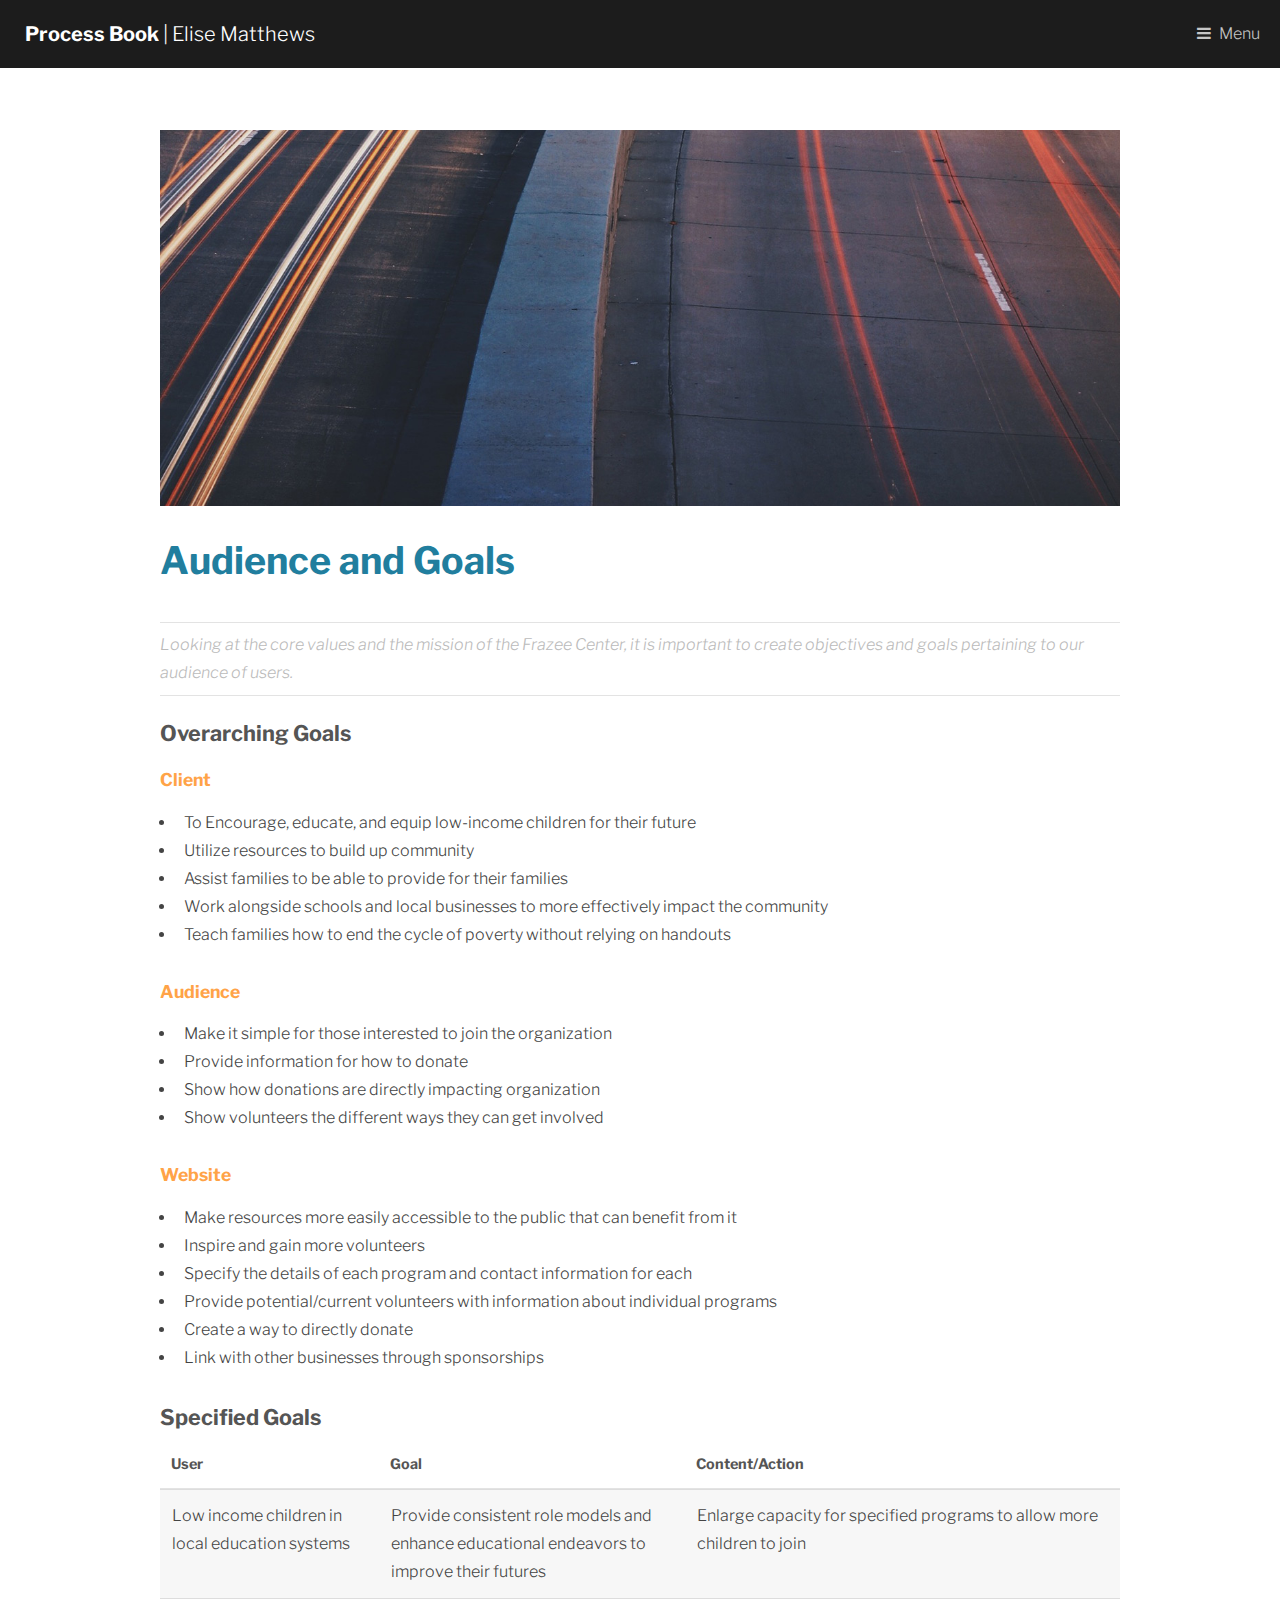
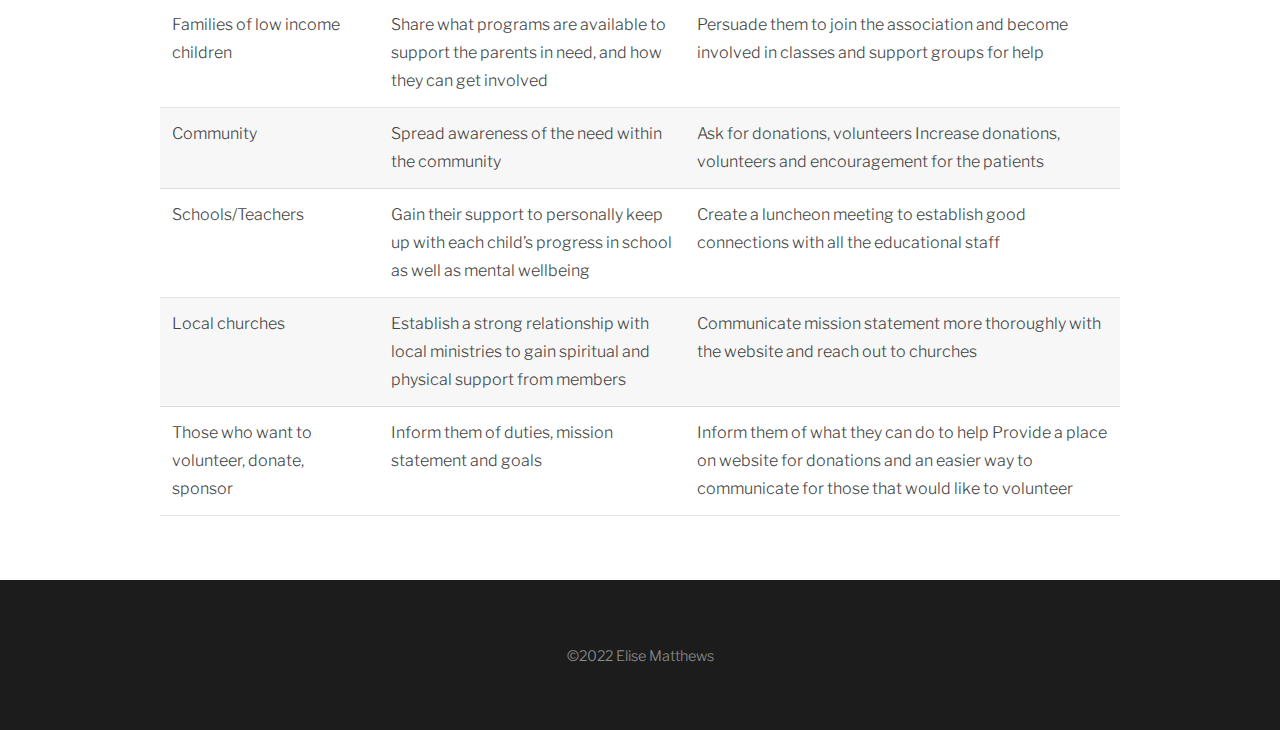
<file: audience-and-goals.html>
<!DOCTYPE HTML>
<html lang="en">
	<head>
		<title>Process Site Template Files</title>
		<meta charset="utf-8" />
		<meta name="viewport" content="width=device-width, initial-scale=1" />
		<link rel="stylesheet" href="assets/css/main.css" />
		<link rel="stylesheet" href="assets/css/custom.css" />
		<link rel="preconnect" href="https://fonts.googleapis.com"> 
		<link rel="preconnect" href="https://fonts.gstatic.com" crossorigin> 
		<link href="https://fonts.googleapis.com/css2?family=Libre+Franklin:ital,wght@0,100;0,200;0,300;0,400;0,500;0,600;0,700;0,800;0,900;1,100;1,200;1,300;1,400;1,500;1,600;1,700;1,800;1,900&display=swap" rel="stylesheet">
	</head>
	<body>

		<!-- Header -->
			<header id="header">
				<a href="index.html" class="logo"><strong>Process Book</strong> | Elise Matthews</a>
				<nav>
					<a href="#menu">Menu</a>
				</nav>
			</header>

		<!-- Nav -->
			<nav id="menu">
				<ul class="links">
					<li><a href="index.html">Home</a></li>
					<li><a href="design-challenge.html">Design Challenge</a></li>
					<li><a href="research.html">Research</a></li>
					<!--<li><a href="elements.html">Useful Elements</a></li>-->
					<li><a href="audience-and-goals.html">Audience and Goals</a></li>
					<li><a href="CTA.html">CTA and Style Tile</a></li>
					<li><a href="interview.html">Interview</a></li>
				</ul>
			</nav>

		<!-- Main -->
			<section id="main">
				<div class="inner">
					<div class="image fit">
						<img src="images/pic11.jpg" alt="" />
					</div>
					<header>
						<h1>Audience and Goals</h1>
						<p class="info">Looking at the core values and the mission of the Frazee Center, it is important to create objectives and goals pertaining to our audience of users.</p>
					</header>

					<h3>Overarching Goals</h3>
					<div class="row">
						<div>

							<h4>Client</h4>
							<ul>
								<li>To Encourage, educate, and equip low-income children for their future</li>
								<li>Utilize resources to build up community</li>
								<li>Assist families to be able to provide for their families</li>
								<li>Work alongside schools and local businesses to more effectively impact the community</li>
								<li>Teach families how to end the cycle of poverty without relying on handouts</li>
							</ul>

							<h4>Audience</h4>
							<ul>
								<li>Make it simple for those interested to join the organization </li>
								<li>Provide information for how to donate</li>
								<li>Show how donations are directly impacting organization</li>
								<li>Show volunteers the different ways they can get involved</li>
							</ul>

							<h4>Website</h4>
							<ul>
								<li>Make resources more easily accessible to the public that can benefit from it</li>
								<li>Inspire and gain more volunteers</li>
								<li>Specify the details of each program and contact information for each</li>
								<li>Provide potential/current volunteers with information about individual programs</li>
								<li>Create a way to directly donate</li>
								<li>Link with other businesses through sponsorships</li>
							</ul>

							<h3>Specified Goals</h3>
							<div class="table-wrapper">
								<table>
									<thead>
										<tr>
											<th>User</th>
											<th>Goal</th>
											<th>Content/Action</th>
										</tr>
									</thead>
									<tbody>
										<tr>
											<td>Low income children in local education systems</td>
											<td>Provide consistent role models and enhance educational endeavors to improve their futures</td>
											<td>Enlarge capacity for specified programs to allow more children to join </td>
										</tr>
										<tr>
											<td>Families of low income children</td>
											<td>Share what programs are available to support the parents in need, and how they can get involved</td>
											<td>Persuade them to join the association and become involved in classes and support groups for help</td>
										</tr>
										<tr>
											<td>Community</td>
											<td>Spread awareness of the need within the community</td>
											<td>Ask for donations, volunteers
											Increase donations, volunteers and encouragement for the patients</td>
										</tr>
										<tr>
											<td>Schools/Teachers</td>
											<td>Gain their support to personally keep up with each child’s progress in school as well as mental wellbeing</td>
											<td>Create a luncheon meeting to establish good connections with all the educational staff</td>
										</tr>
										<tr>
											<td>Local churches</td>
											<td>Establish a strong relationship with local ministries to gain spiritual and physical support from members</td>
											<td>Communicate mission statement more thoroughly with the website and reach out to churches</td>
										</tr>
										<tr>
											<td>Those who want to volunteer, donate, sponsor</td>
											<td>Inform them of duties, mission statement and goals</td>
											<td>Inform them of what they can do to help
											Provide a place on website for donations and an easier way to communicate for those that would like to volunteer</td>
										</tr>
									</tbody>
								
								</table>
							</div>

				</div>
			</section>

		<!-- Footer -->
			<footer id="footer">
				<div class="copyright">
					&copy;2022 Elise Matthews
				</div>
			</footer>

		<!-- Scripts -->
			<script src="assets/js/jquery.min.js"></script>
			<script src="assets/js/jquery.scrolly.min.js"></script>
			<script src="assets/js/skel.min.js"></script>
			<script src="assets/js/util.js"></script>
			<script src="assets/js/main.js"></script>

	</body>
</html>
</file>
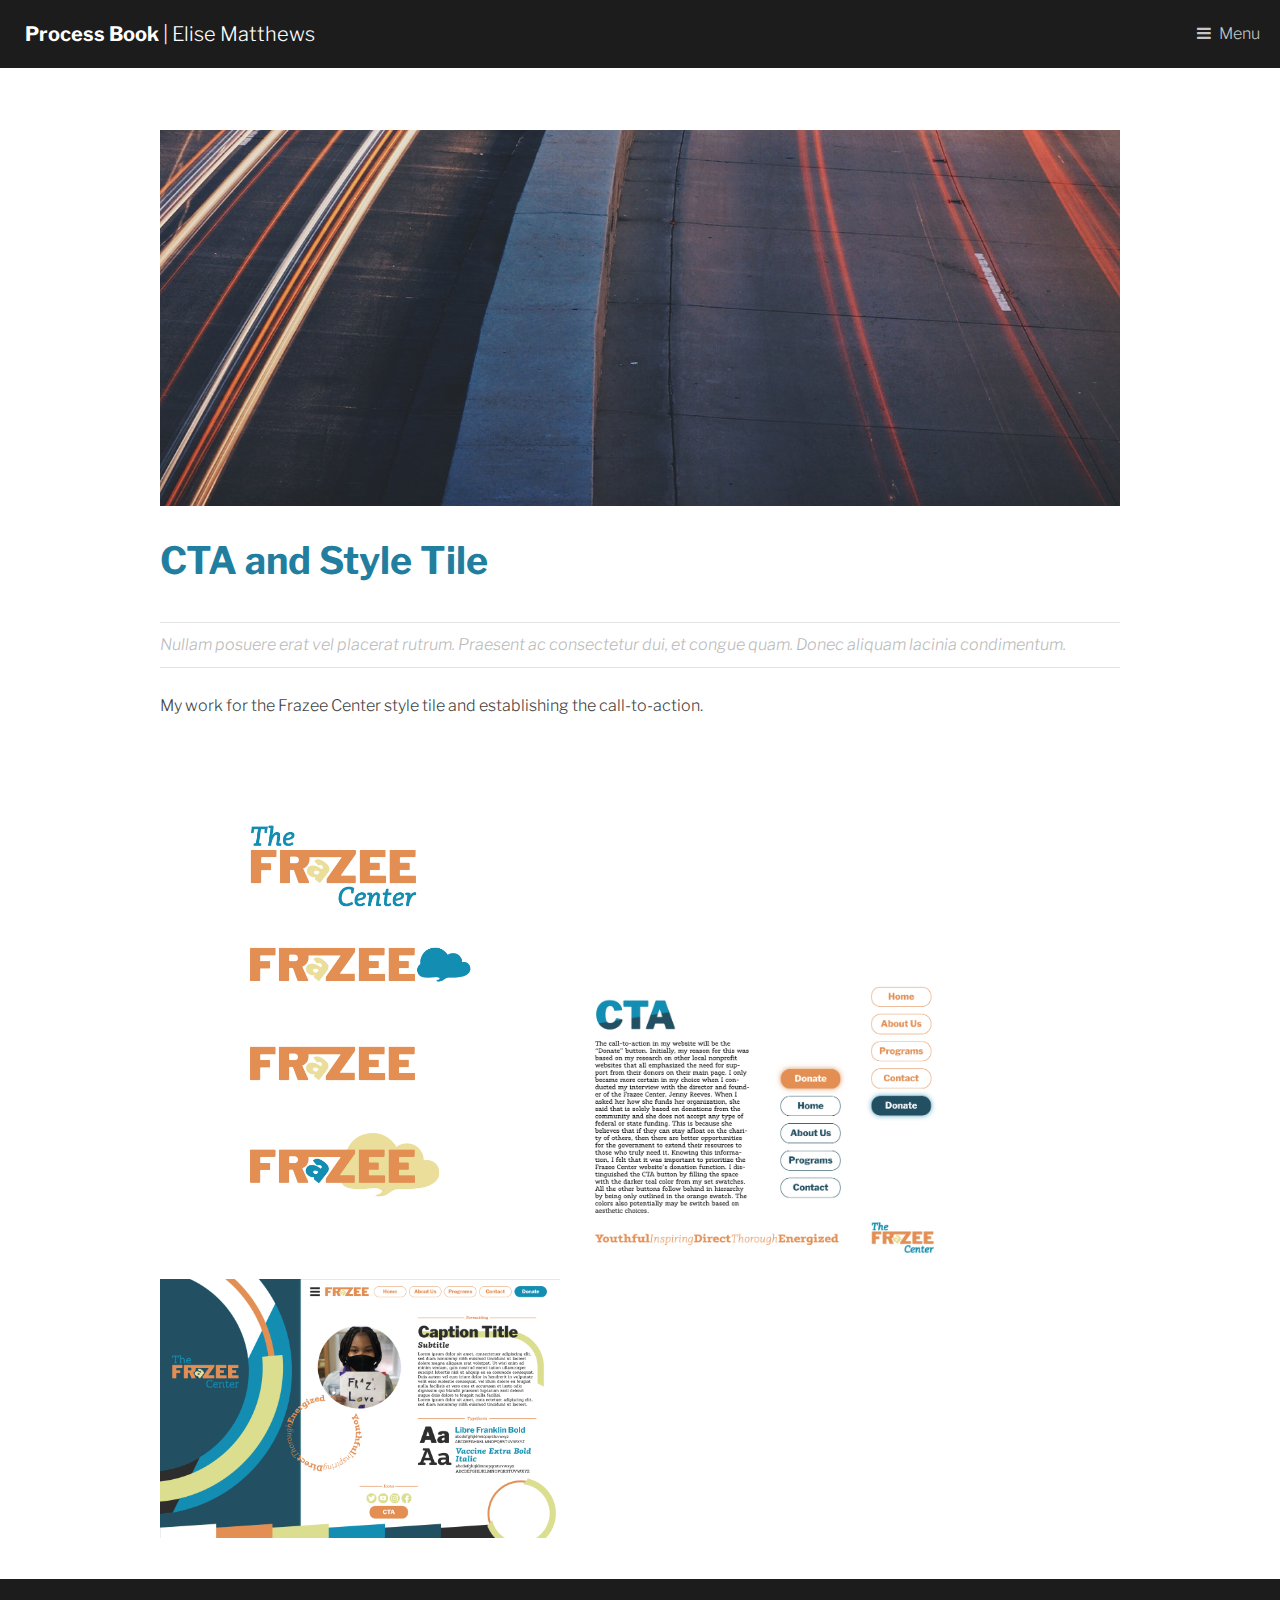
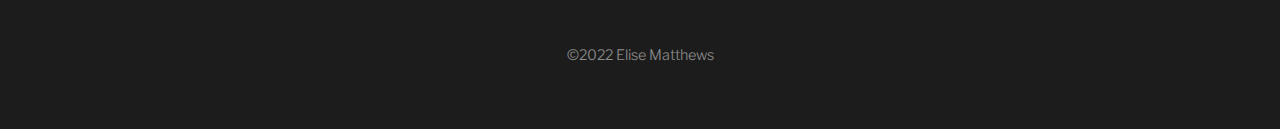
<file: CTA.html>
<!DOCTYPE HTML>
<html lang="en">
	<head>
		<title>Process Site Template Files</title>
		<meta charset="utf-8" />
		<meta name="viewport" content="width=device-width, initial-scale=1" />
		<link rel="stylesheet" href="assets/css/main.css" />
		<link rel="stylesheet" href="assets/css/custom.css" />
		<link rel="preconnect" href="https://fonts.googleapis.com"> 
		<link rel="preconnect" href="https://fonts.gstatic.com" crossorigin> 
		<link href="https://fonts.googleapis.com/css2?family=Libre+Franklin:ital,wght@0,100;0,200;0,300;0,400;0,500;0,600;0,700;0,800;0,900;1,100;1,200;1,300;1,400;1,500;1,600;1,700;1,800;1,900&display=swap" rel="stylesheet">
	</head>
	<body>

		<!-- Header -->
			<header id="header">
				<a href="index.html" class="logo"><strong>Process Book</strong> | Elise Matthews</a>
				<nav>
					<a href="#menu">Menu</a>
				</nav>
			</header>

		<!-- Nav -->
			<nav id="menu">
				<ul class="links">
					<li><a href="index.html">Home</a></li>
					<li><a href="design-challenge.html">Design Challenge</a></li>
					<li><a href="research.html">Research</a></li>
					<!--<li><a href="elements.html">Useful Elements</a></li>-->
					<li><a href="audience-and-goals.html">Audience and Goals</a></li>
					<li><a href="CTA.html">CTA and Style Tile</a></li>
					<li><a href="interview.html">Interview</a></li>
				</ul>
			</nav>

		<!-- Main -->
			<section id="main">
				<div class="inner">
					<div class="image fit">
						<img src="images/pic11.jpg" alt="" />
					</div>
					<header>
						<h1>CTA and Style Tile</h1>
						<p class="info">Nullam posuere erat vel placerat rutrum. Praesent ac consectetur dui, et congue quam. Donec aliquam lacinia condimentum.</p>
					</header>
					
					<p>My work for the Frazee Center style tile and establishing the call-to-action.</p>

					<img src="images/Frazee-Center-Logo-Variations.jpg" alt="Logo Variants" width="400px"/>
					
					<img src="images/Frazee-Center-CTA.jpg" alt="CTA" width="400px"/>

					<img src="images/Style-Tile-Frazee-Center-2.jpg" alt="Logo Variants" width="400px"/>
				</div>
			</section>

		<!-- Footer -->
			<footer id="footer">
				<div class="copyright">
					&copy;2022 Elise Matthews
				</div>
			</footer>

		<!-- Scripts -->
			<script src="assets/js/jquery.min.js"></script>
			<script src="assets/js/jquery.scrolly.min.js"></script>
			<script src="assets/js/skel.min.js"></script>
			<script src="assets/js/util.js"></script>
			<script src="assets/js/main.js"></script>

	</body>
</html>
</file>
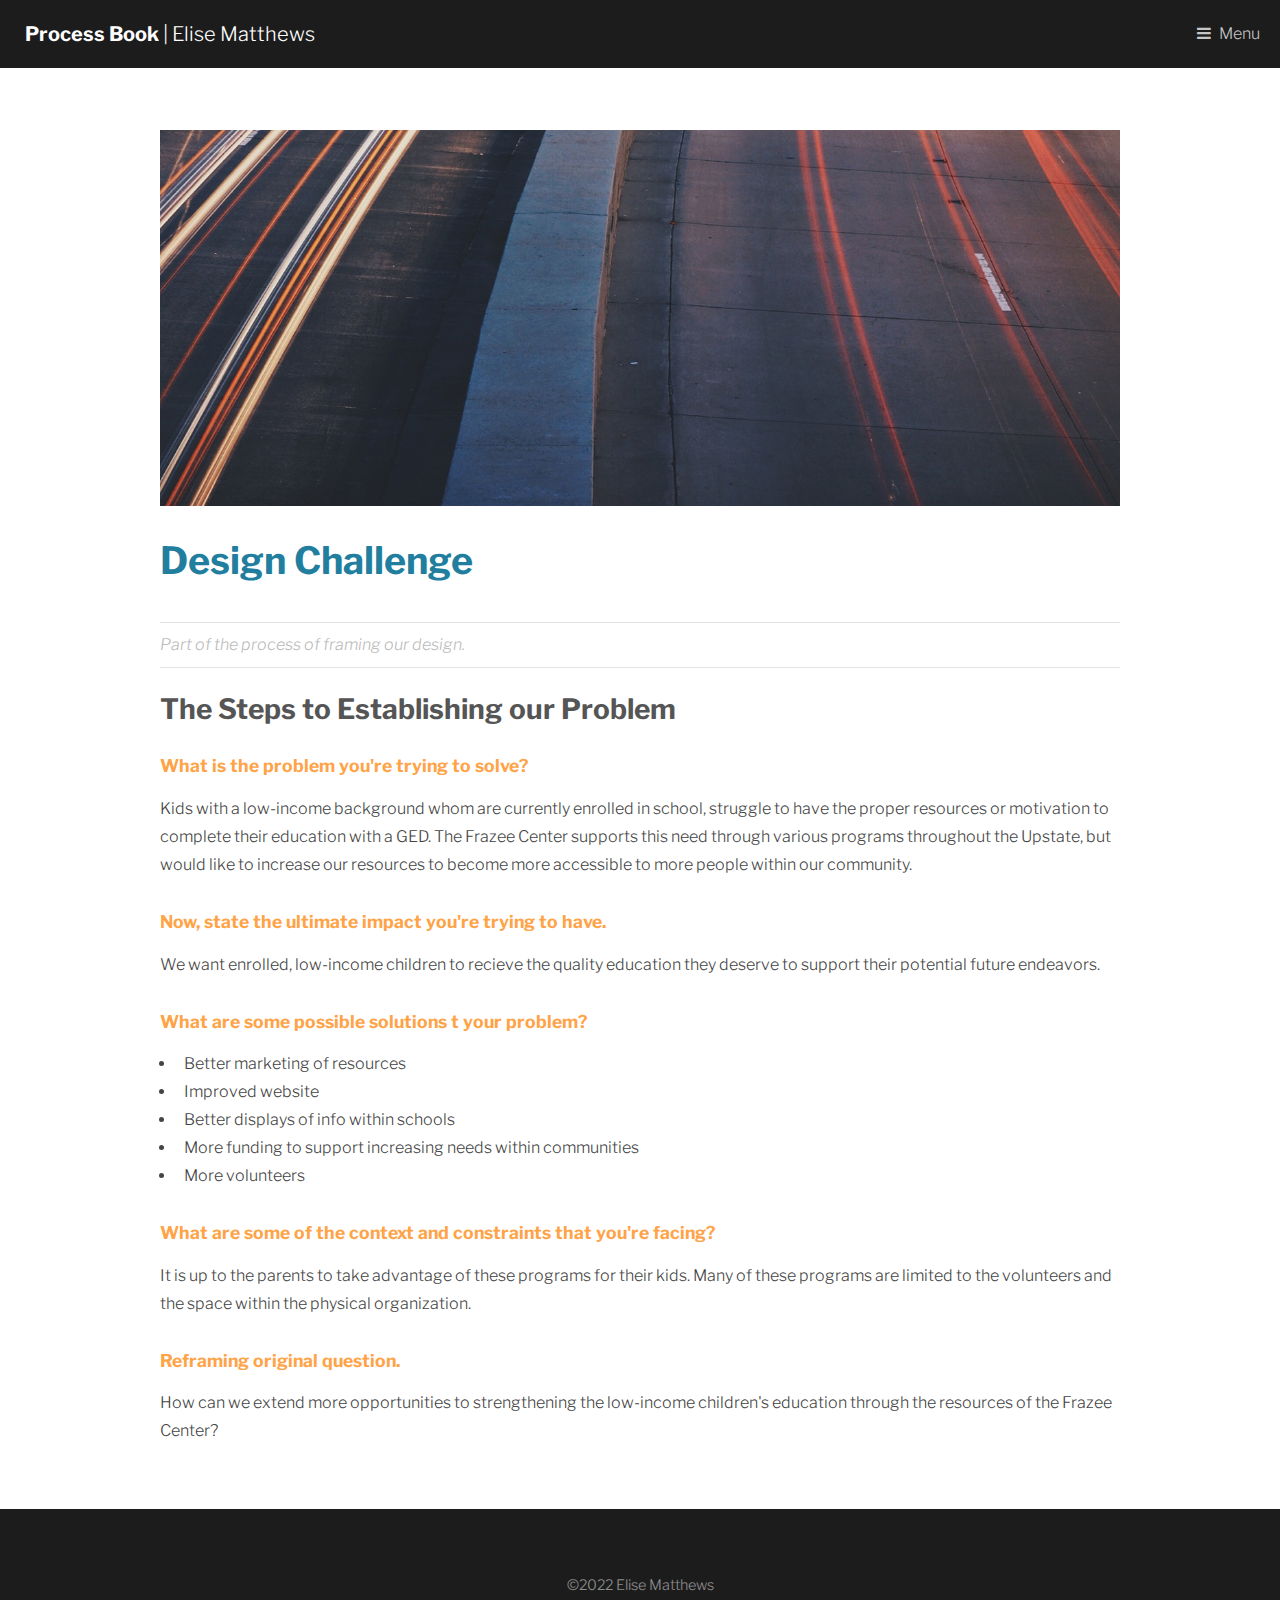
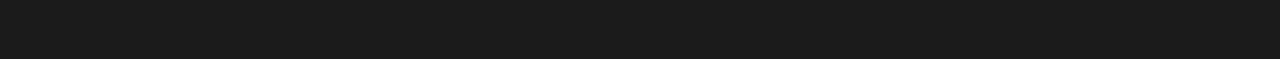
<file: design-challenge.html>
<!DOCTYPE HTML>
<html lang="en">
	<head>
		<title>Process Site Template Files</title>
		<meta charset="utf-8" />
		<meta name="viewport" content="width=device-width, initial-scale=1" />
		<link rel="stylesheet" href="assets/css/main.css" />
		<link rel="stylesheet" href="assets/css/custom.css" />
		<link rel="preconnect" href="https://fonts.googleapis.com"> 
		<link rel="preconnect" href="https://fonts.gstatic.com" crossorigin> 
		<link href="https://fonts.googleapis.com/css2?family=Libre+Franklin:ital,wght@0,100;0,200;0,300;0,400;0,500;0,600;0,700;0,800;0,900;1,100;1,200;1,300;1,400;1,500;1,600;1,700;1,800;1,900&display=swap" rel="stylesheet">
	</head>
	<body>

		<!-- Header -->
			<header id="header">
				<a href="index.html" class="logo"><strong>Process Book</strong> | Elise Matthews</a>
				<nav>
					<a href="#menu">Menu</a>
				</nav>
			</header>

		<!-- Nav -->
			<nav id="menu">
				<ul class="links">
					<li><a href="index.html">Home</a></li>
					<li><a href="design-challenge.html">Design Challenge</a></li>
					<li><a href="research.html">Research</a></li>
					<!--<li><a href="elements.html">Useful Elements</a></li>-->
					<li><a href="audience-and-goals.html">Audience and Goals</a></li>
					<li><a href="CTA.html">CTA and Style Tile</a></li>
					<li><a href="interview.html">Interview</a></li>
				</ul>
			</nav>

		<!-- Main -->
			<section id="main">
				<div class="inner">
					<div class="image fit">
						<img src="images/pic11.jpg" alt="" />
					</div>
					<header>
						<h1>Design Challenge</h1>
						<p class="info">Part of the process of framing our design.</p>
					</header>
					<h2>The Steps to Establishing our Problem</h2>
					<h4>What is the problem you're trying to solve?</h4>
					<p>Kids with a low-income background whom are currently enrolled in school, struggle to have the proper resources or motivation to complete their education with a GED. The Frazee Center supports this need through various programs throughout the Upstate, but would like to increase our resources to become more accessible to more people within our community.  </p>
					<h4>Now, state the ultimate impact you're trying to have.</h4>
					<p>We want enrolled, low-income children to recieve the quality education they deserve to support their potential future endeavors.</p>
					<h4>What are some possible solutions t your problem?</h4>
					<ul>
						<li>Better marketing of resources</li>
						<li>Improved website</li>
						<li>Better displays of info within schools</li>
						<li>More funding to support increasing needs within communities</li>
						<li>More volunteers</li>
					</ul>
					<h4>What are some of the context and constraints that you're facing?</h4>
					<p>It is up to the parents to take advantage of these programs for their kids. Many of these programs are limited to the volunteers and the space within the physical organization.</p>
					<h4>Reframing original question.</h4>
					<p>How can we extend more opportunities to strengthening the low-income children's education through the resources of the Frazee Center?</p>
				</div>
			</section>

		<!-- Footer -->
			<footer id="footer">
				<div class="copyright">
					&copy;2022 Elise Matthews
				</div>
			</footer>

		<!-- Scripts -->
			<script src="assets/js/jquery.min.js"></script>
			<script src="assets/js/jquery.scrolly.min.js"></script>
			<script src="assets/js/skel.min.js"></script>
			<script src="assets/js/util.js"></script>
			<script src="assets/js/main.js"></script>

	</body>
</html>
</file>
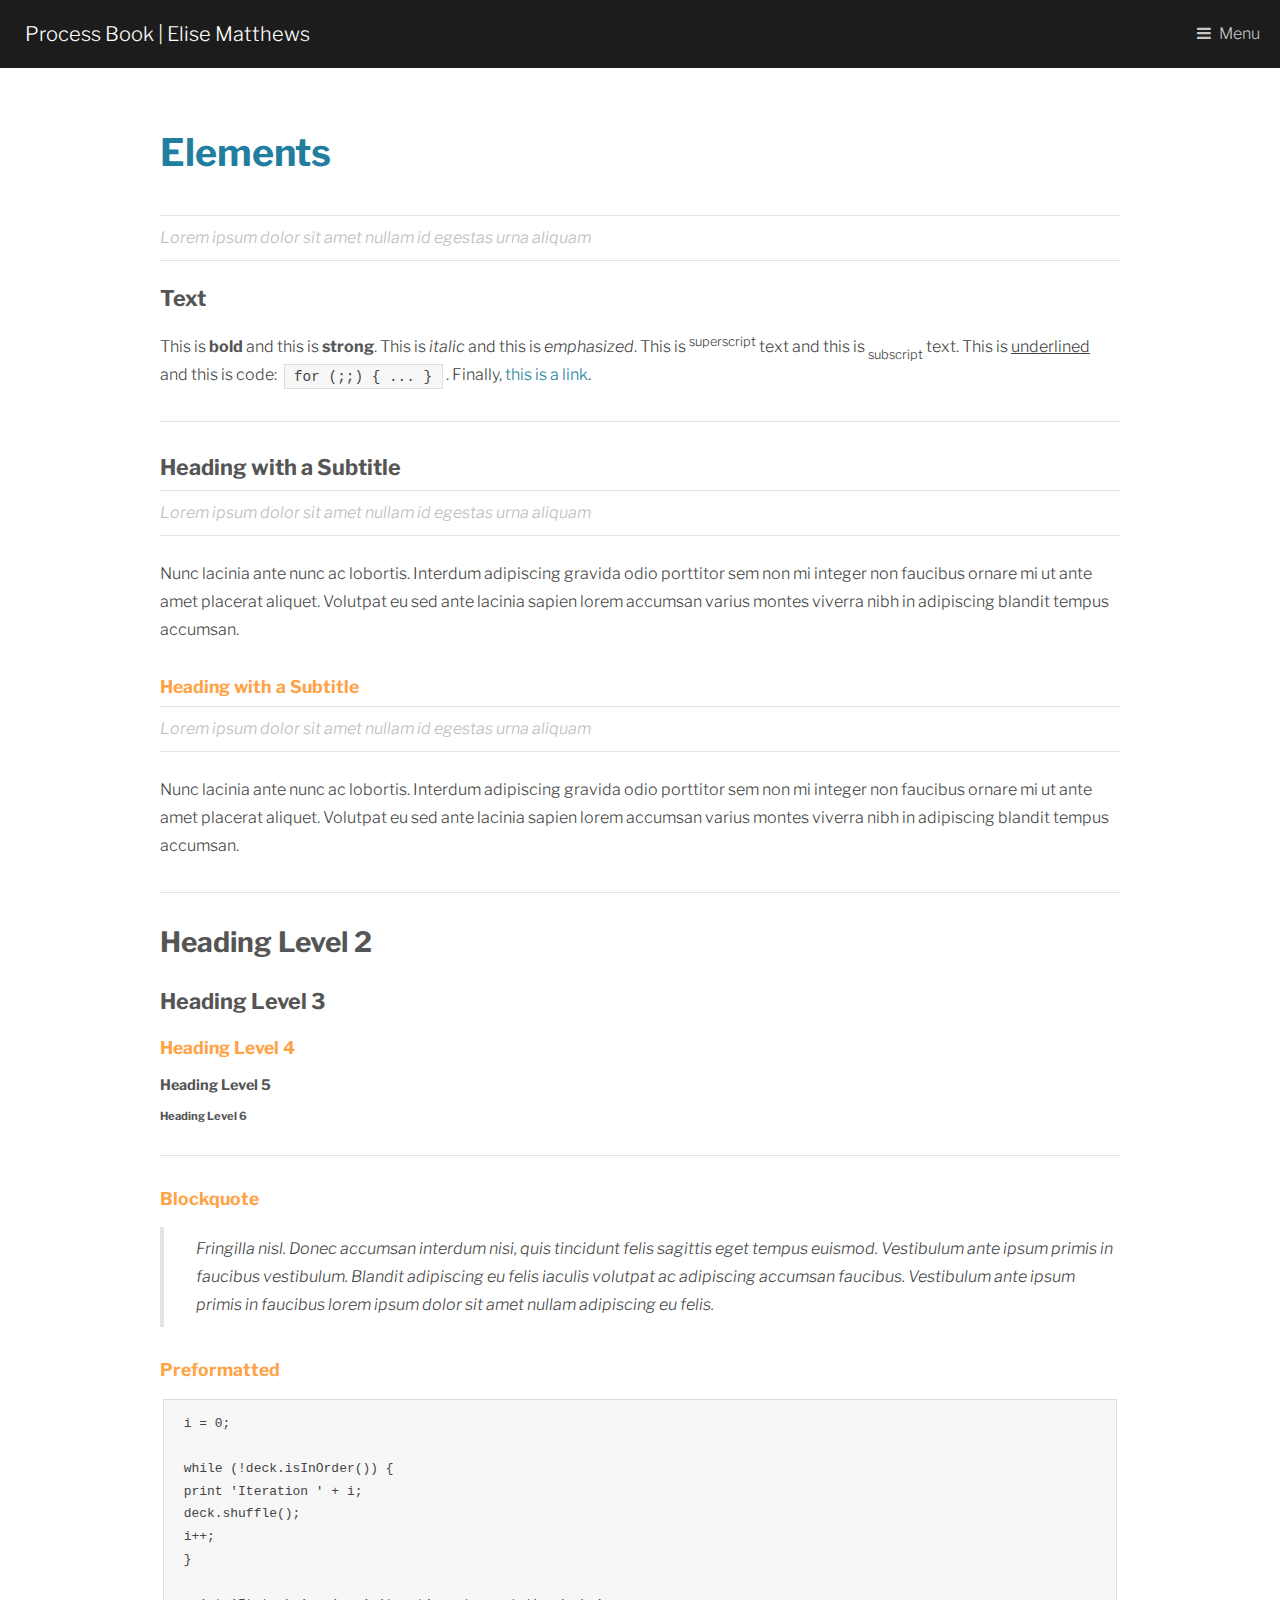
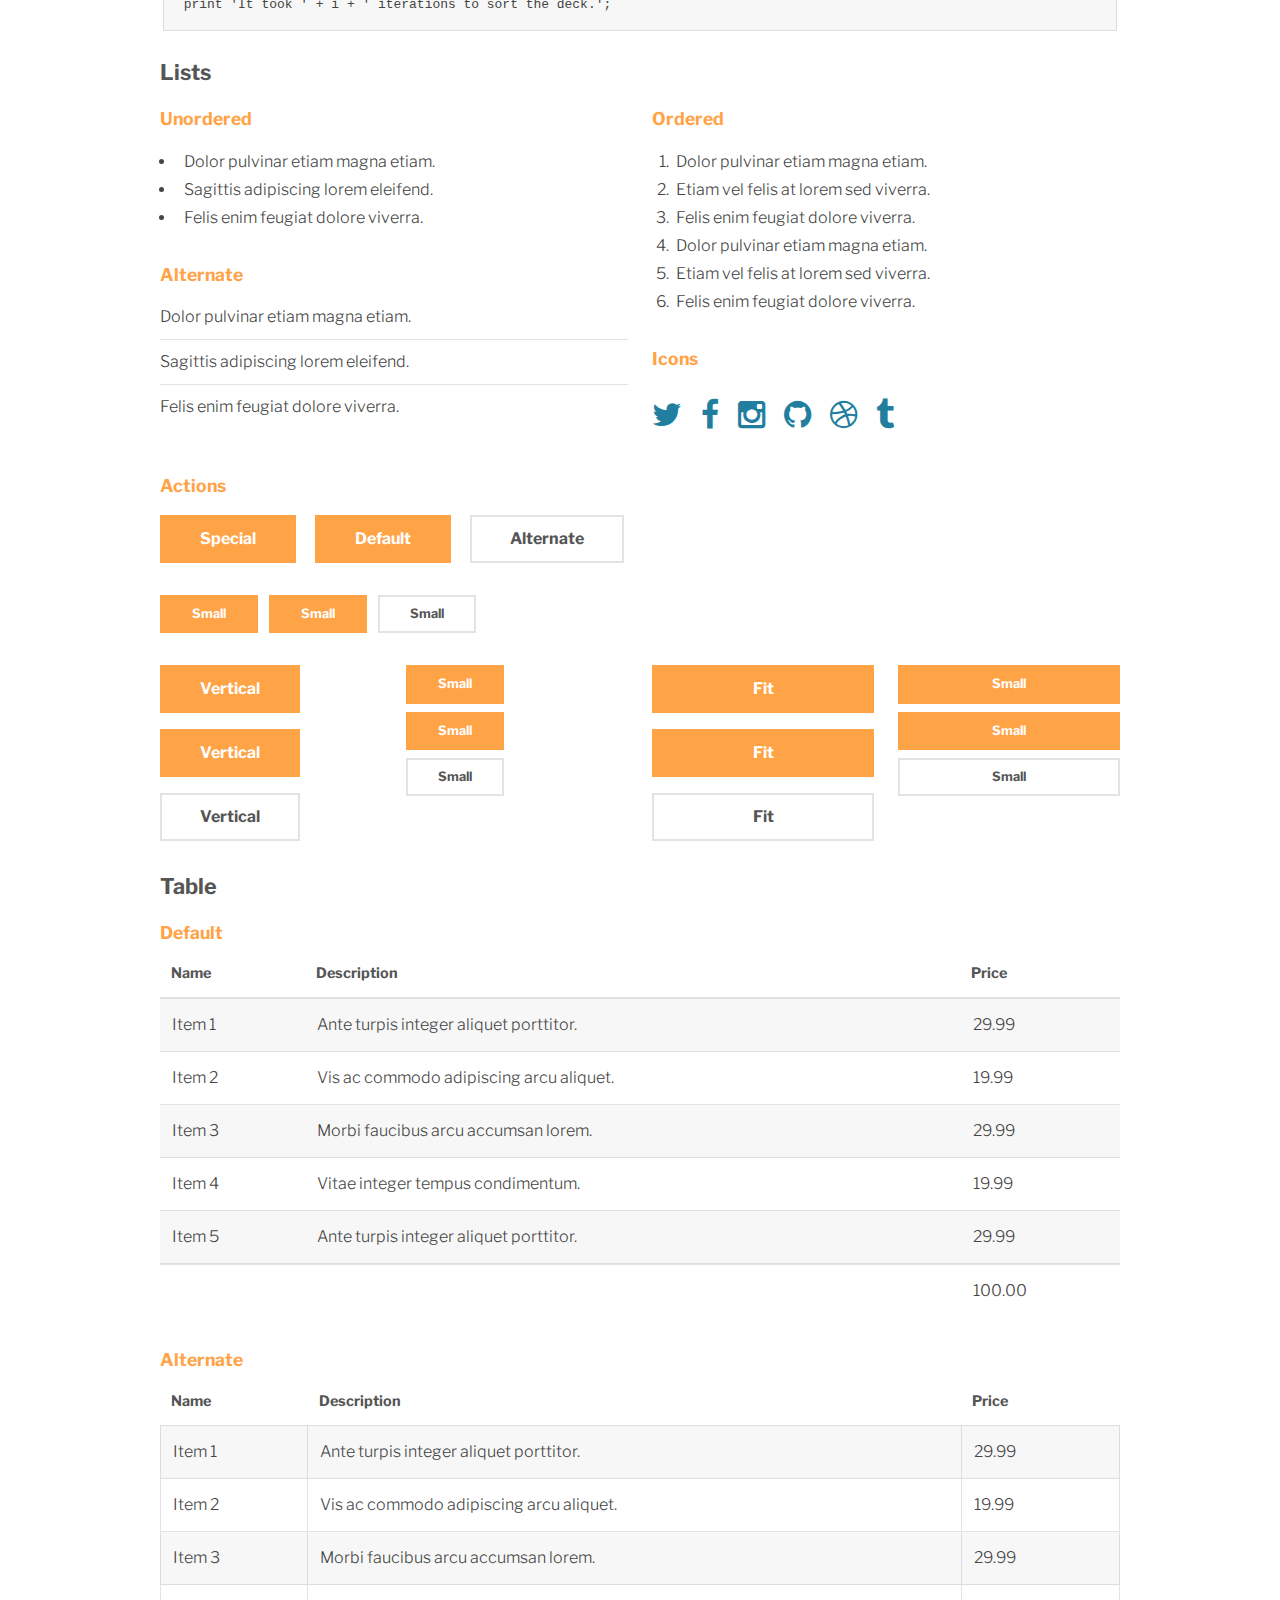
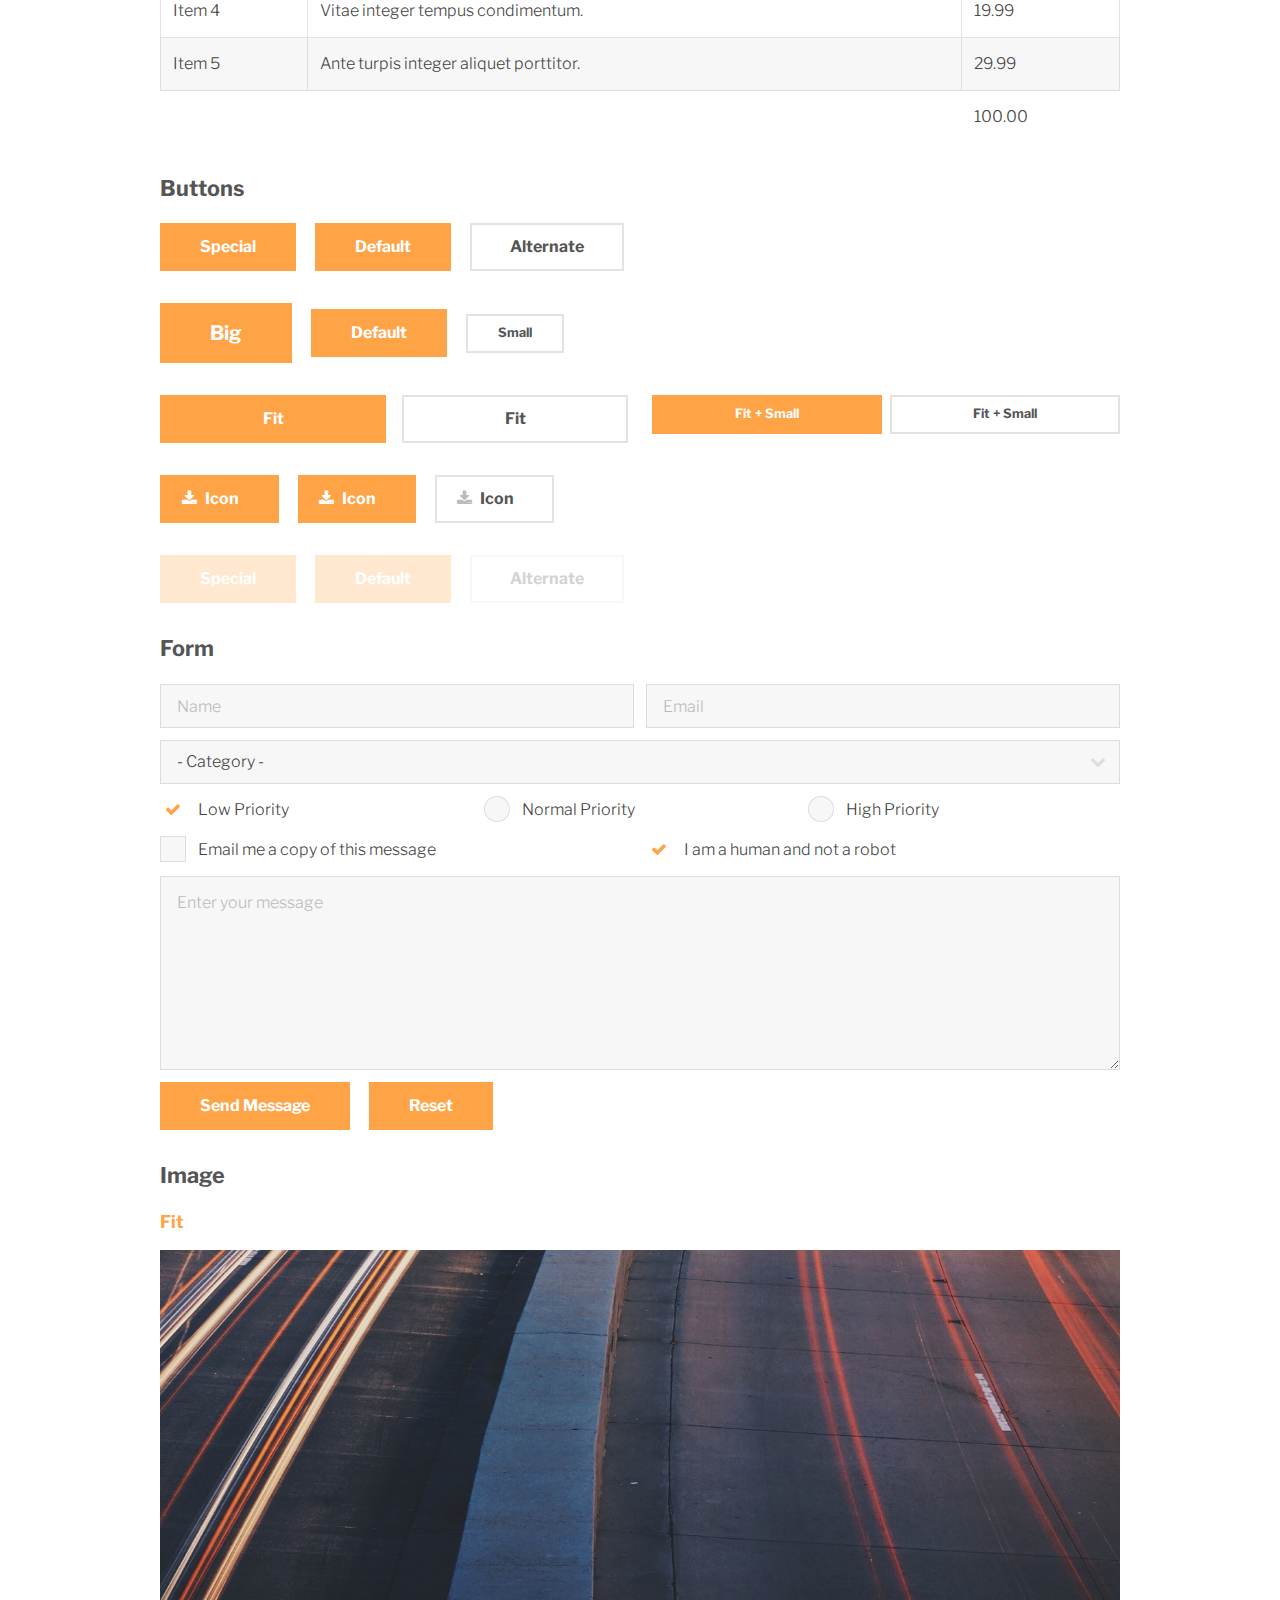
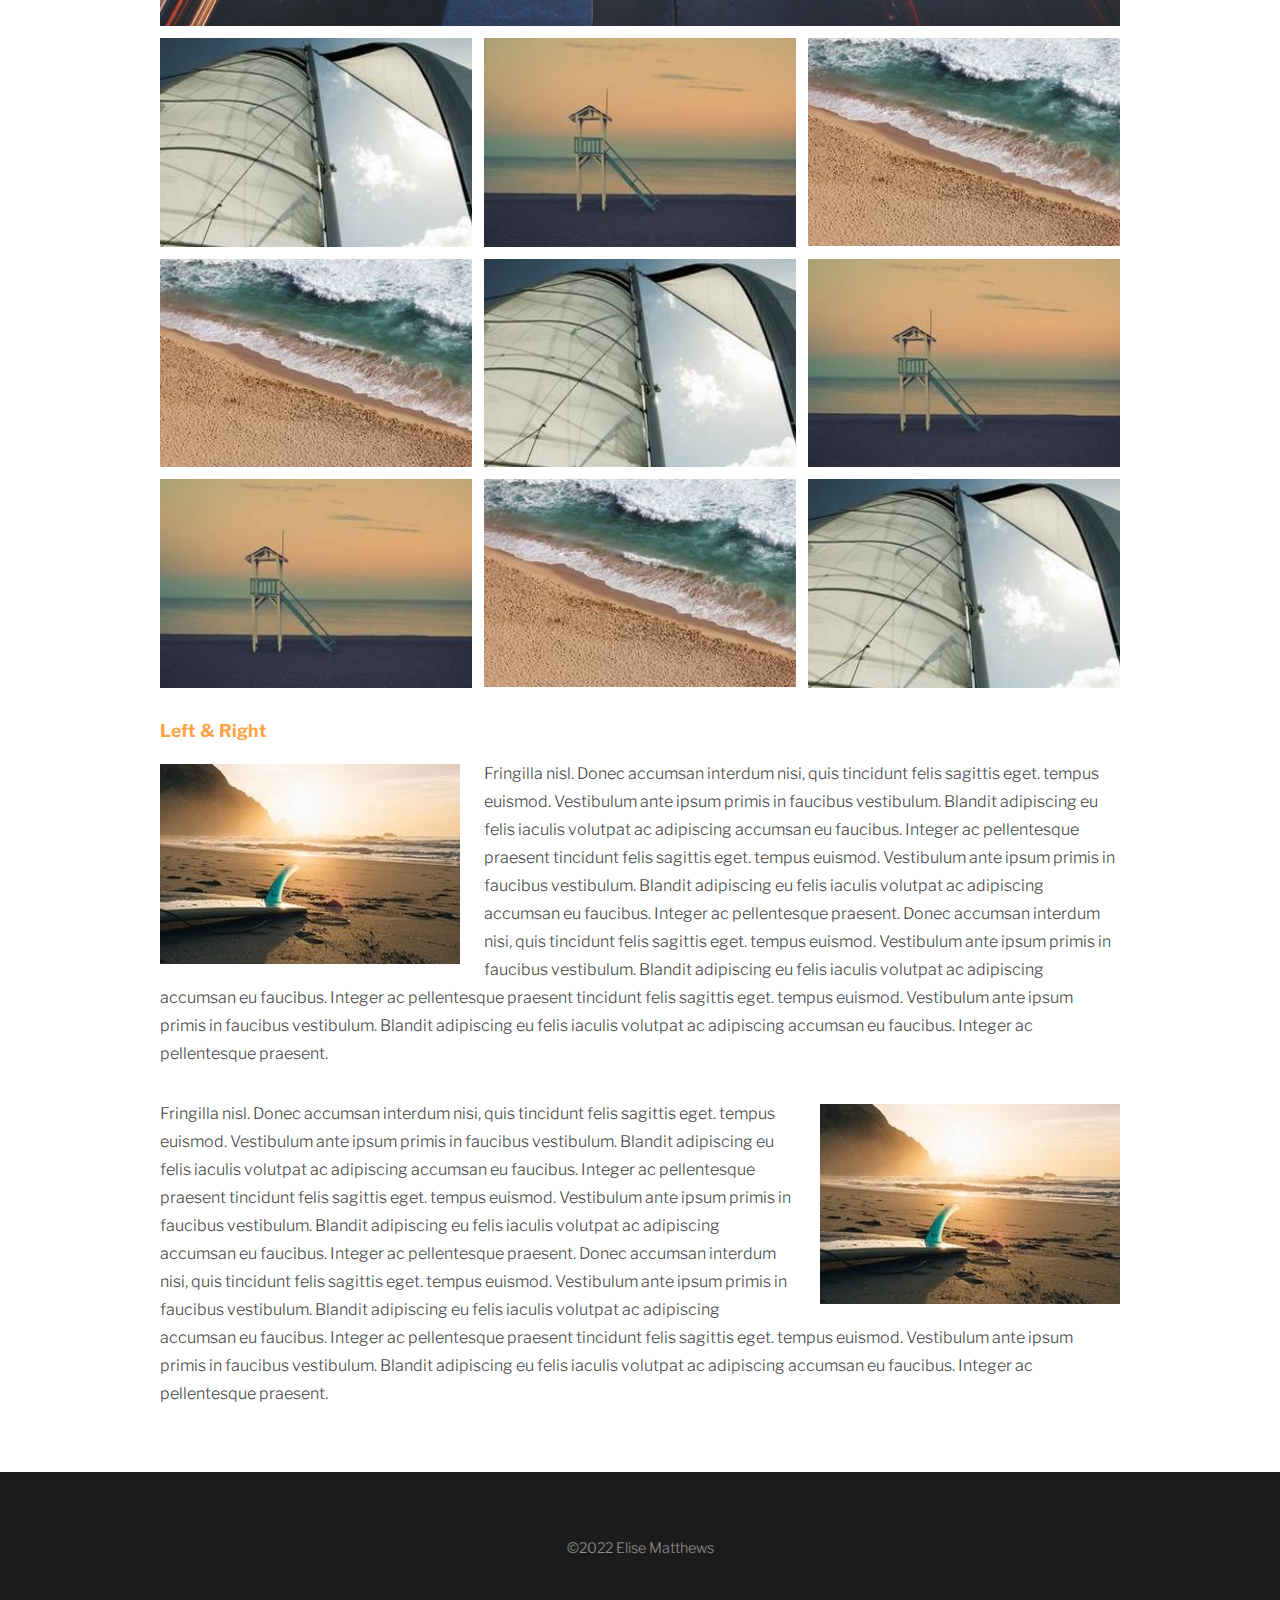
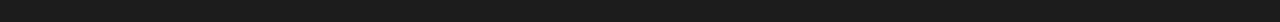
<file: elements.html>
<!DOCTYPE HTML>
<html lang="en">
	<head>
		<title>Process Site Template Files</title>
		<meta charset="utf-8" />
		<meta name="viewport" content="width=device-width, initial-scale=1" />
		<link rel="stylesheet" href="assets/css/main.css" />
		<link rel="stylesheet" href="assets/css/custom.css" />
	</head>
	<body>

		<!-- Header -->
			<header id="header">
				<a href="index.html" class="logo"><strong> </strong> Process Book | Elise Matthews</a>
				<nav>
					<a href="#menu">Menu</a>
				</nav>
			</header>

		<!-- Nav -->
			<nav id="menu">
				<ul class="links">
					<li><a href="index.html">Home</a></li>
					<li><a href="design-challenge.html">Design Challenge</a></li>
					<li><a href="research.html">Research</a></li>
					<!--<li><a href="elements.html">Useful Elements</a></li>-->
					<li><a href="audience-and-goals.html">Audience and Goals</a></li>
					<li><a href="CTA.html">CTA and Style Tile</a></li>
					<li><a href="interview.html">Interview</a></li>
				</ul>
			</nav>

		<!-- Main -->
			<section id="main">
				<div class="inner">
					<header class="major special">
						<h1>Elements</h1>
						<p>Lorem ipsum dolor sit amet nullam id egestas urna aliquam</p>
					</header>

					<!-- Text -->
						<section>
							<h3>Text</h3>
							<p>This is <b>bold</b> and this is <strong>strong</strong>. This is <i>italic</i> and this is <em>emphasized</em>.
							This is <sup>superscript</sup> text and this is <sub>subscript</sub> text.
							This is <u>underlined</u> and this is code: <code>for (;;) { ... }</code>. Finally, <a href="#">this is a link</a>.</p>

							<hr />

							<header>
								<h3>Heading with a Subtitle</h3>
								<p>Lorem ipsum dolor sit amet nullam id egestas urna aliquam</p>
							</header>
							<p>Nunc lacinia ante nunc ac lobortis. Interdum adipiscing gravida odio porttitor sem non mi integer non faucibus ornare mi ut ante amet placerat aliquet. Volutpat eu sed ante lacinia sapien lorem accumsan varius montes viverra nibh in adipiscing blandit tempus accumsan.</p>
							<header>
								<h4>Heading with a Subtitle</h4>
								<p>Lorem ipsum dolor sit amet nullam id egestas urna aliquam</p>
							</header>
							<p>Nunc lacinia ante nunc ac lobortis. Interdum adipiscing gravida odio porttitor sem non mi integer non faucibus ornare mi ut ante amet placerat aliquet. Volutpat eu sed ante lacinia sapien lorem accumsan varius montes viverra nibh in adipiscing blandit tempus accumsan.</p>

							<hr />

							<h2>Heading Level 2</h2>
							<h3>Heading Level 3</h3>
							<h4>Heading Level 4</h4>
							<h5>Heading Level 5</h5>
							<h6>Heading Level 6</h6>

							<hr />

							<h4>Blockquote</h4>
							<blockquote>Fringilla nisl. Donec accumsan interdum nisi, quis tincidunt felis sagittis eget tempus euismod. Vestibulum ante ipsum primis in faucibus vestibulum. Blandit adipiscing eu felis iaculis volutpat ac adipiscing accumsan faucibus. Vestibulum ante ipsum primis in faucibus lorem ipsum dolor sit amet nullam adipiscing eu felis.</blockquote>

							<h4>Preformatted</h4>
							<pre><code>i = 0;

while (!deck.isInOrder()) {
print 'Iteration ' + i;
deck.shuffle();
i++;
}

print 'It took ' + i + ' iterations to sort the deck.';</code></pre>
						</section>

					<!-- Lists -->
						<section>
							<h3>Lists</h3>
							<div class="row">
								<div class="6u 12u$(xsmall)">

									<h4>Unordered</h4>
									<ul>
										<li>Dolor pulvinar etiam magna etiam.</li>
										<li>Sagittis adipiscing lorem eleifend.</li>
										<li>Felis enim feugiat dolore viverra.</li>
									</ul>

									<h4>Alternate</h4>
									<ul class="alt">
										<li>Dolor pulvinar etiam magna etiam.</li>
										<li>Sagittis adipiscing lorem eleifend.</li>
										<li>Felis enim feugiat dolore viverra.</li>
									</ul>

								</div>
								<div class="6u$ 12u$(xsmall)">

									<h4>Ordered</h4>
									<ol>
										<li>Dolor pulvinar etiam magna etiam.</li>
										<li>Etiam vel felis at lorem sed viverra.</li>
										<li>Felis enim feugiat dolore viverra.</li>
										<li>Dolor pulvinar etiam magna etiam.</li>
										<li>Etiam vel felis at lorem sed viverra.</li>
										<li>Felis enim feugiat dolore viverra.</li>
									</ol>

									<h4>Icons</h4>
									<ul class="icons">
										<li><a href="#" class="icon fa-twitter"><span class="label">Twitter</span></a></li>
										<li><a href="#" class="icon fa-facebook"><span class="label">Facebook</span></a></li>
										<li><a href="#" class="icon fa-instagram"><span class="label">Instagram</span></a></li>
										<li><a href="#" class="icon fa-github"><span class="label">Github</span></a></li>
										<li><a href="#" class="icon fa-dribbble"><span class="label">Dribbble</span></a></li>
										<li><a href="#" class="icon fa-tumblr"><span class="label">Tumblr</span></a></li>
									</ul>

								</div>
							</div>

							<h4>Actions</h4>
							<ul class="actions">
								<li><a href="#" class="button special">Special</a></li>
								<li><a href="#" class="button">Default</a></li>
								<li><a href="#" class="button alt">Alternate</a></li>
							</ul>
							<ul class="actions small">
								<li><a href="#" class="button special small">Small</a></li>
								<li><a href="#" class="button small">Small</a></li>
								<li><a href="#" class="button alt small">Small</a></li>
							</ul>
							<div class="row">
								<div class="3u 6u(small) 12u$(xsmall)">
									<ul class="actions vertical">
										<li><a href="#" class="button special">Vertical</a></li>
										<li><a href="#" class="button">Vertical</a></li>
										<li><a href="#" class="button alt">Vertical</a></li>
									</ul>
								</div>
								<div class="3u 6u$(small) 12u$(xsmall)">
									<ul class="actions vertical small">
										<li><a href="#" class="button special small">Small</a></li>
										<li><a href="#" class="button small">Small</a></li>
										<li><a href="#" class="button alt small">Small</a></li>
									</ul>
								</div>
								<div class="3u 6u(small) 12u$(xsmall)">
									<ul class="actions vertical">
										<li><a href="#" class="button special fit">Fit</a></li>
										<li><a href="#" class="button fit">Fit</a></li>
										<li><a href="#" class="button alt fit">Fit</a></li>
									</ul>
								</div>
								<div class="3u$ 6u$(small) 12u$(xsmall)">
									<ul class="actions vertical small">
										<li><a href="#" class="button special small fit">Small</a></li>
										<li><a href="#" class="button small fit">Small</a></li>
										<li><a href="#" class="button alt small fit">Small</a></li>
									</ul>
								</div>
							</div>
						</section>

					<!-- Table -->
						<section>
							<h3>Table</h3>
							<h4>Default</h4>
							<div class="table-wrapper">
								<table>
									<thead>
										<tr>
											<th>Name</th>
											<th>Description</th>
											<th>Price</th>
										</tr>
									</thead>
									<tbody>
										<tr>
											<td>Item 1</td>
											<td>Ante turpis integer aliquet porttitor.</td>
											<td>29.99</td>
										</tr>
										<tr>
											<td>Item 2</td>
											<td>Vis ac commodo adipiscing arcu aliquet.</td>
											<td>19.99</td>
										</tr>
										<tr>
											<td>Item 3</td>
											<td> Morbi faucibus arcu accumsan lorem.</td>
											<td>29.99</td>
										</tr>
										<tr>
											<td>Item 4</td>
											<td>Vitae integer tempus condimentum.</td>
											<td>19.99</td>
										</tr>
										<tr>
											<td>Item 5</td>
											<td>Ante turpis integer aliquet porttitor.</td>
											<td>29.99</td>
										</tr>
									</tbody>
									<tfoot>
										<tr>
											<td colspan="2"></td>
											<td>100.00</td>
										</tr>
									</tfoot>
								</table>
							</div>
							<h4>Alternate</h4>
							<div class="table-wrapper">
								<table class="alt">
									<thead>
										<tr>
											<th>Name</th>
											<th>Description</th>
											<th>Price</th>
										</tr>
									</thead>
									<tbody>
										<tr>
											<td>Item 1</td>
											<td>Ante turpis integer aliquet porttitor.</td>
											<td>29.99</td>
										</tr>
										<tr>
											<td>Item 2</td>
											<td>Vis ac commodo adipiscing arcu aliquet.</td>
											<td>19.99</td>
										</tr>
										<tr>
											<td>Item 3</td>
											<td> Morbi faucibus arcu accumsan lorem.</td>
											<td>29.99</td>
										</tr>
										<tr>
											<td>Item 4</td>
											<td>Vitae integer tempus condimentum.</td>
											<td>19.99</td>
										</tr>
										<tr>
											<td>Item 5</td>
											<td>Ante turpis integer aliquet porttitor.</td>
											<td>29.99</td>
										</tr>
									</tbody>
									<tfoot>
										<tr>
											<td colspan="2"></td>
											<td>100.00</td>
										</tr>
									</tfoot>
								</table>
							</div>
						</section>

					<!-- Buttons -->
						<section>
							<h3>Buttons</h3>
							<ul class="actions">
								<li><a href="#" class="button special">Special</a></li>
								<li><a href="#" class="button">Default</a></li>
								<li><a href="#" class="button alt">Alternate</a></li>
							</ul>
							<ul class="actions">
								<li><a href="#" class="button special big">Big</a></li>
								<li><a href="#" class="button">Default</a></li>
								<li><a href="#" class="button alt small">Small</a></li>
							</ul>
							<div class="row">
								<div class="6u 12u$(xsmall)">
									<ul class="actions fit">
										<li><a href="#" class="button fit">Fit</a></li>
										<li><a href="#" class="button alt fit">Fit</a></li>
									</ul>
								</div>
								<div class="6u$ 12u$(xsmall)">
									<ul class="actions fit small">
										<li><a href="#" class="button fit small">Fit + Small</a></li>
										<li><a href="#" class="button alt fit small">Fit + Small</a></li>
									</ul>
								</div>
							</div>
							<ul class="actions">
								<li><a href="#" class="button special icon fa-download">Icon</a></li>
								<li><a href="#" class="button icon fa-download">Icon</a></li>
								<li><a href="#" class="button alt icon fa-download">Icon</a></li>
							</ul>
							<ul class="actions">
								<li><span class="button special disabled">Special</span></li>
								<li><span class="button disabled">Default</span></li>
								<li><span class="button alt disabled">Alternate</span></li>
							</ul>
						</section>

					<!-- Form -->
						<section>
							<h3>Form</h3>
							<form method="post" action="#">
								<div class="row uniform 50%">
									<div class="6u 12u$(xsmall)">
										<input type="text" name="name" id="name" value="" placeholder="Name" />
									</div>
									<div class="6u$ 12u$(xsmall)">
										<input type="email" name="email" id="email" value="" placeholder="Email" />
									</div>
									<div class="12u$">
										<div class="select-wrapper">
											<select name="category" id="category">
												<option value="">- Category -</option>
												<option value="1">Manufacturing</option>
												<option value="1">Shipping</option>
												<option value="1">Administration</option>
												<option value="1">Human Resources</option>
											</select>
										</div>
									</div>
									<div class="4u 12u$(xsmall)">
										<input type="radio" id="priority-low" name="priority" checked>
										<label for="priority-low">Low Priority</label>
									</div>
									<div class="4u 12u$(xsmall)">
										<input type="radio" id="priority-normal" name="priority">
										<label for="priority-normal">Normal Priority</label>
									</div>
									<div class="4u$ 12u$(xsmall)">
										<input type="radio" id="priority-high" name="priority">
										<label for="priority-high">High Priority</label>
									</div>
									<div class="6u 12u$(small)">
										<input type="checkbox" id="copy" name="copy">
										<label for="copy">Email me a copy of this message</label>
									</div>
									<div class="6u$ 12u$(small)">
										<input type="checkbox" id="human" name="human" checked>
										<label for="human">I am a human and not a robot</label>
									</div>
									<div class="12u$">
										<textarea name="message" id="message" placeholder="Enter your message" rows="6"></textarea>
									</div>
									<div class="12u$">
										<ul class="actions">
											<li><input type="submit" value="Send Message" class="special" /></li>
											<li><input type="reset" value="Reset" /></li>
										</ul>
									</div>
								</div>
							</form>
						</section>

					<!-- Image -->
						<section>
							<h3>Image</h3>
							<h4>Fit</h4>
							<div class="box alt">
								<div class="row 50% uniform">
									<div class="12u$"><span class="image fit"><img src="images/pic11.jpg" alt="" /></span></div>
									<div class="4u"><span class="image fit"><img src="images/pic03.jpg" alt="" /></span></div>
									<div class="4u"><span class="image fit"><img src="images/pic04.jpg" alt="" /></span></div>
									<div class="4u$"><span class="image fit"><img src="images/pic05.jpg" alt="" /></span></div>
									<div class="4u"><span class="image fit"><img src="images/pic05.jpg" alt="" /></span></div>
									<div class="4u"><span class="image fit"><img src="images/pic03.jpg" alt="" /></span></div>
									<div class="4u$"><span class="image fit"><img src="images/pic04.jpg" alt="" /></span></div>
									<div class="4u"><span class="image fit"><img src="images/pic04.jpg" alt="" /></span></div>
									<div class="4u"><span class="image fit"><img src="images/pic05.jpg" alt="" /></span></div>
									<div class="4u$"><span class="image fit"><img src="images/pic03.jpg" alt="" /></span></div>
								</div>
							</div>

							<h4>Left &amp; Right</h4>
							<p><span class="image left"><img src="images/pic06.jpg" alt="" /></span>Fringilla nisl. Donec accumsan interdum nisi, quis tincidunt felis sagittis eget. tempus euismod. Vestibulum ante ipsum primis in faucibus vestibulum. Blandit adipiscing eu felis iaculis volutpat ac adipiscing accumsan eu faucibus. Integer ac pellentesque praesent tincidunt felis sagittis eget. tempus euismod. Vestibulum ante ipsum primis in faucibus vestibulum. Blandit adipiscing eu felis iaculis volutpat ac adipiscing accumsan eu faucibus. Integer ac pellentesque praesent. Donec accumsan interdum nisi, quis tincidunt felis sagittis eget. tempus euismod. Vestibulum ante ipsum primis in faucibus vestibulum. Blandit adipiscing eu felis iaculis volutpat ac adipiscing accumsan eu faucibus. Integer ac pellentesque praesent tincidunt felis sagittis eget. tempus euismod. Vestibulum ante ipsum primis in faucibus vestibulum. Blandit adipiscing eu felis iaculis volutpat ac adipiscing accumsan eu faucibus. Integer ac pellentesque praesent.</p>
							<p><span class="image right"><img src="images/pic06.jpg" alt="" /></span>Fringilla nisl. Donec accumsan interdum nisi, quis tincidunt felis sagittis eget. tempus euismod. Vestibulum ante ipsum primis in faucibus vestibulum. Blandit adipiscing eu felis iaculis volutpat ac adipiscing accumsan eu faucibus. Integer ac pellentesque praesent tincidunt felis sagittis eget. tempus euismod. Vestibulum ante ipsum primis in faucibus vestibulum. Blandit adipiscing eu felis iaculis volutpat ac adipiscing accumsan eu faucibus. Integer ac pellentesque praesent. Donec accumsan interdum nisi, quis tincidunt felis sagittis eget. tempus euismod. Vestibulum ante ipsum primis in faucibus vestibulum. Blandit adipiscing eu felis iaculis volutpat ac adipiscing accumsan eu faucibus. Integer ac pellentesque praesent tincidunt felis sagittis eget. tempus euismod. Vestibulum ante ipsum primis in faucibus vestibulum. Blandit adipiscing eu felis iaculis volutpat ac adipiscing accumsan eu faucibus. Integer ac pellentesque praesent.</p>
						</section>

				</div>
			</section>

		<!-- Footer -->
		<footer id="footer">
			<div class="copyright">
				&copy;2022 Elise Matthews
			</div>
		</footer>

		<!-- Scripts -->
			<script src="assets/js/jquery.min.js"></script>
			<script src="assets/js/jquery.scrolly.min.js"></script>
			<script src="assets/js/skel.min.js"></script>
			<script src="assets/js/util.js"></script>
			<script src="assets/js/main.js"></script>

	</body>
</html>
</file>
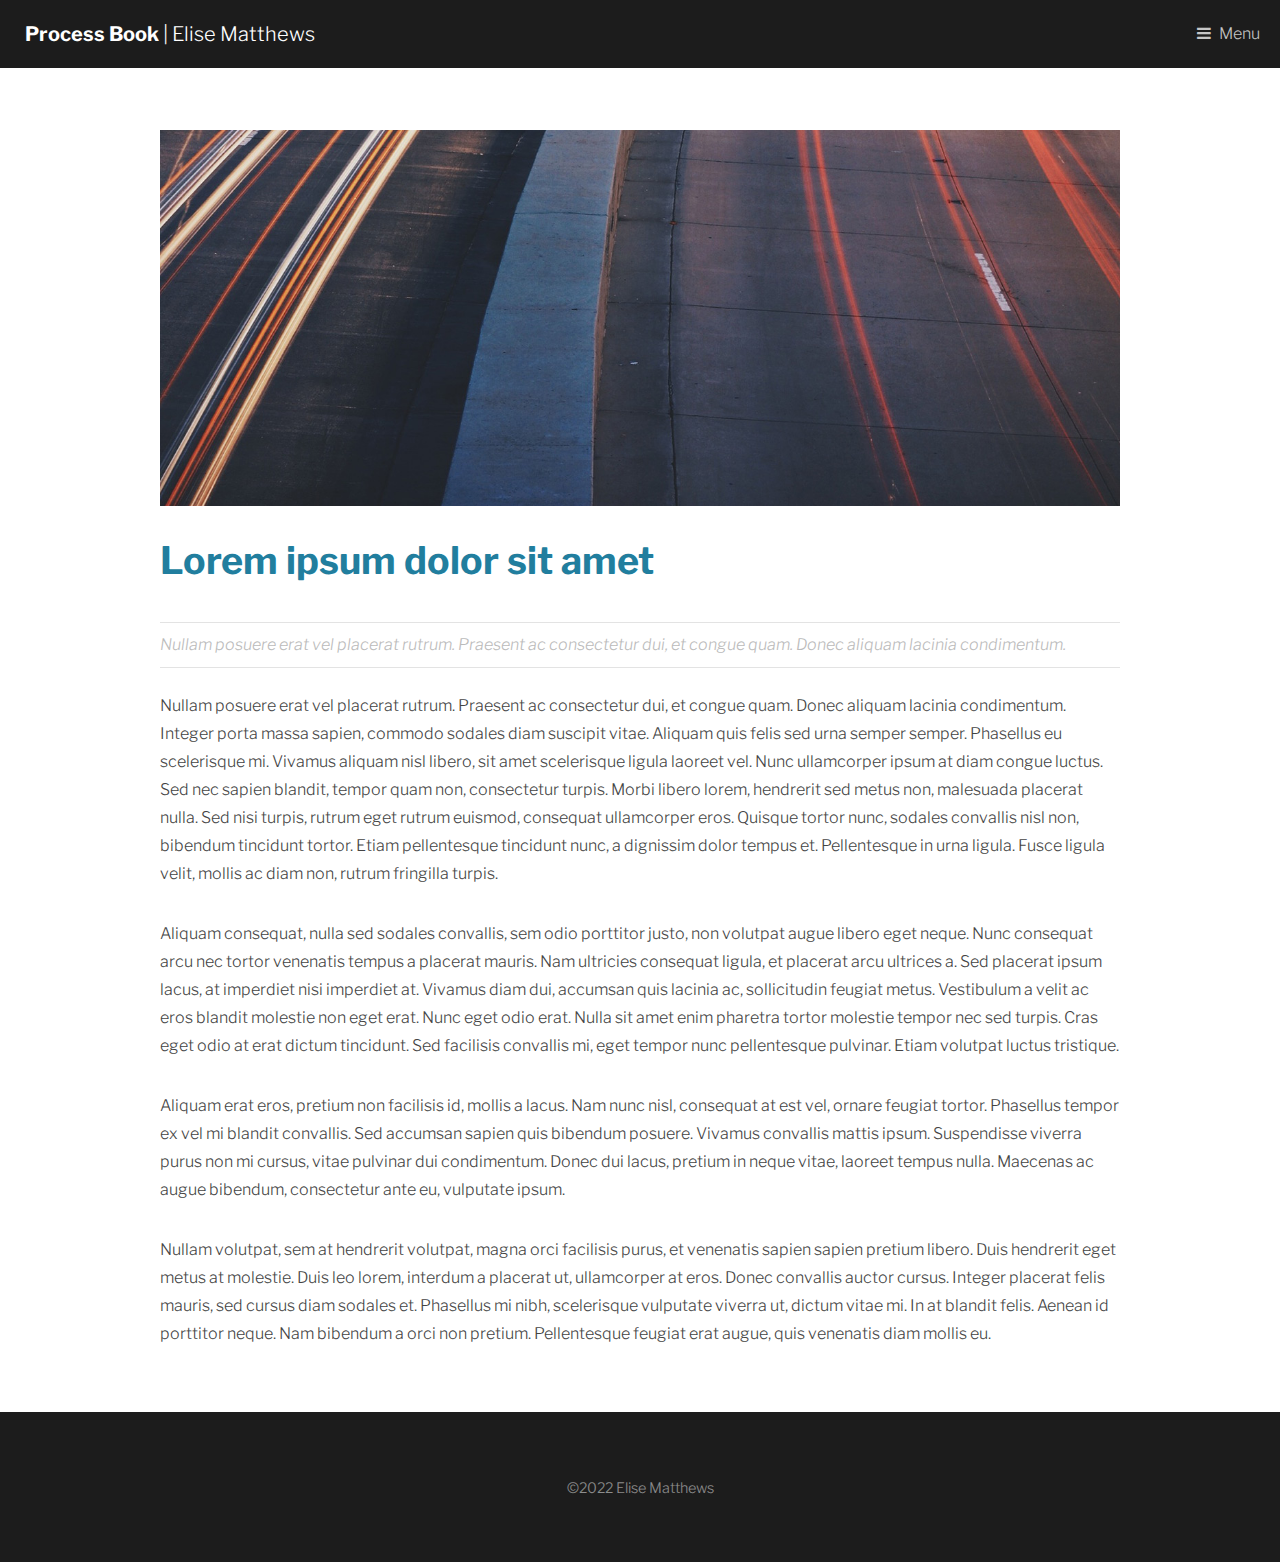
<file: generic-page.html>
<!DOCTYPE HTML>
<html lang="en">
	<head>
		<title>Process Site Template Files</title>
		<meta charset="utf-8" />
		<meta name="viewport" content="width=device-width, initial-scale=1" />
		<link rel="stylesheet" href="assets/css/main.css" />
		<link rel="stylesheet" href="assets/css/custom.css" />
		<link rel="preconnect" href="https://fonts.googleapis.com"> 
		<link rel="preconnect" href="https://fonts.gstatic.com" crossorigin> 
		<link href="https://fonts.googleapis.com/css2?family=Libre+Franklin:ital,wght@0,100;0,200;0,300;0,400;0,500;0,600;0,700;0,800;0,900;1,100;1,200;1,300;1,400;1,500;1,600;1,700;1,800;1,900&display=swap" rel="stylesheet">
	</head>
	<body>

		<!-- Header -->
			<header id="header">
				<a href="index.html" class="logo"><strong>Process Book</strong> | Elise Matthews</a>
				<nav>
					<a href="#menu">Menu</a>
				</nav>
			</header>

		<!-- Nav -->
			<nav id="menu">
				<ul class="links">
					<li><a href="index.html">Home</a></li>
					<li><a href="generic-page.html">Generic Page</a></li>
					<li><a href="elements.html">Useful Elements</a></li>
					<li><a href="design-challenge.html">Design Challenge</a></li>
					<li><a href="audience-and-goals.html">Audience and Goals</a></li>
					<li><a href="interview.html">Interview</a></li>
					<li><a href="CTA.html">CTA</a></li>
				</ul>
			</nav>

		<!-- Main -->
			<section id="main">
				<div class="inner">
					<div class="image fit">
						<img src="images/pic11.jpg" alt="" />
					</div>
					<header>
						<h1>Lorem ipsum dolor sit amet</h1>
						<p class="info">Nullam posuere erat vel placerat rutrum. Praesent ac consectetur dui, et congue quam. Donec aliquam lacinia condimentum.</p>
					</header>
					<p>Nullam posuere erat vel placerat rutrum. Praesent ac consectetur dui, et congue quam. Donec aliquam lacinia condimentum. Integer porta massa sapien, commodo sodales diam suscipit vitae. Aliquam quis felis sed urna semper semper. Phasellus eu scelerisque mi. Vivamus aliquam nisl libero, sit amet scelerisque ligula laoreet vel. Nunc ullamcorper ipsum at diam congue luctus. Sed nec sapien blandit, tempor quam non, consectetur turpis. Morbi libero lorem, hendrerit sed metus non, malesuada placerat nulla. Sed nisi turpis, rutrum eget rutrum euismod, consequat ullamcorper eros. Quisque tortor nunc, sodales convallis nisl non, bibendum tincidunt tortor. Etiam pellentesque tincidunt nunc, a dignissim dolor tempus et. Pellentesque in urna ligula. Fusce ligula velit, mollis ac diam non, rutrum fringilla turpis.</p>
					<p>Aliquam consequat, nulla sed sodales convallis, sem odio porttitor justo, non volutpat augue libero eget neque. Nunc consequat arcu nec tortor venenatis tempus a placerat mauris. Nam ultricies consequat ligula, et placerat arcu ultrices a. Sed placerat ipsum lacus, at imperdiet nisi imperdiet at. Vivamus diam dui, accumsan quis lacinia ac, sollicitudin feugiat metus. Vestibulum a velit ac eros blandit molestie non eget erat. Nunc eget odio erat. Nulla sit amet enim pharetra tortor molestie tempor nec sed turpis. Cras eget odio at erat dictum tincidunt. Sed facilisis convallis mi, eget tempor nunc pellentesque pulvinar. Etiam volutpat luctus tristique.</p>
					<p>Aliquam erat eros, pretium non facilisis id, mollis a lacus. Nam nunc nisl, consequat at est vel, ornare feugiat tortor. Phasellus tempor ex vel mi blandit convallis. Sed accumsan sapien quis bibendum posuere. Vivamus convallis mattis ipsum. Suspendisse viverra purus non mi cursus, vitae pulvinar dui condimentum. Donec dui lacus, pretium in neque vitae, laoreet tempus nulla. Maecenas ac augue bibendum, consectetur ante eu, vulputate ipsum.</p>
					<p>Nullam volutpat, sem at hendrerit volutpat, magna orci facilisis purus, et venenatis sapien sapien pretium libero. Duis hendrerit eget metus at molestie. Duis leo lorem, interdum a placerat ut, ullamcorper at eros. Donec convallis auctor cursus. Integer placerat felis mauris, sed cursus diam sodales et. Phasellus mi nibh, scelerisque vulputate viverra ut, dictum vitae mi. In at blandit felis. Aenean id porttitor neque. Nam bibendum a orci non pretium. Pellentesque feugiat erat augue, quis venenatis diam mollis eu.</p>
				</div>
			</section>

		<!-- Footer -->
			<footer id="footer">
				<div class="copyright">
					&copy;2022 Elise Matthews
				</div>
			</footer>

		<!-- Scripts -->
			<script src="assets/js/jquery.min.js"></script>
			<script src="assets/js/jquery.scrolly.min.js"></script>
			<script src="assets/js/skel.min.js"></script>
			<script src="assets/js/util.js"></script>
			<script src="assets/js/main.js"></script>

	</body>
</html>
</file>
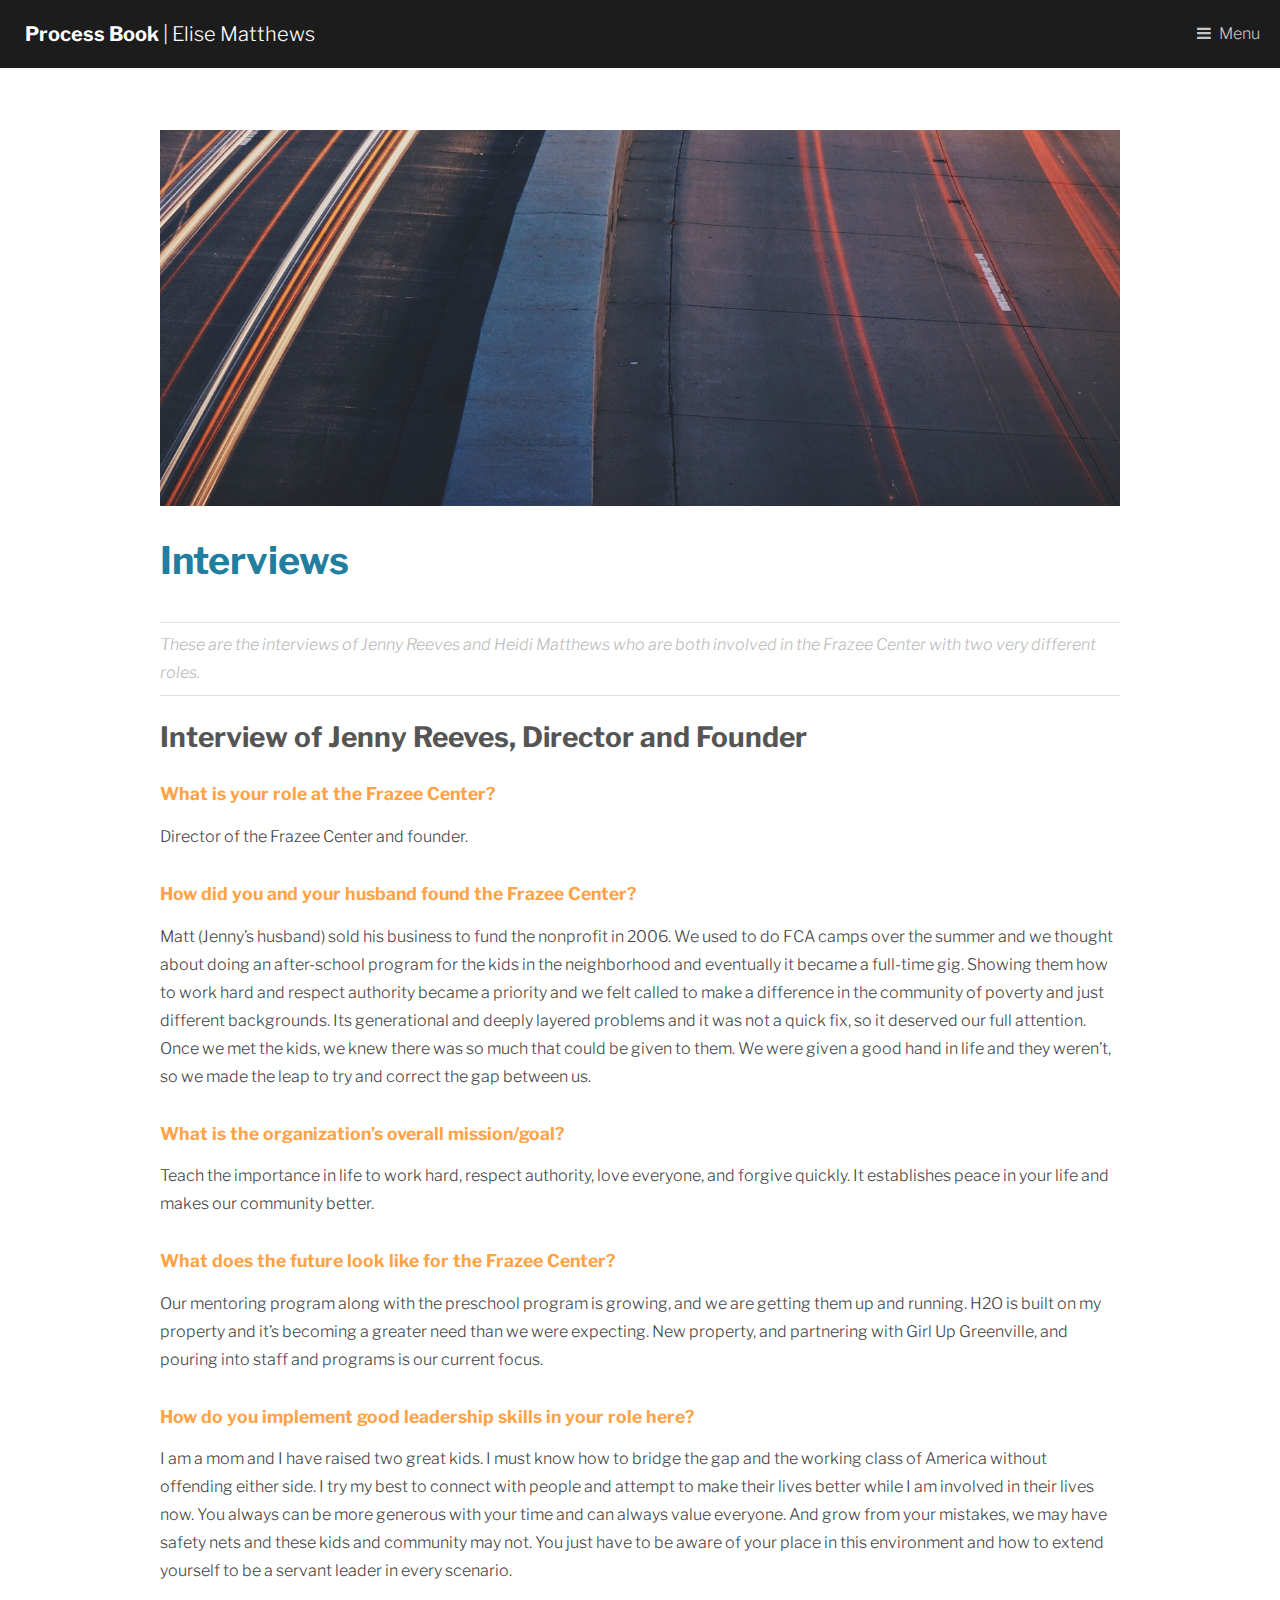
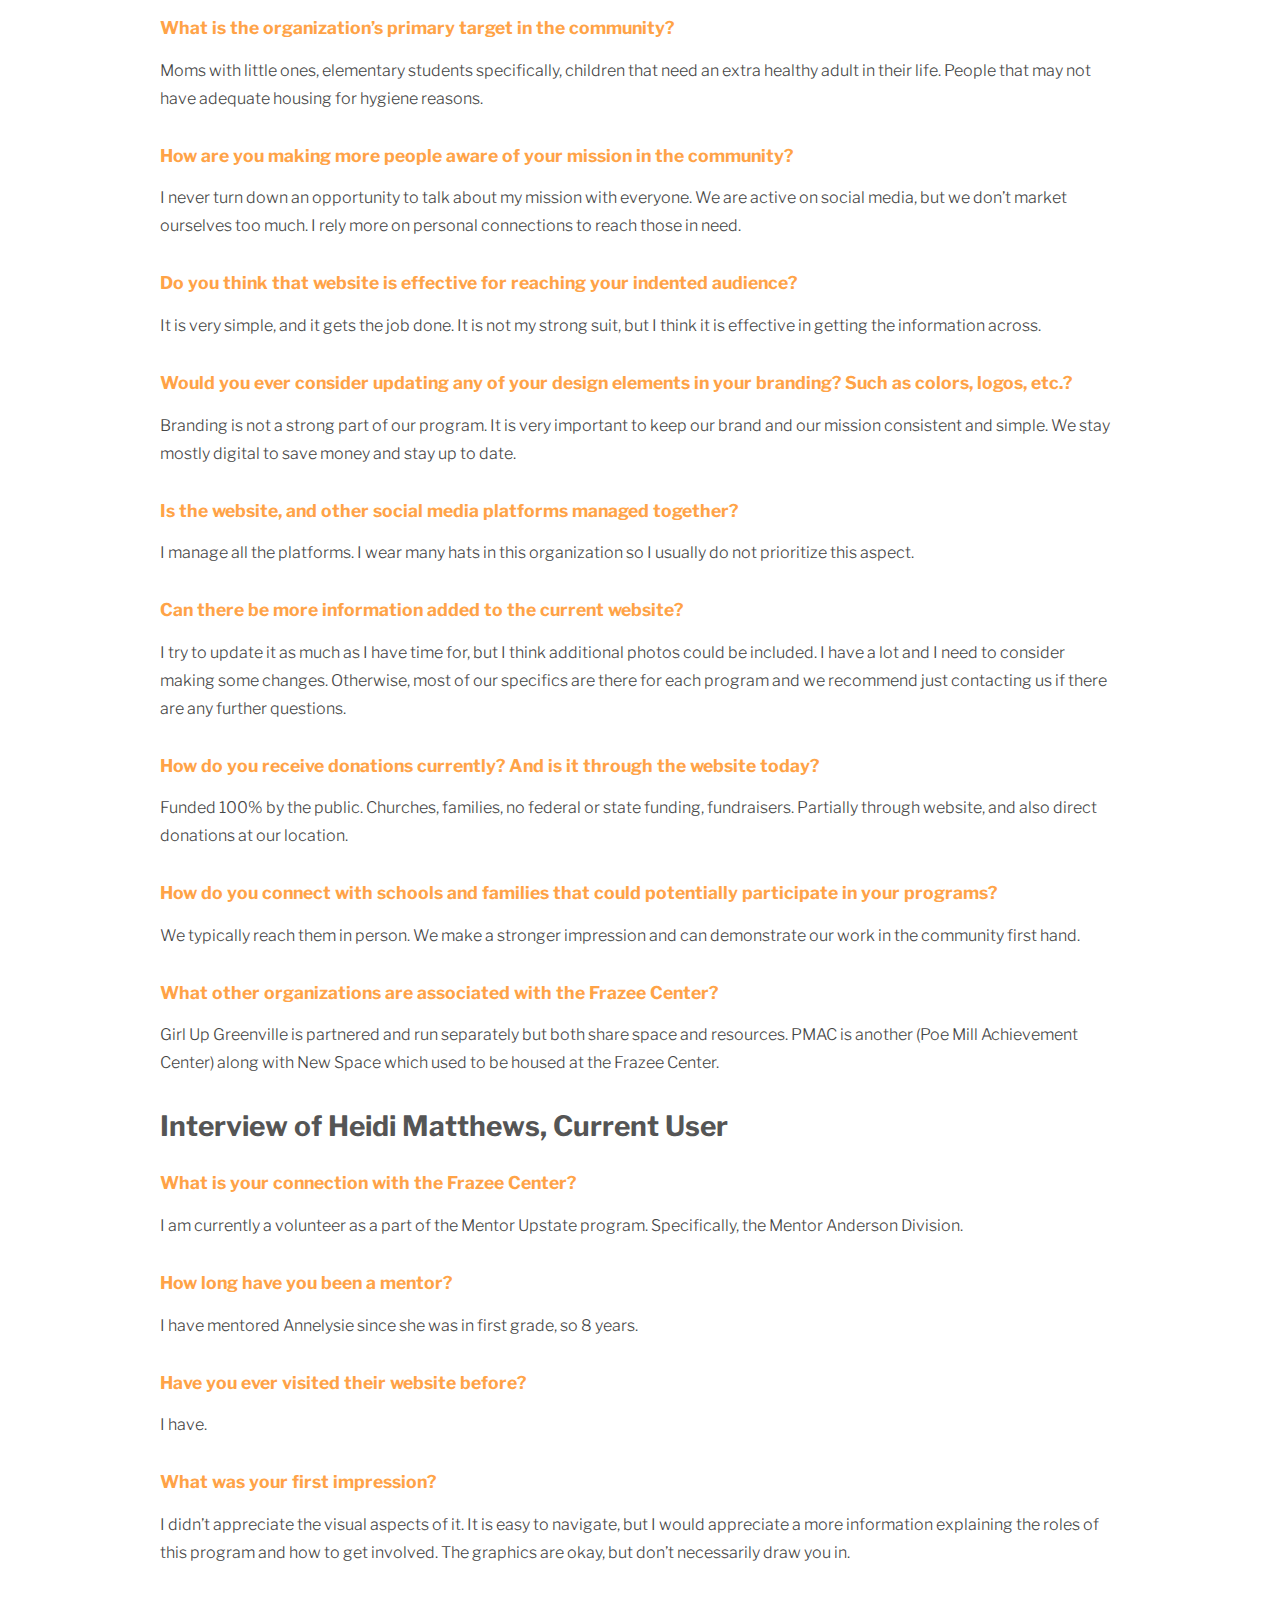
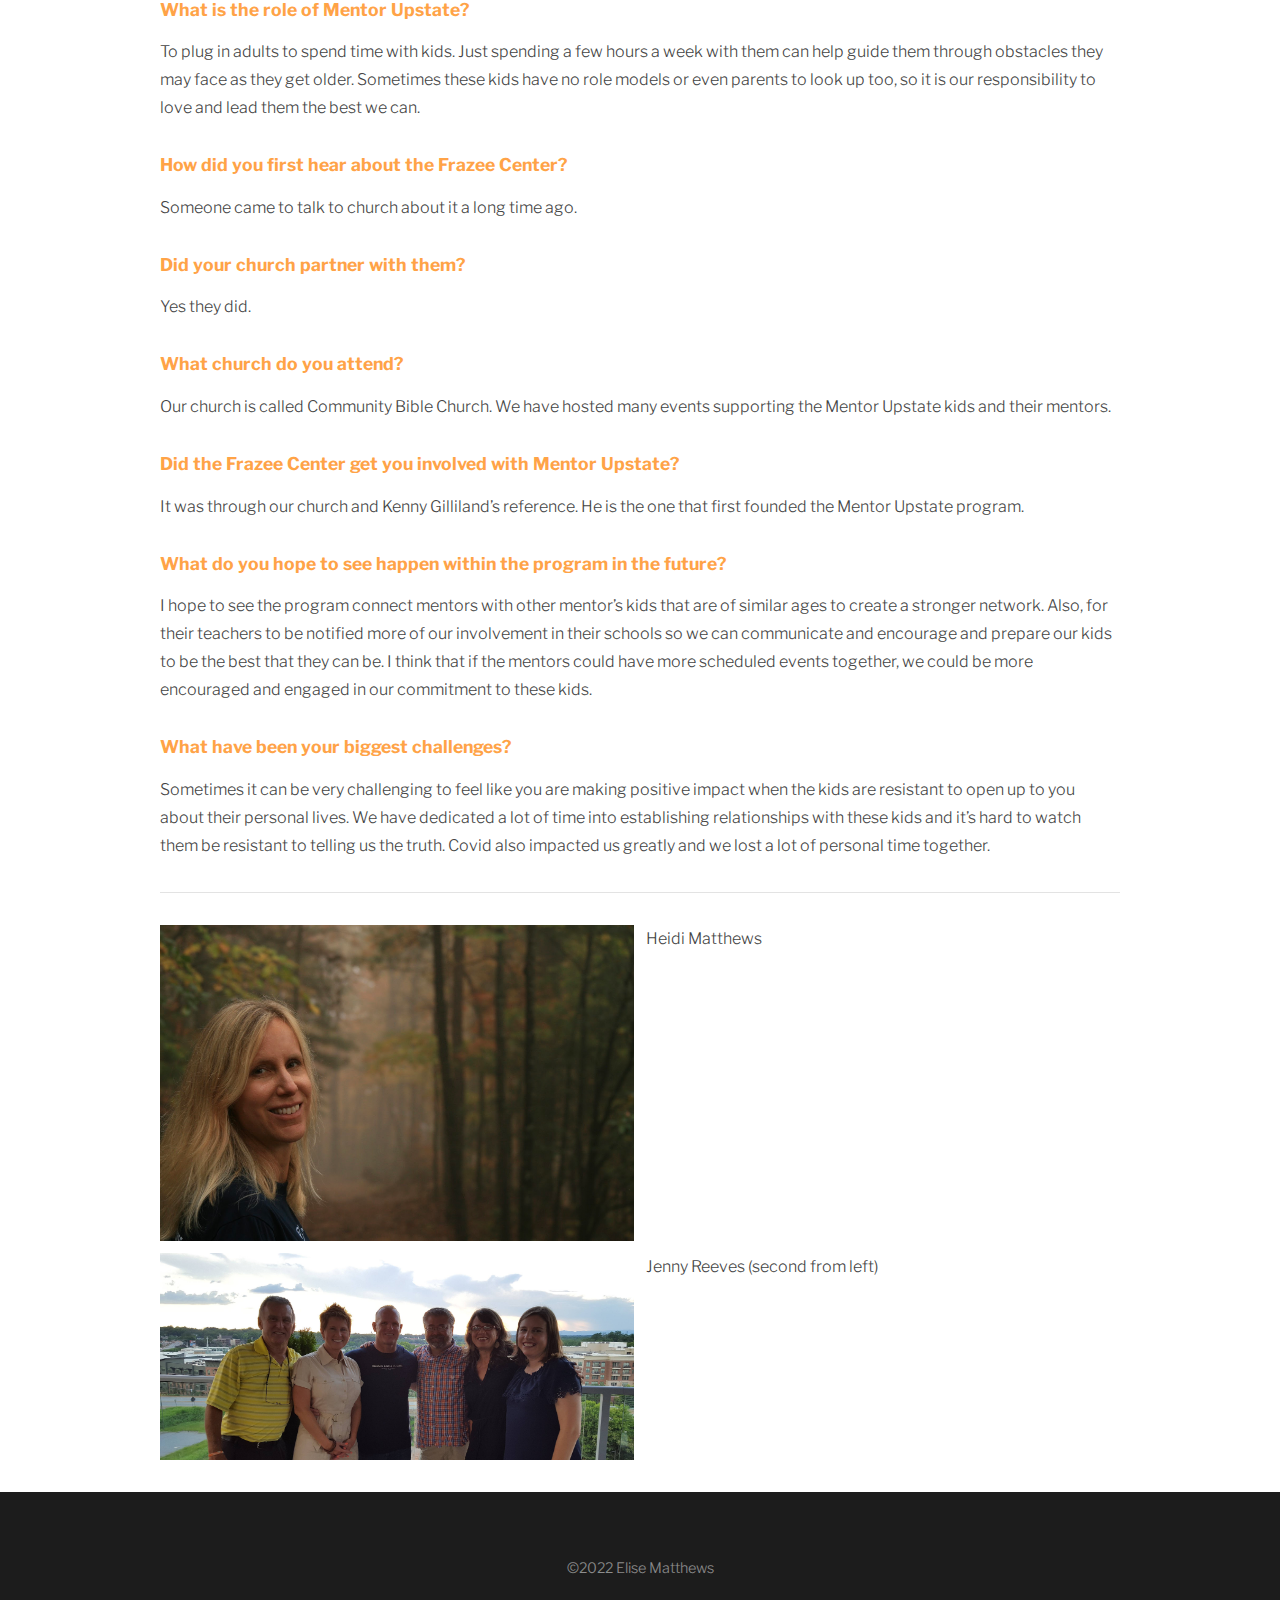
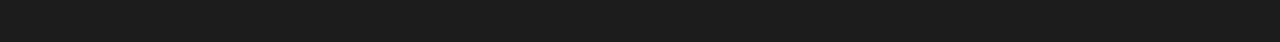
<file: interview.html>
<!DOCTYPE HTML>
<html lang="en">
	<head>
		<title>Process Site Template Files</title>
		<meta charset="utf-8" />
		<meta name="viewport" content="width=device-width, initial-scale=1" />
		<link rel="stylesheet" href="assets/css/main.css" />
		<link rel="stylesheet" href="assets/css/custom.css" />
		<link rel="preconnect" href="https://fonts.googleapis.com"> 
		<link rel="preconnect" href="https://fonts.gstatic.com" crossorigin> 
		<link href="https://fonts.googleapis.com/css2?family=Libre+Franklin:ital,wght@0,100;0,200;0,300;0,400;0,500;0,600;0,700;0,800;0,900;1,100;1,200;1,300;1,400;1,500;1,600;1,700;1,800;1,900&display=swap" rel="stylesheet">
	</head>
	<body>

		<!-- Header -->
			<header id="header">
				<a href="index.html" class="logo"><strong>Process Book</strong> | Elise Matthews</a>
				<nav>
					<a href="#menu">Menu</a>
				</nav>
			</header>

		<!-- Nav -->
			<nav id="menu">
				<ul class="links">
					<li><a href="index.html">Home</a></li>
					<li><a href="design-challenge.html">Design Challenge</a></li>
					<li><a href="research.html">Research</a></li>
					<!--<li><a href="elements.html">Useful Elements</a></li>-->
					<li><a href="audience-and-goals.html">Audience and Goals</a></li>
					<li><a href="CTA.html">CTA and Style Tile</a></li>
					<li><a href="interview.html">Interview</a></li>
				</ul>
			</nav>

		<!-- Main -->
			<section id="main">
				<div class="inner">
					<div class="image fit">
						<img src="images/pic11.jpg" alt="" />
					</div>
					<header>
						<h1>Interviews</h1>
						<p class="info">These are the interviews of Jenny Reeves and Heidi Matthews who are both involved in the Frazee Center with two very different roles.</p>
					</header>
					<h2>Interview of Jenny Reeves, Director and Founder</h2>

<h4>What is your role at the Frazee Center?</h4>
<p>Director of the Frazee Center and founder.</p>

<h4>How did you and your husband found the Frazee Center?</h4>
<p>Matt (Jenny’s husband) sold his business to fund the nonprofit in 2006. We used to do FCA camps over the summer and we thought about doing an after-school program for the kids in the neighborhood and eventually it became a full-time gig. Showing them how to work hard and respect authority became a priority and we felt called to make a difference in the community of poverty and just different backgrounds. Its generational and deeply layered problems and it was not a quick fix, so it deserved our full attention. Once we met the kids, we knew there was so much that could be given to them. We were given a good hand in life and they weren’t, so we made the leap to try and correct the gap between us.</p>

<h4>What is the organization’s overall mission/goal? </h4>
<p>Teach the importance in life to work hard, respect authority, love everyone, and forgive quickly. It establishes peace in your life and makes our community better. </p>

<h4>What does the future look like for the Frazee Center?</h4>
<p>Our mentoring program along with the preschool program is growing, and we are getting them up and running. H2O is built on my property and it’s becoming a greater need than we were expecting. New property, and partnering with Girl Up Greenville, and pouring into staff and programs is our current focus. </p>

<h4>How do you implement good leadership skills in your role here?</h4>
<p>I am a mom and I have raised two great kids. I must know how to bridge the gap and the working class of America without offending either side. I try my best to connect with people and attempt to make their lives better while I am involved in their lives now. You always can be more generous with your time and can always value everyone. And grow from your mistakes, we may have safety nets and these kids and community may not. You just have to be aware of your place in this environment and how to extend yourself to be a servant leader in every scenario.</p>

<h4>What is the organization’s primary target in the community?</h4>
<p>Moms with little ones, elementary students specifically, children that need an extra healthy adult in their life. People that may not have adequate housing for hygiene reasons.</p>

<h4>How are you making more people aware of your mission in the community?</h4>
<p>I never turn down an opportunity to talk about my mission with everyone. We are active on social media, but we don’t market ourselves too much. I rely more on personal connections to reach those in need.</p>

<h4>Do you think that website is effective for reaching your indented audience?</h4>
<p>It is very simple, and it gets the job done. It is not my strong suit, but I think it is effective in getting the information across.  </p>

<h4>Would you ever consider updating any of your design elements in your branding? Such as colors, logos, etc.? </h4>
<p>Branding is not a strong part of our program. It is very important to keep our brand and our mission consistent and simple. We stay mostly digital to save money and stay up to date. </p>

<h4>Is the website, and other social media platforms managed together?</h4>
<p>I manage all the platforms. I wear many hats in this organization so I usually do not prioritize this aspect. </p>

<h4>Can there be more information added to the current website?</h4>
<p>I try to update it as much as I have time for, but I think additional photos could be included. I have a lot and I need to consider making some changes. Otherwise, most of our specifics are there for each program and we recommend just contacting us if there are any further questions.</p>

<h4>How do you receive donations currently? And is it through the website today?</h4>
<p>Funded 100% by the public. Churches, families, no federal or state funding, fundraisers. Partially through website, and also direct donations at our location.</p>

<h4>How do you connect with schools and families that could potentially participate in your programs?</h4>
<p>We typically reach them in person. We make a stronger impression and can demonstrate our work in the community first hand. </p>

<h4>What other organizations are associated with the Frazee Center?</h4>
<p>Girl Up Greenville is partnered and run separately but both share space and resources. PMAC is another (Poe Mill Achievement Center) along with New Space which used to be housed at the Frazee Center. </p>


<h2>Interview of Heidi Matthews, Current User</h2>

<h4>What is your connection with the Frazee Center?</h4>
<p>I am currently a volunteer as a part of the Mentor Upstate program. Specifically, the Mentor Anderson Division.</p>

<h4>How long have you been a mentor?</h4>
<p>I have mentored Annelysie since she was in first grade, so 8 years. </p>

<h4>Have you ever visited their website before? </h4>
<p>I have.</p>

<h4>What was your first impression? </h4>
<p>I didn’t appreciate the visual aspects of it. It is easy to navigate, but I would appreciate a more information explaining the roles of this program and how to get involved. The graphics are okay, but don’t necessarily draw you in. </p>

<h4>What is the role of Mentor Upstate?</h4>
<p>To plug in adults to spend time with kids. Just spending a few hours a week with them can help guide them through obstacles they may face as they get older. Sometimes these kids have no role models or even parents to look up too, so it is our responsibility to love and lead them the best we can.</p>

<h4>How did you first hear about the Frazee Center?</h4>
<p>Someone came to talk to church about it a long time ago. </p>

<h4>Did your church partner with them?</h4>
<p>Yes they did. </p>

<h4>What church do you attend? </h4>
<p>Our church is called Community Bible Church. We have hosted many events supporting the Mentor Upstate kids and their mentors.</p>

<h4>Did the Frazee Center get you involved with Mentor Upstate?</h4>
<p>It was through our church and Kenny Gilliland’s reference. He is the one that first founded the Mentor Upstate program.</p>

<h4>What do you hope to see happen within the program in the future?</h4>
<p>I hope to see the program connect mentors with other mentor’s kids that are of similar ages to create a stronger network. Also, for their teachers to be notified more of our involvement in their schools so we can communicate and encourage and prepare our kids to be the best that they can be. I think that if the mentors could have more scheduled events together, we could be more encouraged and engaged in our commitment to these kids. </p>

<h4>What have been your biggest challenges?</h4>
<p> Sometimes it can be very challenging to feel like you are making positive impact when the kids are resistant to open up to you about their personal lives. We have dedicated a lot of time into establishing relationships with these kids and it’s hard to watch them be resistant to telling us the truth. Covid also impacted us greatly and we lost a lot of personal time together. </p>




					<hr>
					<h2></h2>
					<!--2 Column-->
					<div class="row 50% uniform">
						<div class="6u"><span class="image fit"><img src="images/HeidiMatthews.JPG" alt="nice shot" class="image-outline" /></span></div>

					<!--TEXT-->
						<div class="6u$">
							<p>
								Heidi Matthews 
							</p>
						</div>

					<!--IMAGE-->
						<div class="6u"><span class="image fit"><img src="images/Mentorupstatefounders.jpeg" alt="" /></span></div>

					<!--TEXT-->
					<div class="6u$">
						<p>
							Jenny Reeves (second from left)
						</p>
					</div>
				
					</div>
				</div>
			</section>

		<!-- Footer -->
			<footer id="footer">
				<div class="copyright">
					&copy;2022 Elise Matthews
				</div>
			</footer>

		<!-- Scripts -->
			<script src="assets/js/jquery.min.js"></script>
			<script src="assets/js/jquery.scrolly.min.js"></script>
			<script src="assets/js/skel.min.js"></script>
			<script src="assets/js/util.js"></script>
			<script src="assets/js/main.js"></script>

	</body>
</html>
</file>
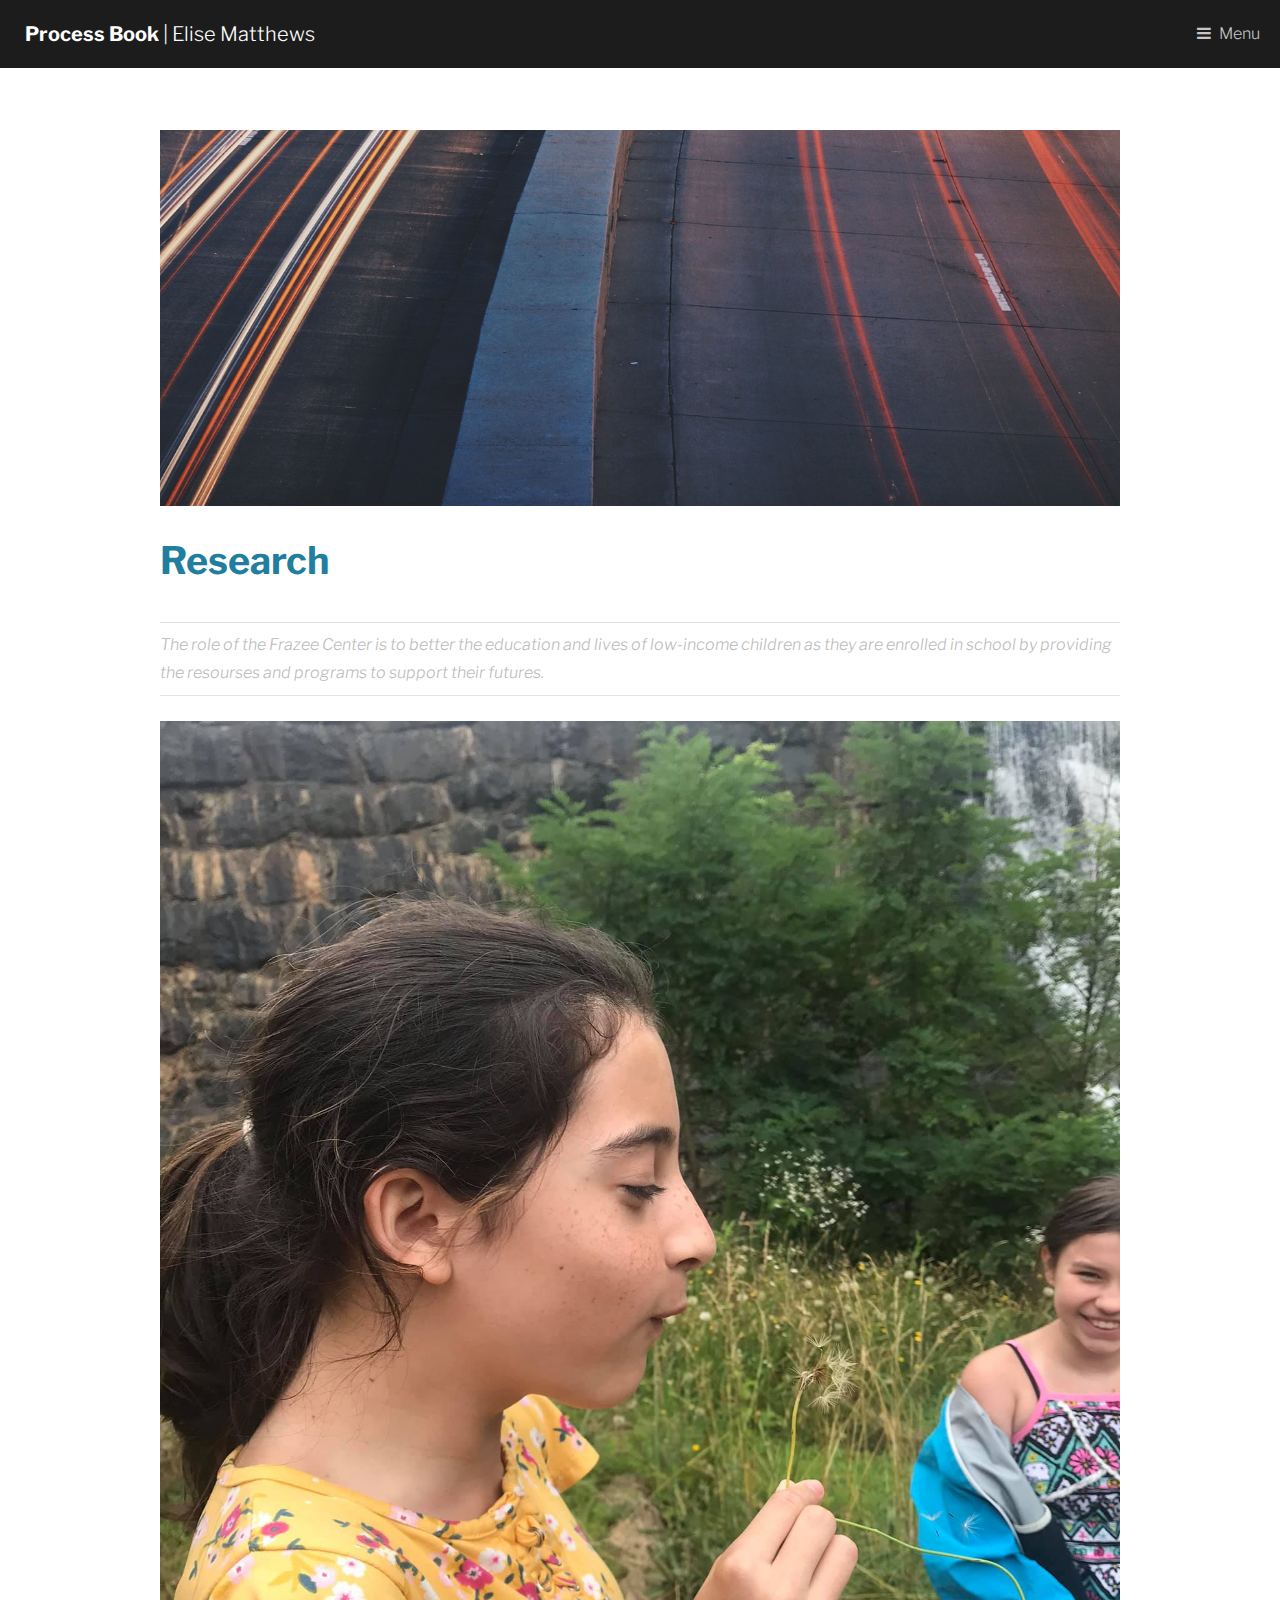
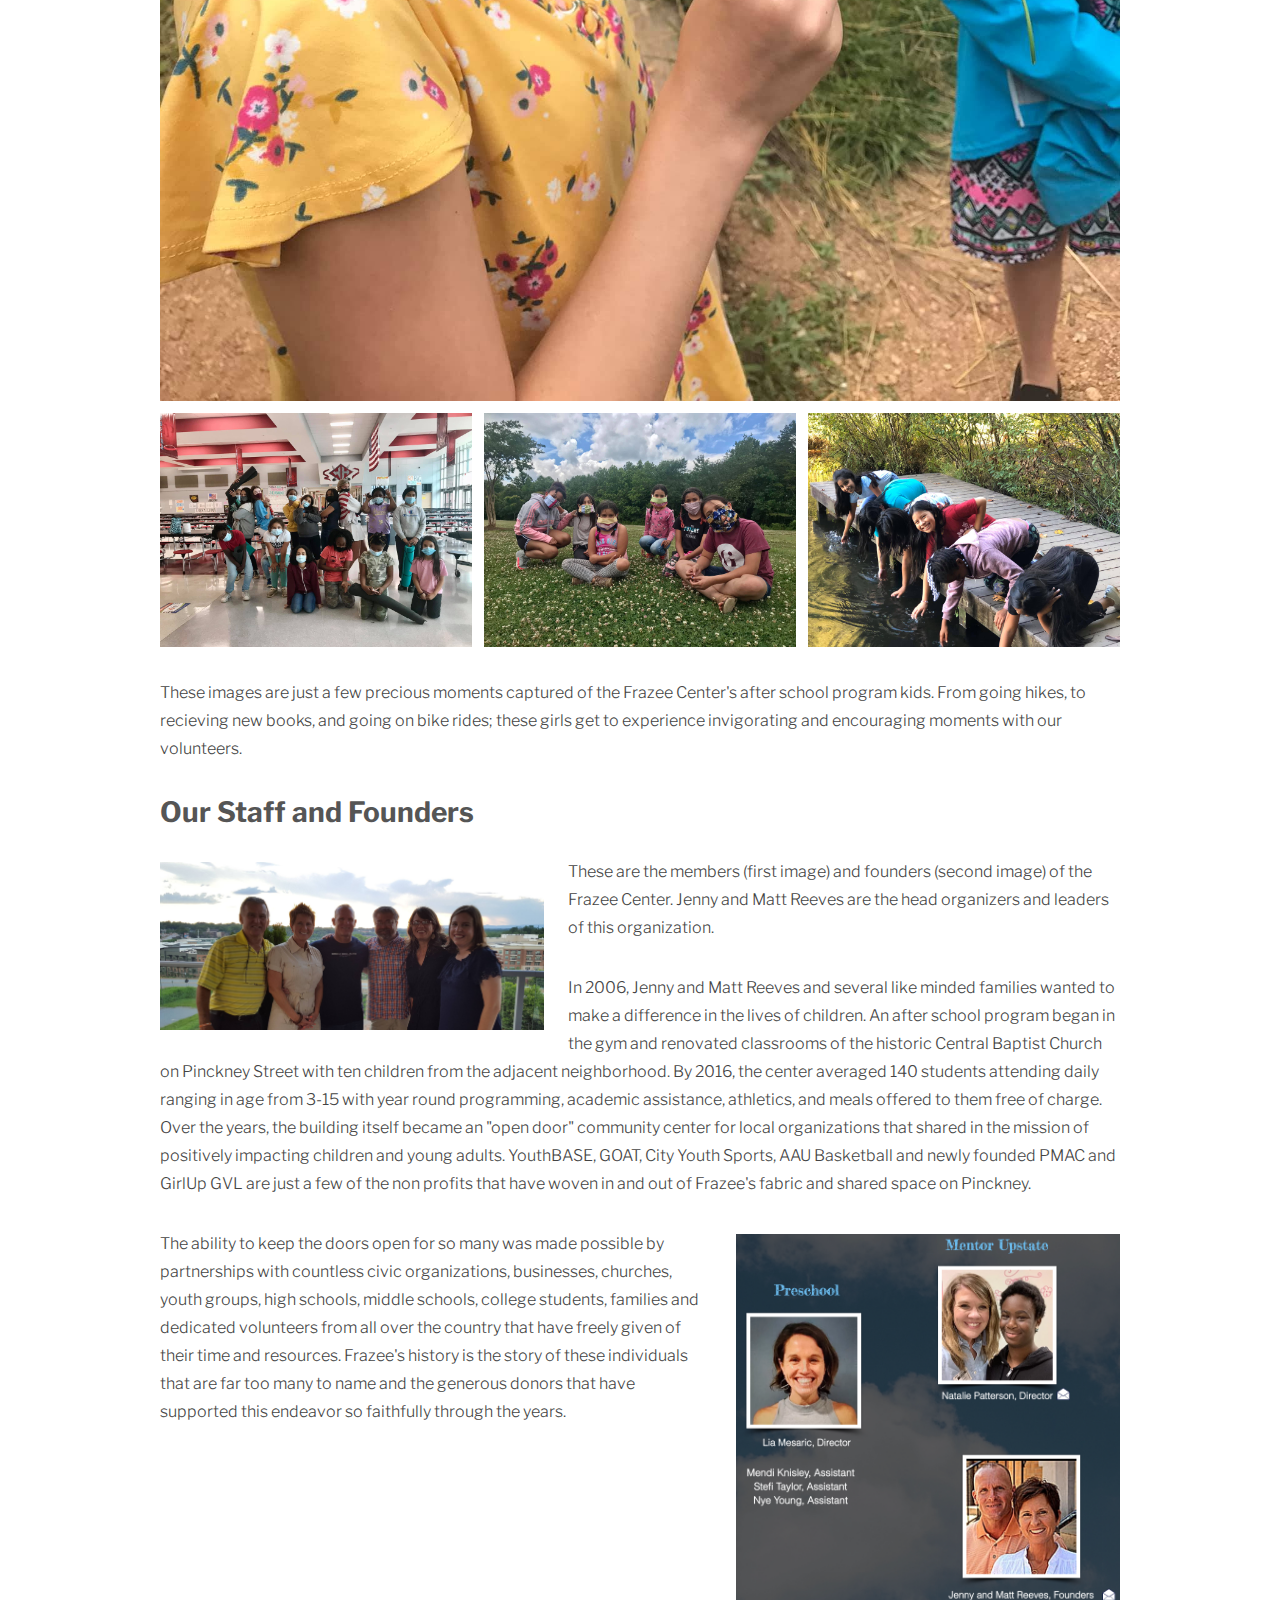
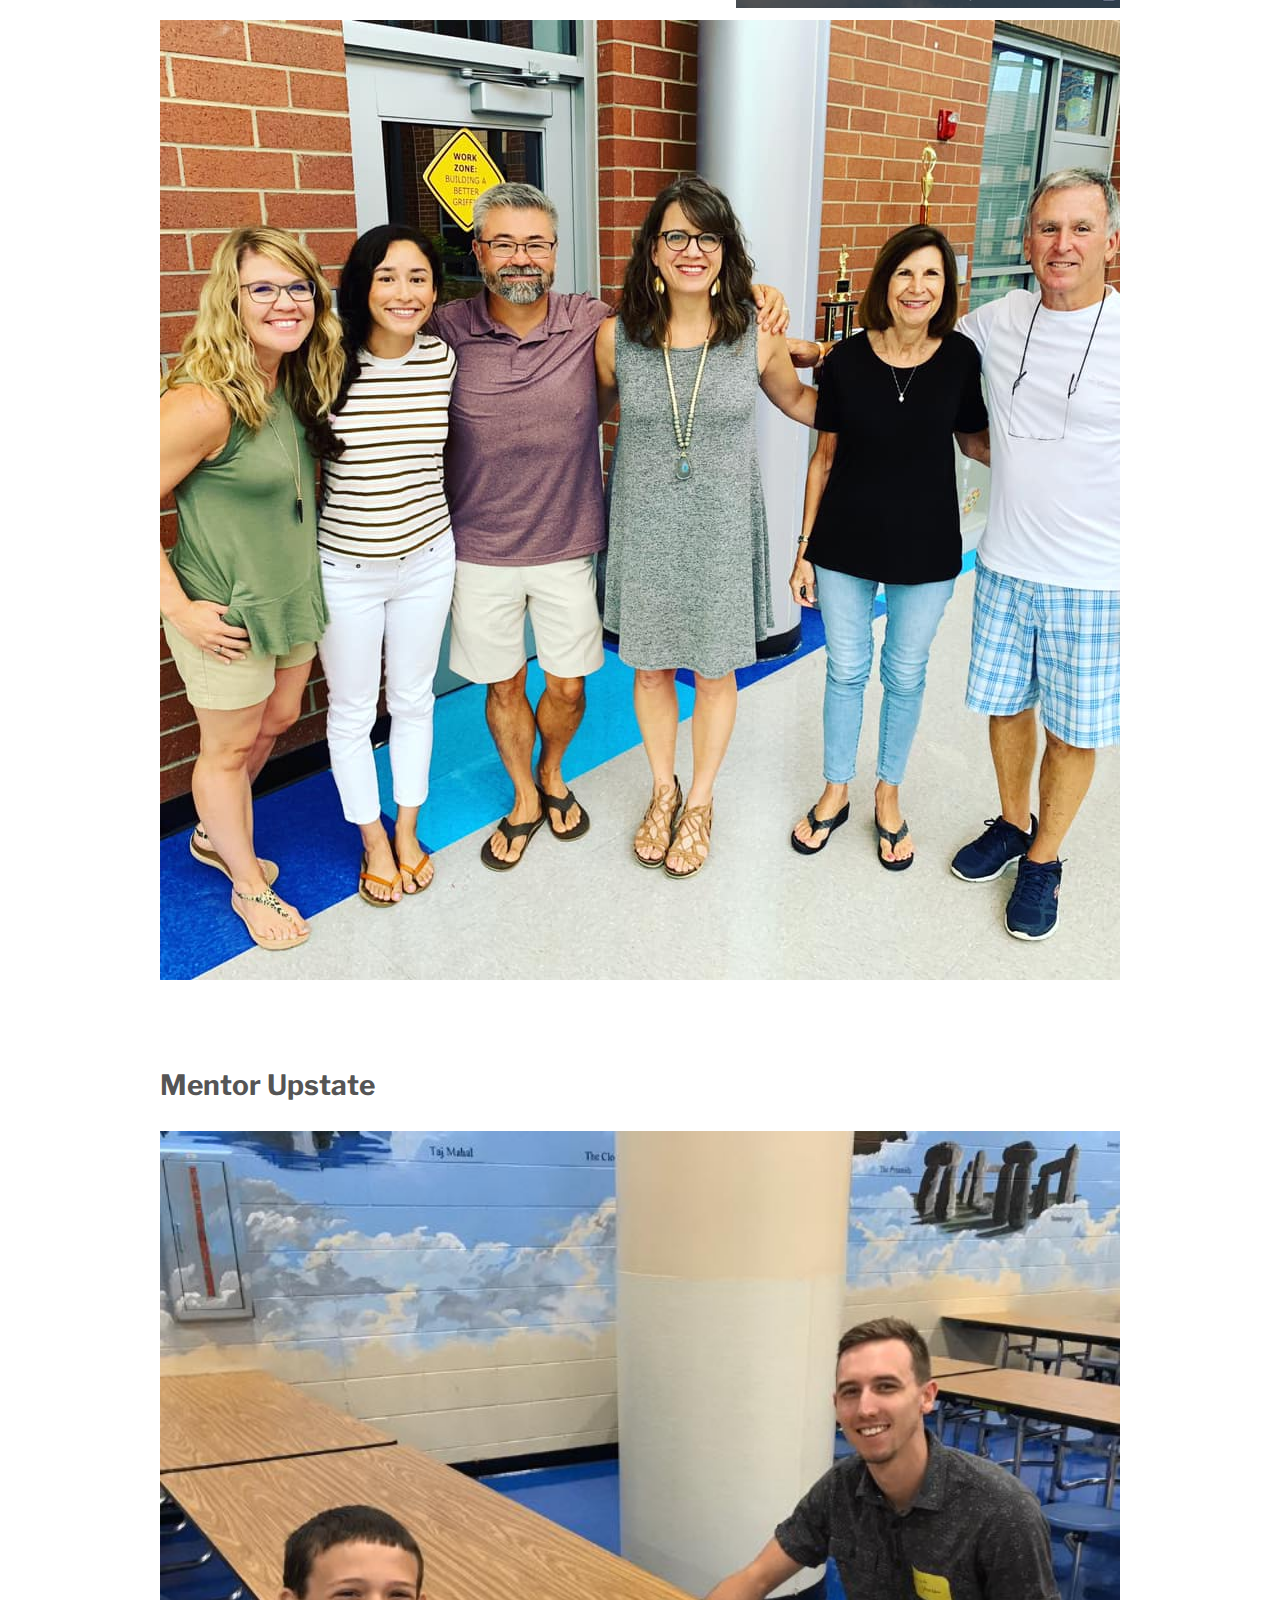
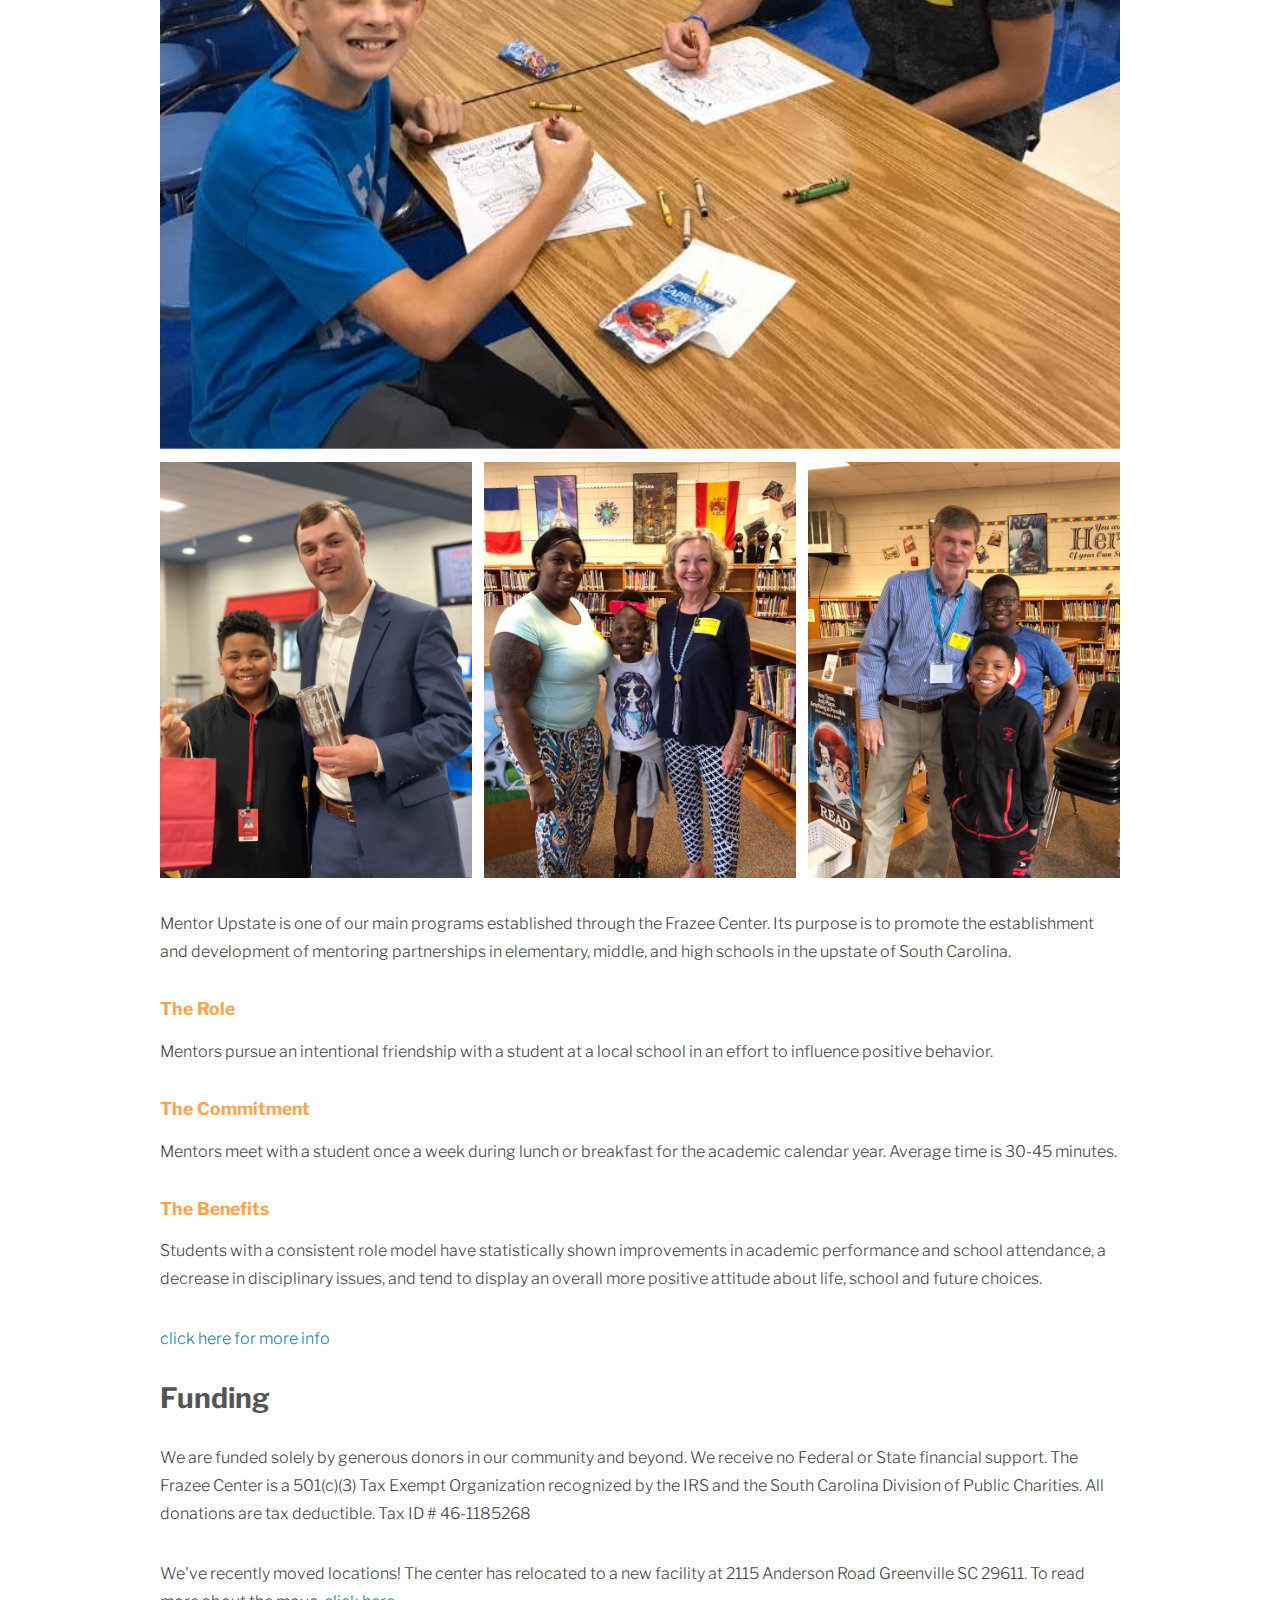
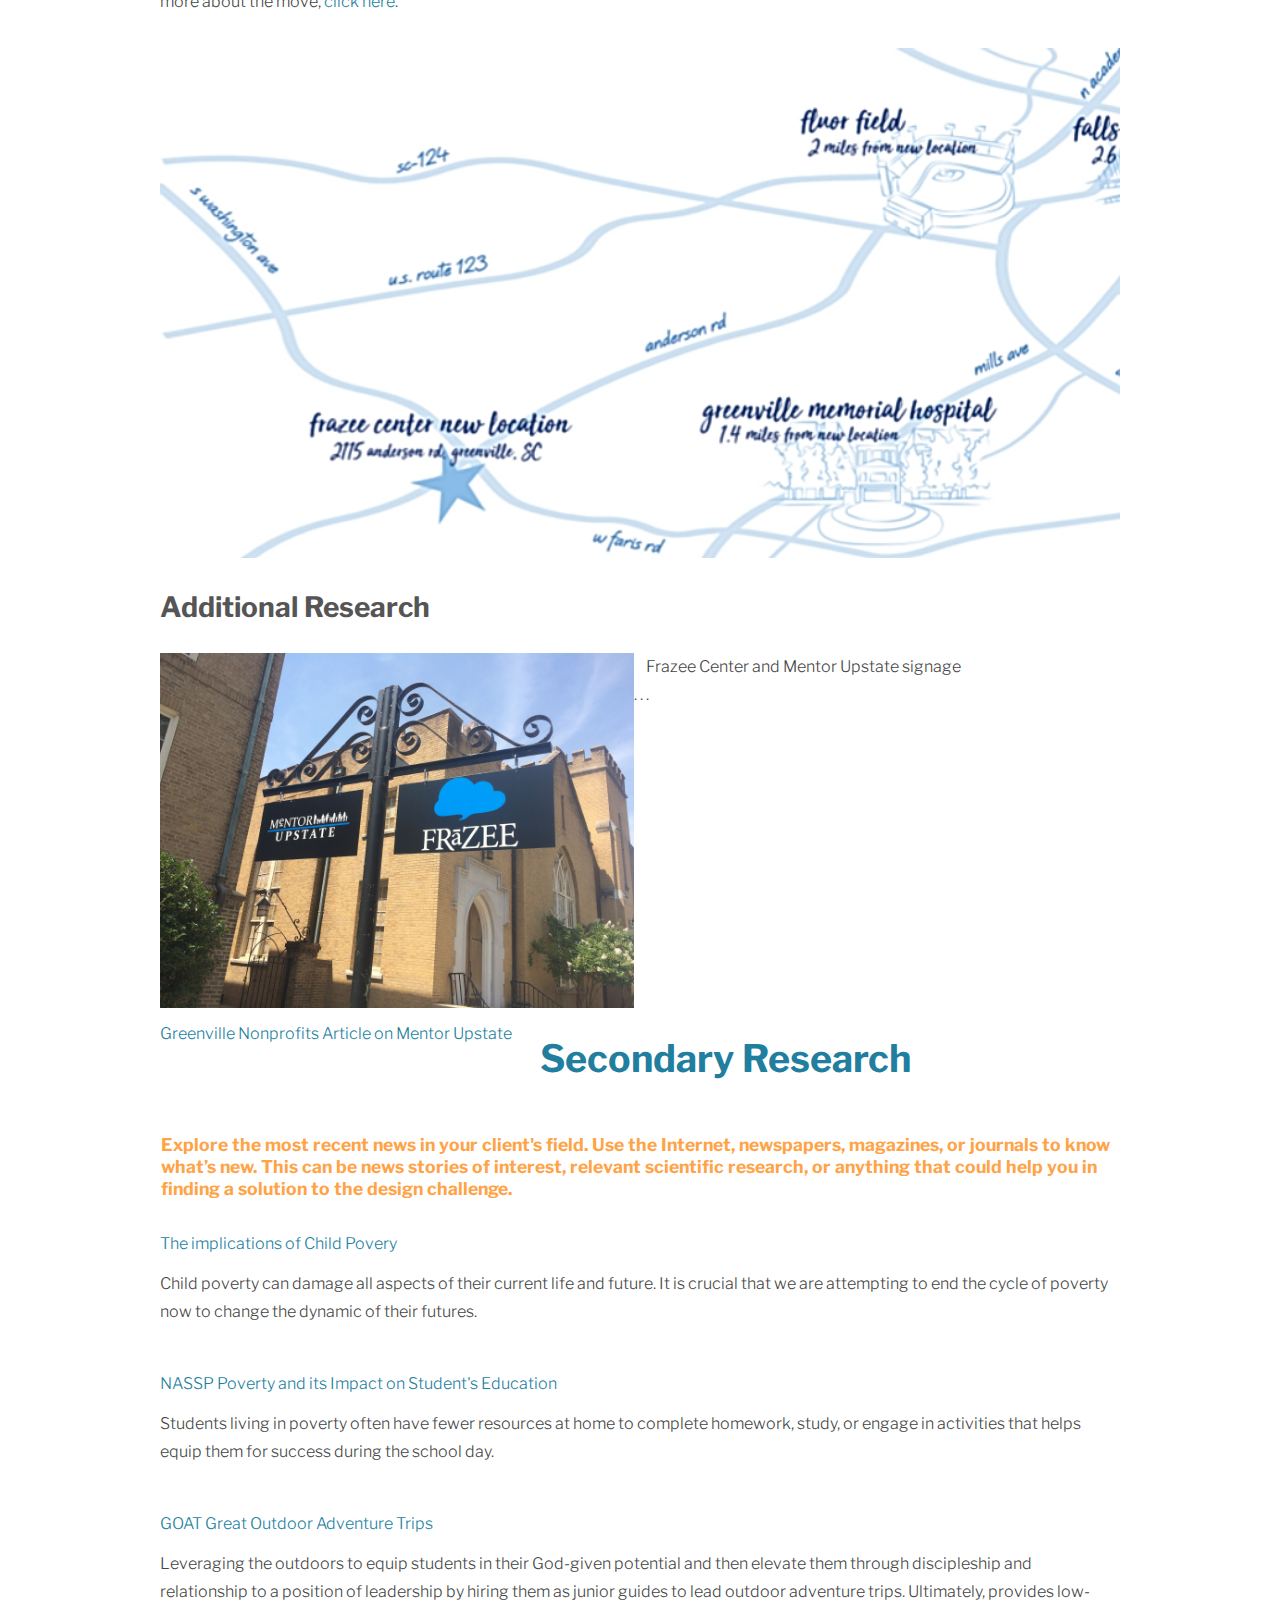
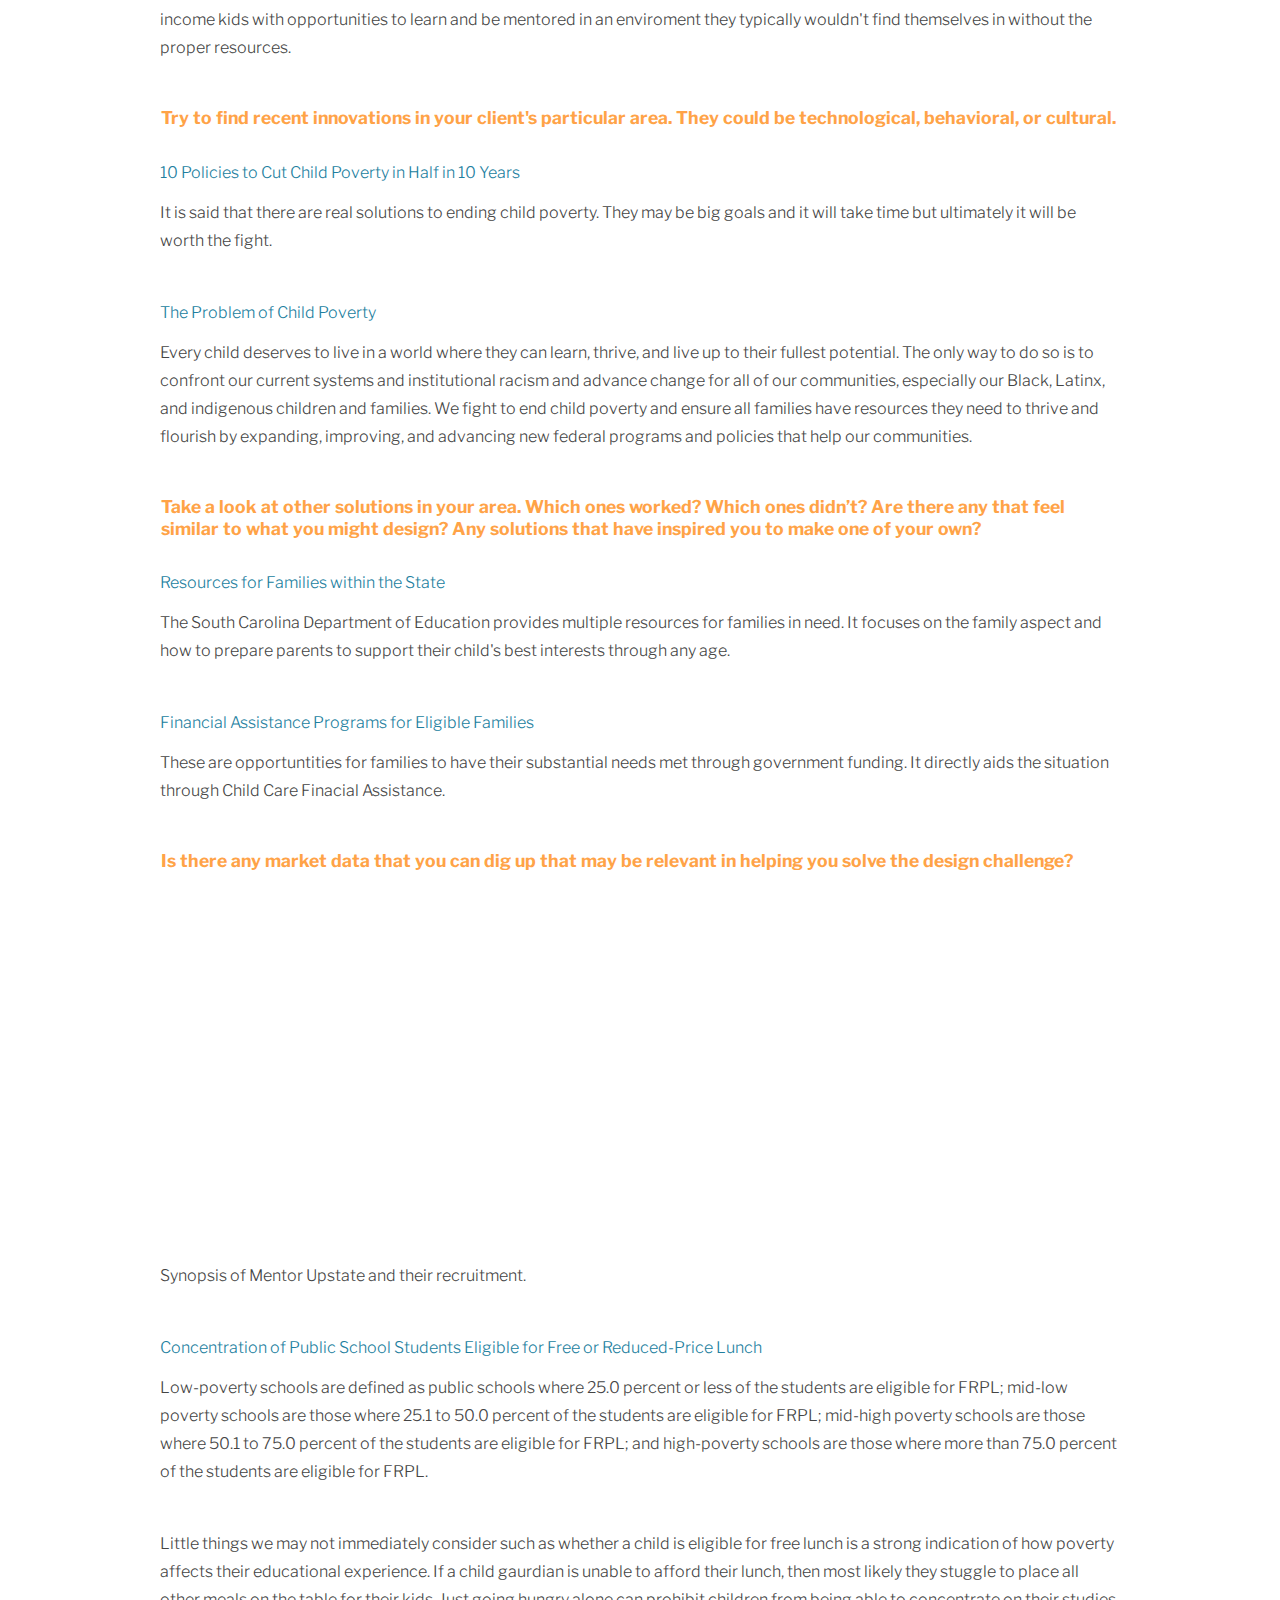
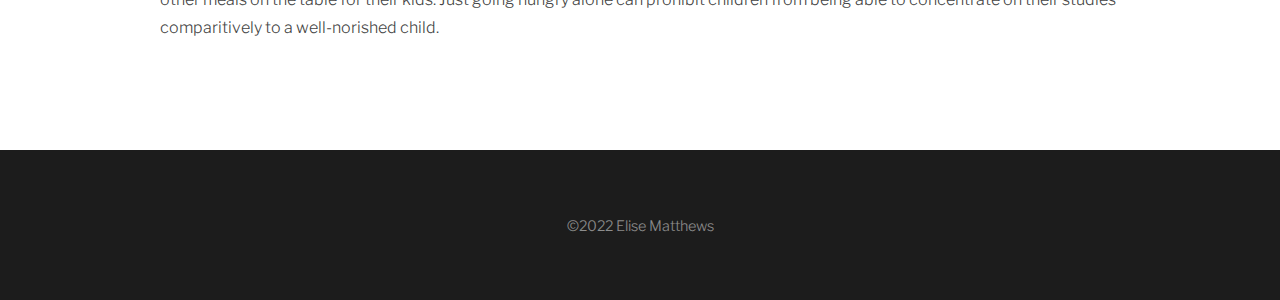
<file: research.html>
<!DOCTYPE HTML>
<html lang="en">
	<head>
		<title>Process Site Template Files</title>
		<meta charset="utf-8" />
		<meta name="viewport" content="width=device-width, initial-scale=1" />
		<link rel="stylesheet" href="assets/css/main.css" />
		<link rel="stylesheet" href="assets/css/custom.css" />
		<link rel="preconnect" href="https://fonts.googleapis.com"> 
		<link rel="preconnect" href="https://fonts.gstatic.com" crossorigin> 
		<link href="https://fonts.googleapis.com/css2?family=Libre+Franklin:ital,wght@0,100;0,200;0,300;0,400;0,500;0,600;0,700;0,800;0,900;1,100;1,200;1,300;1,400;1,500;1,600;1,700;1,800;1,900&display=swap" rel="stylesheet">
	</head>
	<body>

		<!-- Header -->
			<header id="header">
				<a href="index.html" class="logo"><strong>Process Book</strong> | Elise Matthews</a>
				<nav>
					<a href="#menu">Menu</a>
				</nav>
			</header>

		<!-- Nav -->
			<nav id="menu">
				<ul class="links">
					<li><a href="index.html">Home</a></li>
					<li><a href="design-challenge.html">Design Challenge</a></li>
					<li><a href="research.html">Research</a></li>
					<!--<li><a href="elements.html">Useful Elements</a></li>-->
					<li><a href="audience-and-goals.html">Audience and Goals</a></li>
					<li><a href="CTA.html">CTA and Style Tile</a></li>
					<li><a href="interview.html">Interview</a></li>
				</ul>
			</nav>

		<!-- Main -->
			<section id="main">
				<div class="inner">
					<div class="image fit">
						<img src="images/pic11.jpg" alt="" />
					</div>
					<header>
						<h1>Research</h1>
						<p class="info">The role of the Frazee Center is to better the education and lives of low-income children as they are enrolled in school by providing the resourses and programs to support their futures.</p>
					</header>

					<div class="row" id="interior-row"></div>

					<div class="box alt">
						<div class="row 50% uniform">
							<div class="12u$"><span class="image fit"><img src="images/girlflower.jpeg" alt="Flower girl" /></span></div>
							<div class="4u"><span class="image fit"><img src="images/yogagirls.jpeg" alt="" /></span></div>
							<div class="4u"><span class="image fit"><img src="images/maskgirls.jpeg" alt="" /></span></div>
							<div class="4u$"><span class="image fit"><img src="images/Girlsondock.jpeg" alt="" /></span></div>
							<!--<div class="12u$"><span class="image fit"><img src="images/girlflower.jpeg" alt="" /></span></div>-->
						</div>
					</div>
					
					<p>These images are just a few precious moments captured of the Frazee Center's after school program kids. From going hikes, to recieving new books, and going on bike rides; these girls get to experience invigorating and encouraging moments with our volunteers.  </p>

					<h2>Our Staff and Founders</h2>
					

					<p><span class="image left"><img src="images/Mentorupstatefounders.jpeg" alt="Photo of Frazee Founders" /></span>These are the members (first image) and founders (second image) of the Frazee Center. Jenny and Matt Reeves are the head organizers and leaders of this organization.</p>
				
					<p>In 2006, Jenny and Matt Reeves and several like minded families wanted to make a difference in the lives of children. An after school program began in the gym and renovated classrooms of the historic Central Baptist Church on Pinckney Street with ten children from the adjacent neighborhood. By 2016, the center averaged 140 students attending daily ranging in age from 3-15 with year round programming, academic assistance, athletics, and meals offered to them free of charge. Over the years, the building itself became an "open door" community center for local organizations that shared in the mission of positively impacting children and young adults. YouthBASE, GOAT, City Youth Sports, AAU Basketball and newly founded PMAC and GirlUp GVL are just a few of the non profits that have woven in and out of Frazee's fabric and shared space on Pinckney.</p>
					<p><span class="image right"><img src="images/Staffprofiles.png" alt="Photo of Frazee Founders" /></span>The ability to keep the doors open for so many was made possible by partnerships with countless civic organizations, businesses, churches, youth groups, high schools, middle schools, college students, families and dedicated volunteers from all over the country that have freely given of their time and resources. Frazee's history is the story of these individuals that are far too many to name and the generous donors that have supported this endeavor so faithfully through the years.</p>


					<div class="12u$"><span class="image fit"><img src="images/Mentorupstateteam.jpeg" alt="" /></span></div>

					<br></br>

					<h2>Mentor Upstate</h2>
					

					<div class="box alt">
						<div class="row 50% uniform">
							<div class="12u$"><span class="image fit"><img src="images/Mentorpair2.jpeg" alt="" /></span></div>
							<div class="4u"><span class="image fit"><img src="images/Mentorpair.jpeg" alt="" /></span></div>
							<div class="4u"><span class="image fit"><img src="images/Mentorpair3.jpeg" alt="" /></span></div>
							<div class="4u$"><span class="image fit"><img src="images/Mentorpair4.jpeg" alt="" /></span></div>
							
						</div>
					</div>

					<p>Mentor Upstate is one of our main programs established through the Frazee Center. Its purpose is to promote the establishment and development of mentoring partnerships in elementary, middle, and high schools in the upstate of South Carolina. </p>

					<h4>The Role</h4>
					<p>Mentors pursue an intentional friendship with a student at a local school in an effort to influence positive behavior.</p>

					<h4>The Commitment</h4>
					<p>Mentors meet with a student once a week during lunch or breakfast for the academic calendar year.
					Average time is 30-45 minutes.</p>

					<h4>The Benefits</h4>
					<p>Students with a consistent role model have statistically shown improvements in academic performance and school attendance, a decrease in disciplinary issues, and tend to display an overall more positive attitude about life, school and future choices.</p>

					<a href="https://www.mentorupstate.org">click here for more info</a>

					<br></br>


					<h2>Funding</h2>
					<p>We are funded solely by generous donors in our community and beyond. We receive no Federal or State financial support.
					The Frazee Center is a 501(c)(3) Tax Exempt Organization recognized by the IRS and the South Carolina Division of Public Charities.
					All donations are tax deductible.  Tax ID # 46-1185268</p>

					<p>We've recently moved locations! The center has relocated to a new facility at 2115 Anderson Road Greenville SC 29611. To read more about the move, 
						<a href="https://www.frazeecenter.com/_files/ugd/f2c466_440eaa3dd0c34bf9ace1f52390bb3adb.pdf">click here</a>.
					</p>

					<div class="12u$"><span class="image fit"><img src="images/Frazee New Location.webp" alt="" /></span></div>

					<h2>Additional Research</h2>
					
					<!--2 Column-->
					<div class="row 50% uniform">
						<div class="6u"><span class="image fit"><img src="images/signage.jpeg" alt="signage" class="image-outline" /></span></div>

					<!--TEXT-->
						<div class="6u$">
							<p>
								Frazee Center and Mentor Upstate signage
							</p>
						</div>


					<!--<div class="box alt">
						<div class="row 50% uniform">
							<div class="4u"><span class="image fit"><img src="images/signage.jpeg" alt="Signage" /></span></div>
							<div class="4u$"><span class="image fit"><img src="images/Preschoolprogram.png" alt="Preschool Program" /></span></div>
						</div> -->

					
					
					<a href="https://greenvillenonprofits.org/mentor-upstate-part-lunch-bunch/">Greenville Nonprofits Article on Mentor Upstate</a>.

					
					<h1>Secondary Research</h1>
					<h4>Explore the most recent news in your client's field. Use the Internet, newspapers, magazines, or journals to know what’s new. This can be news stories of interest, relevant scientific research, or anything that could help you in finding a solution to the design challenge.</h4>
					
					<a href="https://www.childfund.org/Content/NewsDetail/2147489206/">The implications of Child Povery</a>.

					<p>Child poverty can damage all aspects of their current life and future. It is crucial that we are attempting to end the cycle of poverty now to change the dynamic of their futures. </p>

					<a href="https://www.nassp.org/poverty-and-its-impact-on-students-education/">NASSP Poverty and its Impact on Student's Education</a>.

					<p>Students living in poverty often have fewer resources at home to complete homework, study, or engage in activities that helps equip them for success during the school day. </p>

					<a href="https://www.goatgvl.org">GOAT Great Outdoor Adventure Trips </a>
					<p>Leveraging the outdoors to equip students in their God-given potential and then elevate them through discipleship and relationship to a position of leadership by hiring them as junior guides to lead outdoor adventure trips. Ultimately, provides low-income kids with opportunities to learn and be mentored in an enviroment they typically wouldn't find themselves in without the proper resources.</p>

					<h4>Try to find recent innovations in your client's particular area. They could be technological, behavioral, or cultural. </h4>
						
					<a href="https://salud-america.org/10-policies-to-cut-child-poverty-in-half-in-10-years/">10 Policies to Cut Child Poverty in Half in 10 Years</a>
						
					<p>It is said that there are real solutions to ending child poverty. They may be big goals and it will take time but ultimately it will be worth the fight. 
					</p>

					<a href="https://www.childrensdefense.org/policy/policy-priorities/child-poverty/">The Problem of Child Poverty</a>

					<p>Every child deserves to live in a world where they can learn, thrive, and live up to their fullest potential. The only way to do so is to confront our current systems and institutional racism and advance change for all of our communities, especially our Black, Latinx, and indigenous children and families. We fight to end child poverty and ensure all families have resources they need to thrive and flourish by expanding, improving, and advancing new federal programs and policies that help our communities.</p>

					<h4>Take a look at other solutions in your area. Which ones worked? Which ones didn’t? Are there any that feel similar to what you might design? Any solutions that have inspired you to make one of your own? </h4>
						
					<a href="https://ed.sc.gov/instruction/early-learning-and-literacy/family-learning-and-resources/resources-for-families/">Resources for Families within the State</a>

					<p>The South Carolina Department of Education provides multiple resources for families in need. It focuses on the family aspect and how to prepare parents to support their child's best interests through any age.</p>

					<a href="https://www.scchildcare.org/resources/financial-assistance-programs-for-eligible-families/"> Financial Assistance Programs for Eligible Families</a>
						
					<p>These are opportuntities for families to have their substantial needs met through government funding. It directly aids the situation through Child Care Finacial Assistance.</p>

					<h4>Is there any market data that you can dig up that may be relevant in helping you solve the design challenge?</h4>
					
					<iframe scrolling="no" frameborder="0" allowfullscreen webkitallowfullscreen mozallowfullscreen allow="autoplay; fullscreen" src="https://w3.mp.lura.live/player/prod/v3/anvload.html?key=[base64]%[base64]%3D%3D"  width ="640" height="360"></iframe>

					<p>Synopsis of Mentor Upstate and their recruitment.</p>

					<a href="https://nces.ed.gov/programs/coe/indicator/clb">Concentration of Public School Students Eligible for Free or Reduced-Price Lunch</a>

					<p>Low-poverty schools are defined as public schools where 25.0 percent or less of the students are eligible for FRPL; mid-low poverty schools are those where 25.1 to 50.0 percent of the students are eligible for FRPL; mid-high poverty schools are those where 50.1 to 75.0 percent of the students are eligible for FRPL; and high-poverty schools are those where more than 75.0 percent of the students are eligible for FRPL.</p>
					<p>Little things we may not immediately consider such as whether a child is eligible for free lunch is a strong indication of how poverty affects their educational experience. If a child gaurdian is unable to afford their lunch, then most likely they stuggle to place all other meals on the table for their kids. Just going hungry alone can prohibit children from being able to concentrate on their studies comparitively to a well-norished child. </p>

					<p></p>
					</div>
				</div>
			</section>

		<!-- Footer -->
			<footer id="footer">
				<div class="copyright">
					&copy;2022 Elise Matthews
				</div>
			</footer>

		<!-- Scripts -->
			<script src="assets/js/jquery.min.js"></script>
			<script src="assets/js/jquery.scrolly.min.js"></script>
			<script src="assets/js/skel.min.js"></script>
			<script src="assets/js/util.js"></script>
			<script src="assets/js/main.js"></script>

	</body>
</html>
</file>
<file: assets/css/custom.css>
/*********************************************
 Main home banner customizations
 *********************************************/


/* If you want to add a background image to the home page banner instead of using a solid color.
Just un comment the #banner rule below. */
 #banner {
  background-image: url(../../images/FrazeeCircle3.jpg);
  background-color: #ffa347;
  background-size: cover;
  color: rgba(255, 189, 151, 0.8);
  /*text-shadow: 1px 1px 15px rgb(255, 255, 255);*/
  text-align: center;
  cursor: default;
  padding: 10em 4em 9em 4em;
} 



/* If you want to change the banner button color. The following two css rules use a class called "redbtn".
You can call the class whatever you want, but in order for it to work, it needs to be
added to the button in the index html file as well.*/
#banner .button.redbtn {
  background-color: rgba(188, 46, 26, 1);
  box-shadow: none;
}

#banner .button.redbtn:hover {
  background-color: rgba(188, 46, 26, .25);
  color: blueviolet;
}

.image-outline{
  box-shadow: 1px solid grey !important;
}
.image-shadow{
  box-shadow: 1px 1px 15px grey !important;
}



/*********************************************
 Write your css customizations below
 *********************************************/


 .image-border{
   border: 3px red solid;
   width: 400; 
 }

 #all-caps{
   letter-spacing: 2px;
 }
</file>
<file: assets/css/main.css>
@charset "UTF-8";
@import url(font-awesome.min.css);

/* If you want to change the typefaces being used. The first thing to do is change the font link below.
Then, you have to go through the css file to rename the fonts. The easist way is to find the rules in here
or by using the web inspector in the browser. Then, rewrite the css rules in the "custom.css" file. They will
take precedence the ones in this file. */
/*@import url("https://fonts.googleapis.com/css?family=Lato:300,700,300italic,700italic");*/

@import url('https://fonts.googleapis.com/css2?family=Libre+Franklin:ital,wght@0,100;0,200;0,300;0,400;0,500;0,600;0,700;0,800;0,900;1,100;1,200;1,300;1,400;1,500;1,600;1,700;1,800;1,900&display=swap');
/* Reset */

	html, body, div, span, applet, object, iframe, h1, h2, h3, h4, h5, h6, p, blockquote, pre, a, abbr, acronym, address, big, cite, code, del, dfn, em, img, ins, kbd, q, s, samp, small, strike, strong, sub, sup, tt, var, b, u, i, center, dl, dt, dd, ol, ul, li, fieldset, form, label, legend, table, caption, tbody, tfoot, thead, tr, th, td, article, aside, canvas, details, embed, figure, figcaption, footer, header, hgroup, menu, nav, output, ruby, section, summary, time, mark, audio, video {
		margin: 0;
		padding: 0;
		border: 0;
		font-size: 100%;
		font: inherit;
		vertical-align: baseline;
	}

	article, aside, details, figcaption, figure, footer, header, hgroup, menu, nav, section {
		display: block;
	}

	body {
		line-height: 1;
	}

	ol, ul {
		list-style: none;
	}

	blockquote, q {
		quotes: none;
	}

	blockquote:before, blockquote:after, q:before, q:after {
		content: '';
		content: none;
	}

	table {
		border-collapse: collapse;
		border-spacing: 0;
	}

	body {
		-webkit-text-size-adjust: none;
	}

/* Box Model */

	*, *:before, *:after {
		-moz-box-sizing: border-box;
		-webkit-box-sizing: border-box;
		box-sizing: border-box;
	}

/* Containers */

	.container {
		margin-left: auto;
		margin-right: auto;
	}

	.container.\31 25\25 {
		width: 100%;
		max-width: 100em;
		min-width: 80em;
	}

	.container.\37 5\25 {
		width: 60em;
	}

	.container.\35 0\25 {
		width: 40em;
	}

	.container.\32 5\25 {
		width: 20em;
	}

	.container {
		width: 80em;
	}

	@media screen and (max-width: 1680px) {

		.container.\31 25\25 {
			width: 100%;
			max-width: 100em;
			min-width: 80em;
		}

		.container.\37 5\25 {
			width: 60em;
		}

		.container.\35 0\25 {
			width: 40em;
		}

		.container.\32 5\25 {
			width: 20em;
		}

		.container {
			width: 80em;
		}

	}

	@media screen and (max-width: 1280px) {

		.container.\31 25\25 {
			width: 100%;
			max-width: 81.25em;
			min-width: 65em;
		}

		.container.\37 5\25 {
			width: 48.75em;
		}

		.container.\35 0\25 {
			width: 32.5em;
		}

		.container.\32 5\25 {
			width: 16.25em;
		}

		.container {
			width: 65em;
		}

	}

	@media screen and (max-width: 980px) {

		.container.\31 25\25 {
			width: 100%;
			max-width: 112.5%;
			min-width: 90%;
		}

		.container.\37 5\25 {
			width: 67.5%;
		}

		.container.\35 0\25 {
			width: 45%;
		}

		.container.\32 5\25 {
			width: 22.5%;
		}

		.container {
			width: 90%;
		}

	}

	@media screen and (max-width: 736px) {

		.container.\31 25\25 {
			width: 100%;
			max-width: 112.5%;
			min-width: 90%;
		}

		.container.\37 5\25 {
			width: 67.5%;
		}

		.container.\35 0\25 {
			width: 45%;
		}

		.container.\32 5\25 {
			width: 22.5%;
		}

		.container {
			width: 90% !important;
		}

	}

	@media screen and (max-width: 480px) {

		.container.\31 25\25 {
			width: 100%;
			max-width: 112.5%;
			min-width: 90%;
		}

		.container.\37 5\25 {
			width: 67.5%;
		}

		.container.\35 0\25 {
			width: 45%;
		}

		.container.\32 5\25 {
			width: 22.5%;
		}

		.container {
			width: 90% !important;
		}

	}

/* Grid */

	.row {
		border-bottom: solid 1px transparent;
		-moz-box-sizing: border-box;
		-webkit-box-sizing: border-box;
		box-sizing: border-box;
	}

	.row > * {
		float: left;
		-moz-box-sizing: border-box;
		-webkit-box-sizing: border-box;
		box-sizing: border-box;
	}

	.row:after, .row:before {
		content: '';
		display: block;
		clear: both;
		height: 0;
	}

	.row.uniform > * > :first-child {
		margin-top: 0;
	}

	.row.uniform > * > :last-child {
		margin-bottom: 0;
	}

	.row.\30 \25 > * {
		padding: 0 0 0 0em;
	}

	.row.\30 \25 {
		margin: 0 0 -1px 0em;
	}

	.row.uniform.\30 \25 > * {
		padding: 0em 0 0 0em;
	}

	.row.uniform.\30 \25 {
		margin: 0em 0 -1px 0em;
	}

	.row > * {
		padding: 0 0 0 2em;
	}

	.row {
		margin: 0 0 -1px -2em;
	}

	.row.uniform > * {
		padding: 2em 0 0 2em;
	}

	.row.uniform {
		margin: -2em 0 -1px -2em;
	}

	.row.\32 00\25 > * {
		padding: 0 0 0 4em;
	}

	.row.\32 00\25 {
		margin: 0 0 -1px -4em;
	}

	.row.uniform.\32 00\25 > * {
		padding: 4em 0 0 4em;
	}

	.row.uniform.\32 00\25 {
		margin: -4em 0 -1px -4em;
	}

	.row.\31 50\25 > * {
		padding: 0 0 0 3em;
	}

	.row.\31 50\25 {
		margin: 0 0 -1px -3em;
	}

	.row.uniform.\31 50\25 > * {
		padding: 3em 0 0 3em;
	}

	.row.uniform.\31 50\25 {
		margin: -3em 0 -1px -3em;
	}

	.row.\35 0\25 > * {
		padding: 0 0 0 1em;
	}

	.row.\35 0\25 {
		margin: 0 0 -1px -1em;
	}

	.row.uniform.\35 0\25 > * {
		padding: 1em 0 0 1em;
	}

	.row.uniform.\35 0\25 {
		margin: -1em 0 -1px -1em;
	}

	.row.\32 5\25 > * {
		padding: 0 0 0 0.5em;
	}

	.row.\32 5\25 {
		margin: 0 0 -1px -0.5em;
	}

	.row.uniform.\32 5\25 > * {
		padding: 0.5em 0 0 0.5em;
	}

	.row.uniform.\32 5\25 {
		margin: -0.5em 0 -1px -0.5em;
	}

	.\31 2u, .\31 2u\24 {
		width: 100%;
		clear: none;
		margin-left: 0;
	}

	.\31 1u, .\31 1u\24 {
		width: 91.6666666667%;
		clear: none;
		margin-left: 0;
	}

	.\31 0u, .\31 0u\24 {
		width: 83.3333333333%;
		clear: none;
		margin-left: 0;
	}

	.\39 u, .\39 u\24 {
		width: 75%;
		clear: none;
		margin-left: 0;
	}

	.\38 u, .\38 u\24 {
		width: 66.6666666667%;
		clear: none;
		margin-left: 0;
	}

	.\37 u, .\37 u\24 {
		width: 58.3333333333%;
		clear: none;
		margin-left: 0;
	}

	.\36 u, .\36 u\24 {
		width: 50%;
		clear: none;
		margin-left: 0;
	}

	.\35 u, .\35 u\24 {
		width: 41.6666666667%;
		clear: none;
		margin-left: 0;
	}

	.\34 u, .\34 u\24 {
		width: 33.3333333333%;
		clear: none;
		margin-left: 0;
	}

	.\33 u, .\33 u\24 {
		width: 25%;
		clear: none;
		margin-left: 0;
	}

	.\32 u, .\32 u\24 {
		width: 16.6666666667%;
		clear: none;
		margin-left: 0;
	}

	.\31 u, .\31 u\24 {
		width: 8.3333333333%;
		clear: none;
		margin-left: 0;
	}

	.\31 2u\24 + *,
	.\31 1u\24 + *,
	.\31 0u\24 + *,
	.\39 u\24 + *,
	.\38 u\24 + *,
	.\37 u\24 + *,
	.\36 u\24 + *,
	.\35 u\24 + *,
	.\34 u\24 + *,
	.\33 u\24 + *,
	.\32 u\24 + *,
	.\31 u\24 + * {
		clear: left;
	}

	.\-11u {
		margin-left: 91.66667%;
	}

	.\-10u {
		margin-left: 83.33333%;
	}

	.\-9u {
		margin-left: 75%;
	}

	.\-8u {
		margin-left: 66.66667%;
	}

	.\-7u {
		margin-left: 58.33333%;
	}

	.\-6u {
		margin-left: 50%;
	}

	.\-5u {
		margin-left: 41.66667%;
	}

	.\-4u {
		margin-left: 33.33333%;
	}

	.\-3u {
		margin-left: 25%;
	}

	.\-2u {
		margin-left: 16.66667%;
	}

	.\-1u {
		margin-left: 8.33333%;
	}

	@media screen and (max-width: 1680px) {

		.row > * {
			padding: 0 0 0 2em;
		}

		.row {
			margin: 0 0 -1px -2em;
		}

		.row.uniform > * {
			padding: 2em 0 0 2em;
		}

		.row.uniform {
			margin: -2em 0 -1px -2em;
		}

		.row.\32 00\25 > * {
			padding: 0 0 0 4em;
		}

		.row.\32 00\25 {
			margin: 0 0 -1px -4em;
		}

		.row.uniform.\32 00\25 > * {
			padding: 4em 0 0 4em;
		}

		.row.uniform.\32 00\25 {
			margin: -4em 0 -1px -4em;
		}

		.row.\31 50\25 > * {
			padding: 0 0 0 3em;
		}

		.row.\31 50\25 {
			margin: 0 0 -1px -3em;
		}

		.row.uniform.\31 50\25 > * {
			padding: 3em 0 0 3em;
		}

		.row.uniform.\31 50\25 {
			margin: -3em 0 -1px -3em;
		}

		.row.\35 0\25 > * {
			padding: 0 0 0 1em;
		}

		.row.\35 0\25 {
			margin: 0 0 -1px -1em;
		}

		.row.uniform.\35 0\25 > * {
			padding: 1em 0 0 1em;
		}

		.row.uniform.\35 0\25 {
			margin: -1em 0 -1px -1em;
		}

		.row.\32 5\25 > * {
			padding: 0 0 0 0.5em;
		}

		.row.\32 5\25 {
			margin: 0 0 -1px -0.5em;
		}

		.row.uniform.\32 5\25 > * {
			padding: 0.5em 0 0 0.5em;
		}

		.row.uniform.\32 5\25 {
			margin: -0.5em 0 -1px -0.5em;
		}

		.\31 2u\28xlarge\29, .\31 2u\24\28xlarge\29 {
			width: 100%;
			clear: none;
			margin-left: 0;
		}

		.\31 1u\28xlarge\29, .\31 1u\24\28xlarge\29 {
			width: 91.6666666667%;
			clear: none;
			margin-left: 0;
		}

		.\31 0u\28xlarge\29, .\31 0u\24\28xlarge\29 {
			width: 83.3333333333%;
			clear: none;
			margin-left: 0;
		}

		.\39 u\28xlarge\29, .\39 u\24\28xlarge\29 {
			width: 75%;
			clear: none;
			margin-left: 0;
		}

		.\38 u\28xlarge\29, .\38 u\24\28xlarge\29 {
			width: 66.6666666667%;
			clear: none;
			margin-left: 0;
		}

		.\37 u\28xlarge\29, .\37 u\24\28xlarge\29 {
			width: 58.3333333333%;
			clear: none;
			margin-left: 0;
		}

		.\36 u\28xlarge\29, .\36 u\24\28xlarge\29 {
			width: 50%;
			clear: none;
			margin-left: 0;
		}

		.\35 u\28xlarge\29, .\35 u\24\28xlarge\29 {
			width: 41.6666666667%;
			clear: none;
			margin-left: 0;
		}

		.\34 u\28xlarge\29, .\34 u\24\28xlarge\29 {
			width: 33.3333333333%;
			clear: none;
			margin-left: 0;
		}

		.\33 u\28xlarge\29, .\33 u\24\28xlarge\29 {
			width: 25%;
			clear: none;
			margin-left: 0;
		}

		.\32 u\28xlarge\29, .\32 u\24\28xlarge\29 {
			width: 16.6666666667%;
			clear: none;
			margin-left: 0;
		}

		.\31 u\28xlarge\29, .\31 u\24\28xlarge\29 {
			width: 8.3333333333%;
			clear: none;
			margin-left: 0;
		}

		.\31 2u\24\28xlarge\29 + *,
		.\31 1u\24\28xlarge\29 + *,
		.\31 0u\24\28xlarge\29 + *,
		.\39 u\24\28xlarge\29 + *,
		.\38 u\24\28xlarge\29 + *,
		.\37 u\24\28xlarge\29 + *,
		.\36 u\24\28xlarge\29 + *,
		.\35 u\24\28xlarge\29 + *,
		.\34 u\24\28xlarge\29 + *,
		.\33 u\24\28xlarge\29 + *,
		.\32 u\24\28xlarge\29 + *,
		.\31 u\24\28xlarge\29 + * {
			clear: left;
		}

		.\-11u\28xlarge\29 {
			margin-left: 91.66667%;
		}

		.\-10u\28xlarge\29 {
			margin-left: 83.33333%;
		}

		.\-9u\28xlarge\29 {
			margin-left: 75%;
		}

		.\-8u\28xlarge\29 {
			margin-left: 66.66667%;
		}

		.\-7u\28xlarge\29 {
			margin-left: 58.33333%;
		}

		.\-6u\28xlarge\29 {
			margin-left: 50%;
		}

		.\-5u\28xlarge\29 {
			margin-left: 41.66667%;
		}

		.\-4u\28xlarge\29 {
			margin-left: 33.33333%;
		}

		.\-3u\28xlarge\29 {
			margin-left: 25%;
		}

		.\-2u\28xlarge\29 {
			margin-left: 16.66667%;
		}

		.\-1u\28xlarge\29 {
			margin-left: 8.33333%;
		}

	}

	@media screen and (max-width: 1280px) {

		.row > * {
			padding: 0 0 0 1.5em;
		}

		.row {
			margin: 0 0 -1px -1.5em;
		}

		.row.uniform > * {
			padding: 1.5em 0 0 1.5em;
		}

		.row.uniform {
			margin: -1.5em 0 -1px -1.5em;
		}

		.row.\32 00\25 > * {
			padding: 0 0 0 3em;
		}

		.row.\32 00\25 {
			margin: 0 0 -1px -3em;
		}

		.row.uniform.\32 00\25 > * {
			padding: 3em 0 0 3em;
		}

		.row.uniform.\32 00\25 {
			margin: -3em 0 -1px -3em;
		}

		.row.\31 50\25 > * {
			padding: 0 0 0 2.25em;
		}

		.row.\31 50\25 {
			margin: 0 0 -1px -2.25em;
		}

		.row.uniform.\31 50\25 > * {
			padding: 2.25em 0 0 2.25em;
		}

		.row.uniform.\31 50\25 {
			margin: -2.25em 0 -1px -2.25em;
		}

		.row.\35 0\25 > * {
			padding: 0 0 0 0.75em;
		}

		.row.\35 0\25 {
			margin: 0 0 -1px -0.75em;
		}

		.row.uniform.\35 0\25 > * {
			padding: 0.75em 0 0 0.75em;
		}

		.row.uniform.\35 0\25 {
			margin: -0.75em 0 -1px -0.75em;
		}

		.row.\32 5\25 > * {
			padding: 0 0 0 0.375em;
		}

		.row.\32 5\25 {
			margin: 0 0 -1px -0.375em;
		}

		.row.uniform.\32 5\25 > * {
			padding: 0.375em 0 0 0.375em;
		}

		.row.uniform.\32 5\25 {
			margin: -0.375em 0 -1px -0.375em;
		}

		.\31 2u\28large\29, .\31 2u\24\28large\29 {
			width: 100%;
			clear: none;
			margin-left: 0;
		}

		.\31 1u\28large\29, .\31 1u\24\28large\29 {
			width: 91.6666666667%;
			clear: none;
			margin-left: 0;
		}

		.\31 0u\28large\29, .\31 0u\24\28large\29 {
			width: 83.3333333333%;
			clear: none;
			margin-left: 0;
		}

		.\39 u\28large\29, .\39 u\24\28large\29 {
			width: 75%;
			clear: none;
			margin-left: 0;
		}

		.\38 u\28large\29, .\38 u\24\28large\29 {
			width: 66.6666666667%;
			clear: none;
			margin-left: 0;
		}

		.\37 u\28large\29, .\37 u\24\28large\29 {
			width: 58.3333333333%;
			clear: none;
			margin-left: 0;
		}

		.\36 u\28large\29, .\36 u\24\28large\29 {
			width: 50%;
			clear: none;
			margin-left: 0;
		}

		.\35 u\28large\29, .\35 u\24\28large\29 {
			width: 41.6666666667%;
			clear: none;
			margin-left: 0;
		}

		.\34 u\28large\29, .\34 u\24\28large\29 {
			width: 33.3333333333%;
			clear: none;
			margin-left: 0;
		}

		.\33 u\28large\29, .\33 u\24\28large\29 {
			width: 25%;
			clear: none;
			margin-left: 0;
		}

		.\32 u\28large\29, .\32 u\24\28large\29 {
			width: 16.6666666667%;
			clear: none;
			margin-left: 0;
		}

		.\31 u\28large\29, .\31 u\24\28large\29 {
			width: 8.3333333333%;
			clear: none;
			margin-left: 0;
		}

		.\31 2u\24\28large\29 + *,
		.\31 1u\24\28large\29 + *,
		.\31 0u\24\28large\29 + *,
		.\39 u\24\28large\29 + *,
		.\38 u\24\28large\29 + *,
		.\37 u\24\28large\29 + *,
		.\36 u\24\28large\29 + *,
		.\35 u\24\28large\29 + *,
		.\34 u\24\28large\29 + *,
		.\33 u\24\28large\29 + *,
		.\32 u\24\28large\29 + *,
		.\31 u\24\28large\29 + * {
			clear: left;
		}

		.\-11u\28large\29 {
			margin-left: 91.66667%;
		}

		.\-10u\28large\29 {
			margin-left: 83.33333%;
		}

		.\-9u\28large\29 {
			margin-left: 75%;
		}

		.\-8u\28large\29 {
			margin-left: 66.66667%;
		}

		.\-7u\28large\29 {
			margin-left: 58.33333%;
		}

		.\-6u\28large\29 {
			margin-left: 50%;
		}

		.\-5u\28large\29 {
			margin-left: 41.66667%;
		}

		.\-4u\28large\29 {
			margin-left: 33.33333%;
		}

		.\-3u\28large\29 {
			margin-left: 25%;
		}

		.\-2u\28large\29 {
			margin-left: 16.66667%;
		}

		.\-1u\28large\29 {
			margin-left: 8.33333%;
		}

	}

	@media screen and (max-width: 980px) {

		.row > * {
			padding: 0 0 0 1.5em;
		}

		.row {
			margin: 0 0 -1px -1.5em;
		}

		.row.uniform > * {
			padding: 1.5em 0 0 1.5em;
		}

		.row.uniform {
			margin: -1.5em 0 -1px -1.5em;
		}

		.row.\32 00\25 > * {
			padding: 0 0 0 3em;
		}

		.row.\32 00\25 {
			margin: 0 0 -1px -3em;
		}

		.row.uniform.\32 00\25 > * {
			padding: 3em 0 0 3em;
		}

		.row.uniform.\32 00\25 {
			margin: -3em 0 -1px -3em;
		}

		.row.\31 50\25 > * {
			padding: 0 0 0 2.25em;
		}

		.row.\31 50\25 {
			margin: 0 0 -1px -2.25em;
		}

		.row.uniform.\31 50\25 > * {
			padding: 2.25em 0 0 2.25em;
		}

		.row.uniform.\31 50\25 {
			margin: -2.25em 0 -1px -2.25em;
		}

		.row.\35 0\25 > * {
			padding: 0 0 0 0.75em;
		}

		.row.\35 0\25 {
			margin: 0 0 -1px -0.75em;
		}

		.row.uniform.\35 0\25 > * {
			padding: 0.75em 0 0 0.75em;
		}

		.row.uniform.\35 0\25 {
			margin: -0.75em 0 -1px -0.75em;
		}

		.row.\32 5\25 > * {
			padding: 0 0 0 0.375em;
		}

		.row.\32 5\25 {
			margin: 0 0 -1px -0.375em;
		}

		.row.uniform.\32 5\25 > * {
			padding: 0.375em 0 0 0.375em;
		}

		.row.uniform.\32 5\25 {
			margin: -0.375em 0 -1px -0.375em;
		}

		.\31 2u\28medium\29, .\31 2u\24\28medium\29 {
			width: 100%;
			clear: none;
			margin-left: 0;
		}

		.\31 1u\28medium\29, .\31 1u\24\28medium\29 {
			width: 91.6666666667%;
			clear: none;
			margin-left: 0;
		}

		.\31 0u\28medium\29, .\31 0u\24\28medium\29 {
			width: 83.3333333333%;
			clear: none;
			margin-left: 0;
		}

		.\39 u\28medium\29, .\39 u\24\28medium\29 {
			width: 75%;
			clear: none;
			margin-left: 0;
		}

		.\38 u\28medium\29, .\38 u\24\28medium\29 {
			width: 66.6666666667%;
			clear: none;
			margin-left: 0;
		}

		.\37 u\28medium\29, .\37 u\24\28medium\29 {
			width: 58.3333333333%;
			clear: none;
			margin-left: 0;
		}

		.\36 u\28medium\29, .\36 u\24\28medium\29 {
			width: 50%;
			clear: none;
			margin-left: 0;
		}

		.\35 u\28medium\29, .\35 u\24\28medium\29 {
			width: 41.6666666667%;
			clear: none;
			margin-left: 0;
		}

		.\34 u\28medium\29, .\34 u\24\28medium\29 {
			width: 33.3333333333%;
			clear: none;
			margin-left: 0;
		}

		.\33 u\28medium\29, .\33 u\24\28medium\29 {
			width: 25%;
			clear: none;
			margin-left: 0;
		}

		.\32 u\28medium\29, .\32 u\24\28medium\29 {
			width: 16.6666666667%;
			clear: none;
			margin-left: 0;
		}

		.\31 u\28medium\29, .\31 u\24\28medium\29 {
			width: 8.3333333333%;
			clear: none;
			margin-left: 0;
		}

		.\31 2u\24\28medium\29 + *,
		.\31 1u\24\28medium\29 + *,
		.\31 0u\24\28medium\29 + *,
		.\39 u\24\28medium\29 + *,
		.\38 u\24\28medium\29 + *,
		.\37 u\24\28medium\29 + *,
		.\36 u\24\28medium\29 + *,
		.\35 u\24\28medium\29 + *,
		.\34 u\24\28medium\29 + *,
		.\33 u\24\28medium\29 + *,
		.\32 u\24\28medium\29 + *,
		.\31 u\24\28medium\29 + * {
			clear: left;
		}

		.\-11u\28medium\29 {
			margin-left: 91.66667%;
		}

		.\-10u\28medium\29 {
			margin-left: 83.33333%;
		}

		.\-9u\28medium\29 {
			margin-left: 75%;
		}

		.\-8u\28medium\29 {
			margin-left: 66.66667%;
		}

		.\-7u\28medium\29 {
			margin-left: 58.33333%;
		}

		.\-6u\28medium\29 {
			margin-left: 50%;
		}

		.\-5u\28medium\29 {
			margin-left: 41.66667%;
		}

		.\-4u\28medium\29 {
			margin-left: 33.33333%;
		}

		.\-3u\28medium\29 {
			margin-left: 25%;
		}

		.\-2u\28medium\29 {
			margin-left: 16.66667%;
		}

		.\-1u\28medium\29 {
			margin-left: 8.33333%;
		}

	}

	@media screen and (max-width: 736px) {

		.row > * {
			padding: 0 0 0 1.25em;
		}

		.row {
			margin: 0 0 -1px -1.25em;
		}

		.row.uniform > * {
			padding: 1.25em 0 0 1.25em;
		}

		.row.uniform {
			margin: -1.25em 0 -1px -1.25em;
		}

		.row.\32 00\25 > * {
			padding: 0 0 0 2.5em;
		}

		.row.\32 00\25 {
			margin: 0 0 -1px -2.5em;
		}

		.row.uniform.\32 00\25 > * {
			padding: 2.5em 0 0 2.5em;
		}

		.row.uniform.\32 00\25 {
			margin: -2.5em 0 -1px -2.5em;
		}

		.row.\31 50\25 > * {
			padding: 0 0 0 1.875em;
		}

		.row.\31 50\25 {
			margin: 0 0 -1px -1.875em;
		}

		.row.uniform.\31 50\25 > * {
			padding: 1.875em 0 0 1.875em;
		}

		.row.uniform.\31 50\25 {
			margin: -1.875em 0 -1px -1.875em;
		}

		.row.\35 0\25 > * {
			padding: 0 0 0 0.625em;
		}

		.row.\35 0\25 {
			margin: 0 0 -1px -0.625em;
		}

		.row.uniform.\35 0\25 > * {
			padding: 0.625em 0 0 0.625em;
		}

		.row.uniform.\35 0\25 {
			margin: -0.625em 0 -1px -0.625em;
		}

		.row.\32 5\25 > * {
			padding: 0 0 0 0.3125em;
		}

		.row.\32 5\25 {
			margin: 0 0 -1px -0.3125em;
		}

		.row.uniform.\32 5\25 > * {
			padding: 0.3125em 0 0 0.3125em;
		}

		.row.uniform.\32 5\25 {
			margin: -0.3125em 0 -1px -0.3125em;
		}

		.\31 2u\28small\29, .\31 2u\24\28small\29 {
			width: 100%;
			clear: none;
			margin-left: 0;
		}

		.\31 1u\28small\29, .\31 1u\24\28small\29 {
			width: 91.6666666667%;
			clear: none;
			margin-left: 0;
		}

		.\31 0u\28small\29, .\31 0u\24\28small\29 {
			width: 83.3333333333%;
			clear: none;
			margin-left: 0;
		}

		.\39 u\28small\29, .\39 u\24\28small\29 {
			width: 75%;
			clear: none;
			margin-left: 0;
		}

		.\38 u\28small\29, .\38 u\24\28small\29 {
			width: 66.6666666667%;
			clear: none;
			margin-left: 0;
		}

		.\37 u\28small\29, .\37 u\24\28small\29 {
			width: 58.3333333333%;
			clear: none;
			margin-left: 0;
		}

		.\36 u\28small\29, .\36 u\24\28small\29 {
			width: 50%;
			clear: none;
			margin-left: 0;
		}

		.\35 u\28small\29, .\35 u\24\28small\29 {
			width: 41.6666666667%;
			clear: none;
			margin-left: 0;
		}

		.\34 u\28small\29, .\34 u\24\28small\29 {
			width: 33.3333333333%;
			clear: none;
			margin-left: 0;
		}

		.\33 u\28small\29, .\33 u\24\28small\29 {
			width: 25%;
			clear: none;
			margin-left: 0;
		}

		.\32 u\28small\29, .\32 u\24\28small\29 {
			width: 16.6666666667%;
			clear: none;
			margin-left: 0;
		}

		.\31 u\28small\29, .\31 u\24\28small\29 {
			width: 8.3333333333%;
			clear: none;
			margin-left: 0;
		}

		.\31 2u\24\28small\29 + *,
		.\31 1u\24\28small\29 + *,
		.\31 0u\24\28small\29 + *,
		.\39 u\24\28small\29 + *,
		.\38 u\24\28small\29 + *,
		.\37 u\24\28small\29 + *,
		.\36 u\24\28small\29 + *,
		.\35 u\24\28small\29 + *,
		.\34 u\24\28small\29 + *,
		.\33 u\24\28small\29 + *,
		.\32 u\24\28small\29 + *,
		.\31 u\24\28small\29 + * {
			clear: left;
		}

		.\-11u\28small\29 {
			margin-left: 91.66667%;
		}

		.\-10u\28small\29 {
			margin-left: 83.33333%;
		}

		.\-9u\28small\29 {
			margin-left: 75%;
		}

		.\-8u\28small\29 {
			margin-left: 66.66667%;
		}

		.\-7u\28small\29 {
			margin-left: 58.33333%;
		}

		.\-6u\28small\29 {
			margin-left: 50%;
		}

		.\-5u\28small\29 {
			margin-left: 41.66667%;
		}

		.\-4u\28small\29 {
			margin-left: 33.33333%;
		}

		.\-3u\28small\29 {
			margin-left: 25%;
		}

		.\-2u\28small\29 {
			margin-left: 16.66667%;
		}

		.\-1u\28small\29 {
			margin-left: 8.33333%;
		}

	}

	@media screen and (max-width: 480px) {

		.row > * {
			padding: 0 0 0 1.25em;
		}

		.row {
			margin: 0 0 -1px -1.25em;
		}

		.row.uniform > * {
			padding: 1.25em 0 0 1.25em;
		}

		.row.uniform {
			margin: -1.25em 0 -1px -1.25em;
		}

		.row.\32 00\25 > * {
			padding: 0 0 0 2.5em;
		}

		.row.\32 00\25 {
			margin: 0 0 -1px -2.5em;
		}

		.row.uniform.\32 00\25 > * {
			padding: 2.5em 0 0 2.5em;
		}

		.row.uniform.\32 00\25 {
			margin: -2.5em 0 -1px -2.5em;
		}

		.row.\31 50\25 > * {
			padding: 0 0 0 1.875em;
		}

		.row.\31 50\25 {
			margin: 0 0 -1px -1.875em;
		}

		.row.uniform.\31 50\25 > * {
			padding: 1.875em 0 0 1.875em;
		}

		.row.uniform.\31 50\25 {
			margin: -1.875em 0 -1px -1.875em;
		}

		.row.\35 0\25 > * {
			padding: 0 0 0 0.625em;
		}

		.row.\35 0\25 {
			margin: 0 0 -1px -0.625em;
		}

		.row.uniform.\35 0\25 > * {
			padding: 0.625em 0 0 0.625em;
		}

		.row.uniform.\35 0\25 {
			margin: -0.625em 0 -1px -0.625em;
		}

		.row.\32 5\25 > * {
			padding: 0 0 0 0.3125em;
		}

		.row.\32 5\25 {
			margin: 0 0 -1px -0.3125em;
		}

		.row.uniform.\32 5\25 > * {
			padding: 0.3125em 0 0 0.3125em;
		}

		.row.uniform.\32 5\25 {
			margin: -0.3125em 0 -1px -0.3125em;
		}

		.\31 2u\28xsmall\29, .\31 2u\24\28xsmall\29 {
			width: 100%;
			clear: none;
			margin-left: 0;
		}

		.\31 1u\28xsmall\29, .\31 1u\24\28xsmall\29 {
			width: 91.6666666667%;
			clear: none;
			margin-left: 0;
		}

		.\31 0u\28xsmall\29, .\31 0u\24\28xsmall\29 {
			width: 83.3333333333%;
			clear: none;
			margin-left: 0;
		}

		.\39 u\28xsmall\29, .\39 u\24\28xsmall\29 {
			width: 75%;
			clear: none;
			margin-left: 0;
		}

		.\38 u\28xsmall\29, .\38 u\24\28xsmall\29 {
			width: 66.6666666667%;
			clear: none;
			margin-left: 0;
		}

		.\37 u\28xsmall\29, .\37 u\24\28xsmall\29 {
			width: 58.3333333333%;
			clear: none;
			margin-left: 0;
		}

		.\36 u\28xsmall\29, .\36 u\24\28xsmall\29 {
			width: 50%;
			clear: none;
			margin-left: 0;
		}

		.\35 u\28xsmall\29, .\35 u\24\28xsmall\29 {
			width: 41.6666666667%;
			clear: none;
			margin-left: 0;
		}

		.\34 u\28xsmall\29, .\34 u\24\28xsmall\29 {
			width: 33.3333333333%;
			clear: none;
			margin-left: 0;
		}

		.\33 u\28xsmall\29, .\33 u\24\28xsmall\29 {
			width: 25%;
			clear: none;
			margin-left: 0;
		}

		.\32 u\28xsmall\29, .\32 u\24\28xsmall\29 {
			width: 16.6666666667%;
			clear: none;
			margin-left: 0;
		}

		.\31 u\28xsmall\29, .\31 u\24\28xsmall\29 {
			width: 8.3333333333%;
			clear: none;
			margin-left: 0;
		}

		.\31 2u\24\28xsmall\29 + *,
		.\31 1u\24\28xsmall\29 + *,
		.\31 0u\24\28xsmall\29 + *,
		.\39 u\24\28xsmall\29 + *,
		.\38 u\24\28xsmall\29 + *,
		.\37 u\24\28xsmall\29 + *,
		.\36 u\24\28xsmall\29 + *,
		.\35 u\24\28xsmall\29 + *,
		.\34 u\24\28xsmall\29 + *,
		.\33 u\24\28xsmall\29 + *,
		.\32 u\24\28xsmall\29 + *,
		.\31 u\24\28xsmall\29 + * {
			clear: left;
		}

		.\-11u\28xsmall\29 {
			margin-left: 91.66667%;
		}

		.\-10u\28xsmall\29 {
			margin-left: 83.33333%;
		}

		.\-9u\28xsmall\29 {
			margin-left: 75%;
		}

		.\-8u\28xsmall\29 {
			margin-left: 66.66667%;
		}

		.\-7u\28xsmall\29 {
			margin-left: 58.33333%;
		}

		.\-6u\28xsmall\29 {
			margin-left: 50%;
		}

		.\-5u\28xsmall\29 {
			margin-left: 41.66667%;
		}

		.\-4u\28xsmall\29 {
			margin-left: 33.33333%;
		}

		.\-3u\28xsmall\29 {
			margin-left: 25%;
		}

		.\-2u\28xsmall\29 {
			margin-left: 16.66667%;
		}

		.\-1u\28xsmall\29 {
			margin-left: 8.33333%;
		}

	}

/* Basic */

	@-ms-viewport {
		width: device-width;
	}

	body {
		-ms-overflow-style: scrollbar;
	}

	@media screen and (max-width: 480px) {

		html, body {
			min-width: 320px;
		}

	}

	body {
		background: #fff;
	}

		body.is-loading *, body.is-loading *:before, body.is-loading *:after {
			-moz-animation: none !important;
			-webkit-animation: none !important;
			-ms-animation: none !important;
			animation: none !important;
			-moz-transition: none !important;
			-webkit-transition: none !important;
			-ms-transition: none !important;
			transition: none !important;
		}

/* Type */

	body {
		background-color: #fff;
		color: #444;
	}

	body, input, select, textarea {
		/*font-family: "Lato", Arial, Helvetica, sans-serif;*/
		font-family: 'Libre Franklin', sans-serif;;
		font-size: 16pt;
		font-weight: 300;
		line-height: 1.75;
	}

		@media screen and (max-width: 1680px) {

			body, input, select, textarea {
				font-size: 13pt;
			}

		}

		@media screen and (max-width: 1280px) {

			body, input, select, textarea {
				font-size: 12pt;
			}

		}

	a {
		text-decoration: none;
	}

		a:hover {
			text-decoration: underline;
		}

	strong, b {
		font-weight: 700;
	}

	em, i {
		font-style: italic;
	}

	p {
		margin: 0 0 2em 0;
	}

	h1, h2, h3, h4, h5, h6 {
		font-weight: 700;
		line-height: 1.25;
		margin: 0 0 1em 0;
	}

		h1 a, h2 a, h3 a, h4 a, h5 a, h6 a {
			color: inherit;
		}

	h1 {
		font-size: 2.35em;
	}

	h2 {
		font-size: 1.75em;
	}

	h3 {
		font-size: 1.35em;
	}

	h4 {
		font-size: 1.1em;
	}

	h5 {
		font-size: 0.9em;
	}

	h6 {
		font-size: 0.7em;
	}

	sub {
		font-size: 0.8em;
		position: relative;
		top: 0.5em;
	}

	sup {
		font-size: 0.8em;
		position: relative;
		top: -0.5em;
	}

	blockquote {
		border-left: solid 4px;
		font-style: italic;
		margin: 0 0 2em 0;
		padding: 0.5em 0 0.5em 2em;
	}

	code {
		border-radius: 0;
		border: solid 1px;
		font-family: "Courier New", monospace;
		font-size: 0.9em;
		margin: 0 0.25em;
		padding: 0.25em 0.65em;
	}

	pre {
		-webkit-overflow-scrolling: touch;
		font-family: "Courier New", monospace;
		font-size: 0.9em;
		margin: 0 0 2em 0;
	}

		pre code {
			display: block;
			line-height: 1.75;
			padding: 1em 1.5em;
			overflow-x: auto;
		}

	hr {
		border: 0;
		border-bottom: solid 1px;
		margin: 2em 0;
	}

		hr.major {
			margin: 3em 0;
		}

	.align-left {
		text-align: left;
	}

	.align-center {
		text-align: center;
	}

	.align-right {
		text-align: right;
	}

	input, select, textarea {
		color: #555;
	}

	a {
		color: #217e9e;
	}

	strong, b {
		color: #555;
	}

	h1, h2, h3, h4, h5, h6 {
		color: #555;
	}
	
	h1{
		color:#217e9e;
	}

	h2{

	}

	h3{

	}

	h4{
	color:	#ffa347;
	}

	blockquote {
		border-left-color: rgba(144, 144, 144, 0.25);
	}

	code {
		background: rgba(144, 144, 144, 0.075);
		border-color: rgba(144, 144, 144, 0.25);
	}

	hr {
		border-bottom-color: rgba(144, 144, 144, 0.25);
	}

/* Box */

	.box {
		border-radius: 0;
		border: solid 1px;
		margin-bottom: 2em;
		padding: 1.5em;
	}

		.box > :last-child,
		.box > :last-child > :last-child,
		.box > :last-child > :last-child > :last-child {
			margin-bottom: 0;
		}

		.box.alt {
			border: 0;
			border-radius: 0;
			padding: 0;
		}

	.box {
		border-color: rgba(144, 144, 144, 0.25);
	}

/* Button */

	input[type="submit"],
	input[type="reset"],
	input[type="button"],
	button,
	.button {
		-moz-appearance: none;
		-webkit-appearance: none;
		-ms-appearance: none;
		appearance: none;
		-moz-transition: background-color 0.2s ease-in-out, color 0.2s ease-in-out;
		-webkit-transition: background-color 0.2s ease-in-out, color 0.2s ease-in-out;
		-ms-transition: background-color 0.2s ease-in-out, color 0.2s ease-in-out;
		transition: background-color 0.2s ease-in-out, color 0.2s ease-in-out;
		border-radius: 0;
		border: 0;
		cursor: pointer;
		display: inline-block;
		font-weight: 700;
		height: 3em;
		line-height: 3em;
		padding: 0 2.5em;
		text-align: center;
		text-decoration: none;
		white-space: nowrap;
	}

		input[type="submit"]:hover,
		input[type="reset"]:hover,
		input[type="button"]:hover,
		button:hover,
		.button:hover {
			text-decoration: none;
		}

		input[type="submit"].icon,
		input[type="reset"].icon,
		input[type="button"].icon,
		button.icon,
		.button.icon {
			padding-left: 1.35em;
		}

			input[type="submit"].icon:before,
			input[type="reset"].icon:before,
			input[type="button"].icon:before,
			button.icon:before,
			.button.icon:before {
				margin-right: 0.5em;
			}

		input[type="submit"].fit,
		input[type="reset"].fit,
		input[type="button"].fit,
		button.fit,
		.button.fit {
			display: block;
			margin: 0 0 1em 0;
			width: 100%;
		}

		input[type="submit"].small,
		input[type="reset"].small,
		input[type="button"].small,
		button.small,
		.button.small {
			font-size: 0.8em;
		}

		input[type="submit"].big,
		input[type="reset"].big,
		input[type="button"].big,
		button.big,
		.button.big {
			font-size: 1.25em;
		}

		input[type="submit"].disabled, input[type="submit"]:disabled,
		input[type="reset"].disabled,
		input[type="reset"]:disabled,
		input[type="button"].disabled,
		input[type="button"]:disabled,
		button.disabled,
		button:disabled,
		.button.disabled,
		.button:disabled {
			-moz-pointer-events: none;
			-webkit-pointer-events: none;
			-ms-pointer-events: none;
			pointer-events: none;
			opacity: 0.25;
		}

		@media screen and (max-width: 480px) {

			input[type="submit"],
			input[type="reset"],
			input[type="button"],
			button,
			.button {
				padding: 0;
			}

		}

	input[type="submit"],
	input[type="reset"],
	input[type="button"],
	button,
	.button {
		background-color: #ffa347;
		color: #fff !important;
	}

		input[type="submit"]:hover,
		input[type="reset"]:hover,
		input[type="button"]:hover,
		button:hover,
		.button:hover {
			background-color: #ffa347;
		}

		input[type="submit"]:active,
		input[type="reset"]:active,
		input[type="button"]:active,
		button:active,
		.button:active {
			background-color: #ffa347;
		}

		input[type="submit"].alt,
		input[type="reset"].alt,
		input[type="button"].alt,
		button.alt,
		.button.alt {
			background-color: transparent;
			box-shadow: inset 0 0 0 2px rgba(144, 144, 144, 0.25);
			color: #555 !important;
		}

			input[type="submit"].alt:hover,
			input[type="reset"].alt:hover,
			input[type="button"].alt:hover,
			button.alt:hover,
			.button.alt:hover {
				background-color: rgba(144, 144, 144, 0.075);
			}

			input[type="submit"].alt:active,
			input[type="reset"].alt:active,
			input[type="button"].alt:active,
			button.alt:active,
			.button.alt:active {
				background-color: rgba(144, 144, 144, 0.2);
			}

			input[type="submit"].alt.icon:before,
			input[type="reset"].alt.icon:before,
			input[type="button"].alt.icon:before,
			button.alt.icon:before,
			.button.alt.icon:before {
				color: #bbb;
			}

		input[type="submit"].special,
		input[type="reset"].special,
		input[type="button"].special,
		button.special,
		.button.special {
			background-color: #ffa347;
			color: #fff !important;
		}

			input[type="submit"].special:hover,
			input[type="reset"].special:hover,
			input[type="button"].special:hover,
			button.special:hover,
			.button.special:hover {
				background-color: #ffa347;
			}

			input[type="submit"].special:active,
			input[type="reset"].special:active,
			input[type="button"].special:active,
			button.special:active,
			.button.special:active {
				background-color: #ffa347;
			}

/* Form */

	form {
		margin: 0 0 2em 0;
	}

	label {
		display: block;
		font-size: 0.9em;
		font-weight: 700;
		margin: 0 0 1em 0;
	}

	input[type="text"],
	input[type="password"],
	input[type="email"],
	select,
	textarea {
		-moz-appearance: none;
		-webkit-appearance: none;
		-ms-appearance: none;
		appearance: none;
		border-radius: 0;
		border: none;
		border: solid 1px;
		color: inherit;
		display: block;
		outline: 0;
		padding: 0 1em;
		text-decoration: none;
		width: 100%;
	}

		input[type="text"]:invalid,
		input[type="password"]:invalid,
		input[type="email"]:invalid,
		select:invalid,
		textarea:invalid {
			box-shadow: none;
		}

	.select-wrapper {
		text-decoration: none;
		display: block;
		position: relative;
	}

		.select-wrapper:before {
			-moz-osx-font-smoothing: grayscale;
			-webkit-font-smoothing: antialiased;
			font-family: FontAwesome;
			font-style: normal;
			font-weight: normal;
			text-transform: none !important;
		}

		.select-wrapper:before {
			content: '\f078';
			display: block;
			height: 2.75em;
			line-height: 2.75em;
			pointer-events: none;
			position: absolute;
			right: 0;
			text-align: center;
			top: 0;
			width: 2.75em;
		}

		.select-wrapper select::-ms-expand {
			display: none;
		}

	input[type="text"],
	input[type="password"],
	input[type="email"],
	select {
		height: 2.75em;
	}

	textarea {
		padding: 0.75em 1em;
	}

	input[type="checkbox"],
	input[type="radio"] {
		-moz-appearance: none;
		-webkit-appearance: none;
		-ms-appearance: none;
		appearance: none;
		display: block;
		float: left;
		margin-right: -2em;
		opacity: 0;
		width: 1em;
		z-index: -1;
	}

		input[type="checkbox"] + label,
		input[type="radio"] + label {
			text-decoration: none;
			cursor: pointer;
			display: inline-block;
			font-size: 1em;
			font-weight: 300;
			padding-left: 2.4em;
			padding-right: 0.75em;
			position: relative;
		}

			input[type="checkbox"] + label:before,
			input[type="radio"] + label:before {
				-moz-osx-font-smoothing: grayscale;
				-webkit-font-smoothing: antialiased;
				font-family: FontAwesome;
				font-style: normal;
				font-weight: normal;
				text-transform: none !important;
			}

			input[type="checkbox"] + label:before,
			input[type="radio"] + label:before {
				border-radius: 0;
				border: solid 1px;
				content: '';
				display: inline-block;
				height: 1.65em;
				left: 0;
				line-height: 1.58125em;
				position: absolute;
				text-align: center;
				top: 0;
				width: 1.65em;
			}

		input[type="checkbox"]:checked + label:before,
		input[type="radio"]:checked + label:before {
			content: '\f00c';
		}

	input[type="checkbox"] + label:before {
		border-radius: 0;
	}

	input[type="radio"] + label:before {
		border-radius: 100%;
	}

	::-webkit-input-placeholder {
		opacity: 1.0;
	}

	:-moz-placeholder {
		opacity: 1.0;
	}

	::-moz-placeholder {
		opacity: 1.0;
	}

	:-ms-input-placeholder {
		opacity: 1.0;
	}

	.formerize-placeholder {
		opacity: 1.0;
	}

	label {
		color: #555;
	}

	input[type="text"],
	input[type="password"],
	input[type="email"],
	select,
	textarea {
		background: rgba(144, 144, 144, 0.075);
		border-color: rgba(144, 144, 144, 0.25);
	}

		input[type="text"]:focus,
		input[type="password"]:focus,
		input[type="email"]:focus,
		select:focus,
		textarea:focus {
			border-color: #fff;
			box-shadow: 0 0 0 1px #fff;
		}

	.select-wrapper:before {
		color: rgba(144, 144, 144, 0.25);
	}

	input[type="checkbox"] + label,
	input[type="radio"] + label {
		color: #444;
	}

		input[type="checkbox"] + label:before,
		input[type="radio"] + label:before {
			background: rgba(144, 144, 144, 0.075);
			border-color: rgba(144, 144, 144, 0.25);
		}

	input[type="checkbox"]:checked + label:before,
	input[type="radio"]:checked + label:before {
		background-color: #fff;
		border-color: #fff;
		color: #ffa347;
	}

	input[type="checkbox"]:focus + label:before,
	input[type="radio"]:focus + label:before {
		border-color: #fff;
		box-shadow: 0 0 0 1px #fff;
	}

	::-webkit-input-placeholder {
		color: #bbb !important;
	}

	:-moz-placeholder {
		color: #bbb !important;
	}

	::-moz-placeholder {
		color: #bbb !important;
	}

	:-ms-input-placeholder {
		color: #bbb !important;
	}

	.formerize-placeholder {
		color: #bbb !important;
	}

/* Icon */

	.icon {
		text-decoration: none;
		border-bottom: none;
		position: relative;
		text-decoration: none !important;
	}

		.icon:before {
			-moz-osx-font-smoothing: grayscale;
			-webkit-font-smoothing: antialiased;
			font-family: FontAwesome;
			font-style: normal;
			font-weight: normal;
			text-transform: none !important;
		}

		.icon > .label {
			display: none;
		}

	.hc {
		height: 2em;
		width: 4em;
		position: absolute;
		left: 50%;
		bottom: 0;
		margin-left: -2em;
		display: block;
		border-radius: 90px 90px 0 0;
		color: #444;
		background: #fff;
	}

		.hc.up {
			border-radius: 0 0 90px 90px;
			top: 0;
			bottom: initial;
		}

		@media screen and (max-width: 980px) {

			.hc {
				display: none;
			}

		}

/* Image */

	.image {
		border: 0;
		display: inline-block;
		position: relative;
	}

		.image img {
			display: block;
		}

		.image.left, .image.right {
			max-width: 40%;
		}

			.image.left img, .image.right img {
				width: 100%;
			}

		.image.left {
			float: left;
			margin: 0 1.5em 1em 0;
			top: 0.25em;
		}

		.image.right {
			float: right;
			margin: 0 0 1em 1.5em;
			top: 0.25em;
		}

		.image.fit {
			display: block;
			margin: 0 0 2em 0;
			width: 100%;
		}

			.image.fit img {
				width: 100%;
			}

		.image.main {
			display: block;
			margin: 0 0 3em 0;
			width: 100%;
		}

			.image.main img {
				width: 100%;
			}

/* List */

	ol {
		list-style: decimal;
		margin: 0 0 2em 0;
		padding-left: 1.25em;
	}

		ol li {
			padding-left: 0.25em;
		}

	ul {
		list-style: disc;
		margin: 0 0 2em 0;
		padding-left: 1em;
	}

		ul li {
			padding-left: 0.5em;
		}

		ul.alt {
			list-style: none;
			padding-left: 0;
		}

			ul.alt li {
				border-top: solid 1px;
				padding: 0.5em 0;
			}

				ul.alt li:first-child {
					border-top: 0;
					padding-top: 0;
				}

		ul.icons {
			cursor: default;
			list-style: none;
			padding-left: 0;
		}

			ul.icons li {
				display: inline-block;
				padding: 0 1em 0 0;
			}

				ul.icons li:last-child {
					padding-right: 0;
				}

				ul.icons li .icon:before {
					font-size: 2em;
				}

		ul.actions {
			cursor: default;
			list-style: none;
			padding-left: 0;
		}

			ul.actions li {
				display: inline-block;
				padding: 0 1em 0 0;
				vertical-align: middle;
			}

				ul.actions li:last-child {
					padding-right: 0;
				}

			ul.actions.small li {
				padding: 0 0.5em 0 0;
			}

			ul.actions.vertical li {
				display: block;
				padding: 1em 0 0 0;
			}

				ul.actions.vertical li:first-child {
					padding-top: 0;
				}

				ul.actions.vertical li > * {
					margin-bottom: 0;
				}

			ul.actions.vertical.small li {
				padding: 0.5em 0 0 0;
			}

				ul.actions.vertical.small li:first-child {
					padding-top: 0;
				}

			ul.actions.fit {
				display: table;
				margin-left: -1em;
				padding: 0;
				table-layout: fixed;
				width: calc(100% + 1em);
			}

				ul.actions.fit li {
					display: table-cell;
					padding: 0 0 0 1em;
				}

					ul.actions.fit li > * {
						margin-bottom: 0;
					}

				ul.actions.fit.small {
					margin-left: -0.5em;
					width: calc(100% + 0.5em);
				}

					ul.actions.fit.small li {
						padding: 0 0 0 0.5em;
					}

			@media screen and (max-width: 480px) {

				ul.actions {
					margin: 0 0 2em 0;
				}

					ul.actions li {
						padding: 1em 0 0 0;
						display: block;
						text-align: center;
						width: 100%;
					}

						ul.actions li:first-child {
							padding-top: 0;
						}

						ul.actions li > * {
							width: 100%;
							margin: 0 !important;
						}

							ul.actions li > *.icon:before {
								margin-left: -2em;
							}

					ul.actions.small li {
						padding: 0.5em 0 0 0;
					}

						ul.actions.small li:first-child {
							padding-top: 0;
						}

			}

	dl {
		margin: 0 0 2em 0;
	}

		dl dt {
			display: block;
			font-weight: 700;
			margin: 0 0 1em 0;
		}

		dl dd {
			margin-left: 2em;
		}

	ul.alt li {
		border-top-color: rgba(144, 144, 144, 0.25);
	}

/* Section/Article */

	section.special, article.special {
		text-align: center;
	}

	header p {
		position: relative;
		margin: 0 0 1.5em 0;
	}

	header h2 + p {
		font-size: 1.25em;
		margin-top: -1em;
	}

	header h3 + p {
		font-size: 1.1em;
		margin-top: -0.8em;
	}

	header h4 + p,
	header h5 + p,
	header h6 + p {
		font-size: 0.9em;
		margin-top: -0.6em;
	}

	header p {
		color: #bbb;
	}

/* Table */

	.table-wrapper {
		-webkit-overflow-scrolling: touch;
		overflow-x: auto;
	}

	table {
		margin: 0 0 2em 0;
		width: 100%;
	}

		table tbody tr {
			border: solid 1px;
			border-left: 0;
			border-right: 0;
		}

		table td {
			padding: 0.75em 0.75em;
		}

		table th {
			font-size: 0.9em;
			font-weight: 700;
			padding: 0 0.75em 0.75em 0.75em;
			text-align: left;
		}

		table thead {
			border-bottom: solid 2px;
		}

		table tfoot {
			border-top: solid 2px;
		}

		table.alt {
			border-collapse: separate;
		}

			table.alt tbody tr td {
				border: solid 1px;
				border-left-width: 0;
				border-top-width: 0;
			}

				table.alt tbody tr td:first-child {
					border-left-width: 1px;
				}

			table.alt tbody tr:first-child td {
				border-top-width: 1px;
			}

			table.alt thead {
				border-bottom: 0;
			}

			table.alt tfoot {
				border-top: 0;
			}

	table tbody tr {
		border-color: rgba(144, 144, 144, 0.25);
	}

		table tbody tr:nth-child(2n + 1) {
			background-color: rgba(144, 144, 144, 0.075);
		}

	table th {
		color: #555;
	}

	table thead {
		border-bottom-color: rgba(144, 144, 144, 0.25);
	}

	table tfoot {
		border-top-color: rgba(144, 144, 144, 0.25);
	}

	table.alt tbody tr td {
		border-color: rgba(144, 144, 144, 0.25);
	}

/* Wrapper */

	.wrapper {
		position: relative;
	}

		.wrapper > .inner {
			margin: 0 auto;
			width: 60em;
		}

		.wrapper.style1 {
			background-color: #fff;
			color: #444;
		}

			.wrapper.style1 input, .wrapper.style1 select, .wrapper.style1 textarea {
				color: #ffa347;
			}

			.wrapper.style1 a {
				color: #ffa347;
			}

			.wrapper.style1 strong, .wrapper.style1 b {
				color: #ffa347;
			}

			.wrapper.style1 h1, .wrapper.style1 h2, .wrapper.style1 h3, .wrapper.style1 h4, .wrapper.style1 h5, .wrapper.style1 h6 {
				color: #ffa347;
			}

			.wrapper.style1 blockquote {
				border-left-color: rgba(144, 144, 144, 0.25);
			}

			.wrapper.style1 code {
				background: rgba(144, 144, 144, 0.075);
				border-color: rgba(144, 144, 144, 0.25);
			}

			.wrapper.style1 hr {
				border-bottom-color: rgba(144, 144, 144, 0.25);
			}

			.wrapper.style1 .box {
				border-color: rgba(144, 144, 144, 0.25);
			}

			.wrapper.style1 input[type="submit"],
			.wrapper.style1 input[type="reset"],
			.wrapper.style1 input[type="button"],
			.wrapper.style1 button,
			.wrapper.style1 .button {
				background-color: #ffa347;
				color: #fff !important;
			}

				.wrapper.style1 input[type="submit"]:hover,
				.wrapper.style1 input[type="reset"]:hover,
				.wrapper.style1 input[type="button"]:hover,
				.wrapper.style1 button:hover,
				.wrapper.style1 .button:hover {
					background-color: #1dd2af;
				}

				.wrapper.style1 input[type="submit"]:active,
				.wrapper.style1 input[type="reset"]:active,
				.wrapper.style1 input[type="button"]:active,
				.wrapper.style1 button:active,
				.wrapper.style1 .button:active {
					background-color: #ffa347;
				}

				.wrapper.style1 input[type="submit"].alt,
				.wrapper.style1 input[type="reset"].alt,
				.wrapper.style1 input[type="button"].alt,
				.wrapper.style1 button.alt,
				.wrapper.style1 .button.alt {
					background-color: transparent;
					box-shadow: inset 0 0 0 2px rgba(144, 144, 144, 0.25);
					color: #ffa347 !important;
				}

					.wrapper.style1 input[type="submit"].alt:hover,
					.wrapper.style1 input[type="reset"].alt:hover,
					.wrapper.style1 input[type="button"].alt:hover,
					.wrapper.style1 button.alt:hover,
					.wrapper.style1 .button.alt:hover {
						background-color: rgba(144, 144, 144, 0.075);
					}

					.wrapper.style1 input[type="submit"].alt:active,
					.wrapper.style1 input[type="reset"].alt:active,
					.wrapper.style1 input[type="button"].alt:active,
					.wrapper.style1 button.alt:active,
					.wrapper.style1 .button.alt:active {
						background-color: rgba(144, 144, 144, 0.2);
					}

					.wrapper.style1 input[type="submit"].alt.icon:before,
					.wrapper.style1 input[type="reset"].alt.icon:before,
					.wrapper.style1 input[type="button"].alt.icon:before,
					.wrapper.style1 button.alt.icon:before,
					.wrapper.style1 .button.alt.icon:before {
						color: #bbb;
					}

				.wrapper.style1 input[type="submit"].special,
				.wrapper.style1 input[type="reset"].special,
				.wrapper.style1 input[type="button"].special,
				.wrapper.style1 button.special,
				.wrapper.style1 .button.special {
					background-color: #ffa347;
					color: #fff !important;
				}

			.wrapper.style1 label {
				color: #ffa347;
			}

			.wrapper.style1 input[type="text"],
			.wrapper.style1 input[type="password"],
			.wrapper.style1 input[type="email"],
			.wrapper.style1 select,
			.wrapper.style1 textarea {
				background: rgba(144, 144, 144, 0.075);
				border-color: rgba(144, 144, 144, 0.25);
			}

				.wrapper.style1 input[type="text"]:focus,
				.wrapper.style1 input[type="password"]:focus,
				.wrapper.style1 input[type="email"]:focus,
				.wrapper.style1 select:focus,
				.wrapper.style1 textarea:focus {
					border-color: #ffa347;
					box-shadow: 0 0 0 1px #ffa347;
				}

			.wrapper.style1 .select-wrapper:before {
				color: rgba(144, 144, 144, 0.25);
			}

			.wrapper.style1 input[type="checkbox"] + label,
			.wrapper.style1 input[type="radio"] + label {
				color: #444;
			}

				.wrapper.style1 input[type="checkbox"] + label:before,
				.wrapper.style1 input[type="radio"] + label:before {
					background: rgba(144, 144, 144, 0.075);
					border-color: rgba(144, 144, 144, 0.25);
				}

			.wrapper.style1 input[type="checkbox"]:checked + label:before,
			.wrapper.style1 input[type="radio"]:checked + label:before {
				background-color: #ffa347;
				border-color:#ffa347;
				color: #fff;
			}

			.wrapper.style1 input[type="checkbox"]:focus + label:before,
			.wrapper.style1 input[type="radio"]:focus + label:before {
				border-color: #ffa347;
				box-shadow: 0 0 0 1px #ffa347;
			}

			.wrapper.style1 ::-webkit-input-placeholder {
				color: #bbb !important;
			}

			.wrapper.style1 :-moz-placeholder {
				color: #bbb !important;
			}

			.wrapper.style1 ::-moz-placeholder {
				color: #bbb !important;
			}

			.wrapper.style1 :-ms-input-placeholder {
				color: #bbb !important;
			}

			.wrapper.style1 .formerize-placeholder {
				color: #bbb !important;
			}

			.wrapper.style1 ul.alt li {
				border-top-color: rgba(144, 144, 144, 0.25);
			}

			.wrapper.style1 header p {
				color: #bbb;
			}

			.wrapper.style1 table tbody tr {
				border-color: rgba(144, 144, 144, 0.25);
			}

				.wrapper.style1 table tbody tr:nth-child(2n + 1) {
					background-color: rgba(144, 144, 144, 0.075);
				}

			.wrapper.style1 table th {
				color: #217e9e;
			}

			.wrapper.style1 table thead {
				border-bottom-color: rgba(144, 144, 144, 0.25);
			}

			.wrapper.style1 table tfoot {
				border-top-color: rgba(144, 144, 144, 0.25);
			}

			.wrapper.style1 table.alt tbody tr td {
				border-color: rgba(144, 144, 144, 0.25);
			}

		.wrapper.style2 {
			background-color: #fff;
			color: #444;
		}

			.wrapper.style2 input, .wrapper.style2 select, .wrapper.style2 textarea {
				color: #217e9e;
			}

			.wrapper.style2 a {
				color: #217e9e;
			}

			.wrapper.style2 strong, .wrapper.style2 b {
				color: #217e9e;
			}

			.wrapper.style2 h1, .wrapper.style2 h2, .wrapper.style2 h3, .wrapper.style2 h4, .wrapper.style2 h5, .wrapper.style2 h6 {
				color: #217e9e;
			}

			.wrapper.style2 blockquote {
				border-left-color: rgba(144, 144, 144, 0.25);
			}

			.wrapper.style2 code {
				background: rgba(144, 144, 144, 0.075);
				border-color: rgba(144, 144, 144, 0.25);
			}

			.wrapper.style2 hr {
				border-bottom-color: rgba(144, 144, 144, 0.25);
			}

			.wrapper.style2 .box {
				border-color: rgba(144, 144, 144, 0.25);
			}

			.wrapper.style2 input[type="submit"],
			.wrapper.style2 input[type="reset"],
			.wrapper.style2 input[type="button"],
			.wrapper.style2 button,
			.wrapper.style2 .button {
				background-color: #ffa347;
				color: #fff !important;
			}

				.wrapper.style2 input[type="submit"]:hover,
				.wrapper.style2 input[type="reset"]:hover,
				.wrapper.style2 input[type="button"]:hover,
				.wrapper.style2 button:hover,
				.wrapper.style2 .button:hover {
					background-color: #1dd2af;
				}

				.wrapper.style2 input[type="submit"]:active,
				.wrapper.style2 input[type="reset"]:active,
				.wrapper.style2 input[type="button"]:active,
				.wrapper.style2 button:active,
				.wrapper.style2 .button:active {
					background-color: #ffa347;
				}

				.wrapper.style2 input[type="submit"].alt,
				.wrapper.style2 input[type="reset"].alt,
				.wrapper.style2 input[type="button"].alt,
				.wrapper.style2 button.alt,
				.wrapper.style2 .button.alt {
					background-color: transparent;
					box-shadow: inset 0 0 0 2px rgba(144, 144, 144, 0.25);
					color: #217e9e !important;
				}

					.wrapper.style2 input[type="submit"].alt:hover,
					.wrapper.style2 input[type="reset"].alt:hover,
					.wrapper.style2 input[type="button"].alt:hover,
					.wrapper.style2 button.alt:hover,
					.wrapper.style2 .button.alt:hover {
						background-color: rgba(144, 144, 144, 0.075);
					}

					.wrapper.style2 input[type="submit"].alt:active,
					.wrapper.style2 input[type="reset"].alt:active,
					.wrapper.style2 input[type="button"].alt:active,
					.wrapper.style2 button.alt:active,
					.wrapper.style2 .button.alt:active {
						background-color: rgba(144, 144, 144, 0.2);
					}

					.wrapper.style2 input[type="submit"].alt.icon:before,
					.wrapper.style2 input[type="reset"].alt.icon:before,
					.wrapper.style2 input[type="button"].alt.icon:before,
					.wrapper.style2 button.alt.icon:before,
					.wrapper.style2 .button.alt.icon:before {
						color: #bbb;
					}

				.wrapper.style2 input[type="submit"].special,
				.wrapper.style2 input[type="reset"].special,
				.wrapper.style2 input[type="button"].special,
				.wrapper.style2 button.special,
				.wrapper.style2 .button.special {
					background-color: #217e9e;
					color: #fff !important;
				}

			.wrapper.style2 label {
				color: #217e9e;
			}

			.wrapper.style2 input[type="text"],
			.wrapper.style2 input[type="password"],
			.wrapper.style2 input[type="email"],
			.wrapper.style2 select,
			.wrapper.style2 textarea {
				background: rgba(144, 144, 144, 0.075);
				border-color: rgba(144, 144, 144, 0.25);
			}

				.wrapper.style2 input[type="text"]:focus,
				.wrapper.style2 input[type="password"]:focus,
				.wrapper.style2 input[type="email"]:focus,
				.wrapper.style2 select:focus,
				.wrapper.style2 textarea:focus {
					border-color: #217e9e;
					box-shadow: 0 0 0 1px #217e9e;
				}

			.wrapper.style2 .select-wrapper:before {
				color: rgba(144, 144, 144, 0.25);
			}

			.wrapper.style2 input[type="checkbox"] + label,
			.wrapper.style2 input[type="radio"] + label {
				color: #444;
			}

				.wrapper.style2 input[type="checkbox"] + label:before,
				.wrapper.style2 input[type="radio"] + label:before {
					background: rgba(144, 144, 144, 0.075);
					border-color: rgba(144, 144, 144, 0.25);
				}

			.wrapper.style2 input[type="checkbox"]:checked + label:before,
			.wrapper.style2 input[type="radio"]:checked + label:before {
				background-color: #217e9e;
				border-color: #217e9e;
				color: #fff;
			}

			.wrapper.style2 input[type="checkbox"]:focus + label:before,
			.wrapper.style2 input[type="radio"]:focus + label:before {
				border-color: #217e9e;
				box-shadow: 0 0 0 1px #217e9e;
			}

			.wrapper.style2 ::-webkit-input-placeholder {
				color: #bbb !important;
			}

			.wrapper.style2 :-moz-placeholder {
				color: #bbb !important;
			}

			.wrapper.style2 ::-moz-placeholder {
				color: #bbb !important;
			}

			.wrapper.style2 :-ms-input-placeholder {
				color: #bbb !important;
			}

			.wrapper.style2 .formerize-placeholder {
				color: #bbb !important;
			}

			.wrapper.style2 ul.alt li {
				border-top-color: rgba(144, 144, 144, 0.25);
			}

			.wrapper.style2 header p {
				color: #bbb;
			}

			.wrapper.style2 table tbody tr {
				border-color: rgba(144, 144, 144, 0.25);
			}

				.wrapper.style2 table tbody tr:nth-child(2n + 1) {
					background-color: rgba(144, 144, 144, 0.075);
				}

			.wrapper.style2 table th {
				color: #217e9e;
			}

			.wrapper.style2 table thead {
				border-bottom-color: rgba(144, 144, 144, 0.25);
			}

			.wrapper.style2 table tfoot {
				border-top-color: rgba(144, 144, 144, 0.25);
			}

			.wrapper.style2 table.alt tbody tr td {
				border-color: rgba(144, 144, 144, 0.25);
			}

		@media screen and (max-width: 1280px) {

			.wrapper > .inner {
				width: 65em;
			}

		}

		@media screen and (max-width: 980px) {

			.wrapper > .inner {
				width: 100%;
			}

		}

/* Header */

	body {
		padding-top: 4.125em;
	}

	#header {
		background: #1c1c1c;
		color: rgba(255, 255, 255, 0.75);
		cursor: default;
		height: 4.25em;
		left: 0;
		line-height: 4.25em;
		position: fixed;
		text-align: right;
		top: 0;
		width: 100%;
		z-index: 10001;
	}

		#header .logo {
			display: inline-block;
			height: inherit;
			left: 1.25em;
			line-height: inherit;
			margin: 0;
			padding: 0;
			position: absolute;
			top: 0;
			color: #fff;
			font-size: 1.25em;
			text-decoration: none;
		}

			#header .logo strong {
				color: inherit;
				font-weight: 700;
			}

		#header nav a {
			-moz-transition: color 0.2s ease-in-out;
			-webkit-transition: color 0.2s ease-in-out;
			-ms-transition: color 0.2s ease-in-out;
			transition: color 0.2s ease-in-out;
			display: inline-block;
			padding: 0 0.75em;
			color: inherit;
			text-decoration: none;
		}

			#header nav a:hover {
				color: #fff;
			}

			#header nav a[href="#menu"] {
				text-decoration: none;
				-webkit-tap-highlight-color: transparent;
			}

				#header nav a[href="#menu"]:before {
					content: "";
					-moz-osx-font-smoothing: grayscale;
					-webkit-font-smoothing: antialiased;
					font-family: FontAwesome;
					font-style: normal;
					font-weight: normal;
					text-transform: none !important;
				}

				#header nav a[href="#menu"]:before {
					margin: 0 0.5em 0 0;
				}

			#header nav a + a[href="#menu"]:last-child {
				border-left: solid 1px rgba(255, 255, 255, 0.25);
				padding-left: 1.25em;
				margin-left: 0.5em;
			}

			#header nav a:last-child {
				padding-right: 1.25em;
			}

			@media screen and (max-width: 736px) {

				#header nav a {
					padding: 0 0.5em;
				}

					#header nav a + a[href="#menu"]:last-child {
						padding-left: 1em;
						margin-left: 0.25em;
					}

					#header nav a:last-child {
						padding-right: 1em;
					}

			}

	@media screen and (max-width: 980px) {

		body {
			padding-top: 44px;
		}

		#header {
			height: 44px;
			line-height: 44px;
		}

			#header .logo {
				left: 1em;
				font-size: 1em;
			}

	}

	@media screen and (max-width: 480px) {

		#header {
			min-width: 320px;
		}

	}

/* Menu */

	#menu {
		-moz-transform: translateX(100%);
		-webkit-transform: translateX(100%);
		-ms-transform: translateX(100%);
		transform: translateX(100%);
		-moz-transition: -moz-transform 0.5s ease, box-shadow 0.5s ease, visibility 0.5s;
		-webkit-transition: -webkit-transform 0.5s ease, box-shadow 0.5s ease, visibility 0.5s;
		-ms-transition: -ms-transform 0.5s ease, box-shadow 0.5s ease, visibility 0.5s;
		transition: transform 0.5s ease, box-shadow 0.5s ease, visibility 0.5s;
		-webkit-overflow-scrolling: touch;
		background: #1c1c1c;
		box-shadow: none;
		color: #fff;
		height: 100%;
		max-width: 80%;
		overflow-y: auto;
		padding: 3em 2em;
		position: fixed;
		right: 0;
		top: 0;
		visibility: hidden;
		width: 20em;
		z-index: 10002;
	}

		#menu > ul {
			margin: 0 0 1em 0;
		}

			#menu > ul.links {
				list-style: none;
				padding: 0;
			}

				#menu > ul.links > li {
					padding: 0;
				}

					#menu > ul.links > li > a:not(.button) {
						border: 0;
						border-top: solid 1px rgba(255, 255, 255, 0.25);
						color: inherit;
						display: block;
						line-height: 3.5em;
						text-decoration: none;
					}

					#menu > ul.links > li > .button {
						display: block;
						margin: 0.5em 0 0 0;
					}

					#menu > ul.links > li:first-child > a:not(.button) {
						border-top: 0 !important;
					}

		#menu .close {
			text-decoration: none;
			-moz-transition: color 0.2s ease-in-out;
			-webkit-transition: color 0.2s ease-in-out;
			-ms-transition: color 0.2s ease-in-out;
			transition: color 0.2s ease-in-out;
			-webkit-tap-highlight-color: transparent;
			border: 0;
			color: rgba(255, 255, 255, 0.5);
			cursor: pointer;
			display: block;
			height: 3.25em;
			line-height: 3.25em;
			padding-right: 1.25em;
			position: absolute;
			right: 0;
			text-align: right;
			top: 0;
			
			width: 7em;
		}

			#menu .close:before {
				content: "";
				-moz-osx-font-smoothing: grayscale;
				-webkit-font-smoothing: antialiased;
				font-family: FontAwesome;
				font-style: normal;
				font-weight: normal;
				text-transform: none !important;
			}

			#menu .close:before {
				font-size: 1.25em;
			}

			#menu .close:hover {
				color: #fff;
			}

			@media screen and (max-width: 736px) {

				#menu .close {
					height: 4em;
					line-height: 4em;
				}

			}

		#menu.visible {
			-moz-transform: translateX(0);
			-webkit-transform: translateX(0);
			-ms-transform: translateX(0);
			transform: translateX(0);
			box-shadow: 0 0 1.5em 0 rgba(0, 0, 0, 0.2);
			visibility: visible;
		}

		@media screen and (max-width: 736px) {

			#menu {
				padding: 2.5em 1.75em;
			}

		}

/* Banner */

	#banner {
		background-color: #217e9e;
		color: rgba(255, 255, 255, 0.75);
		text-align: center;
		cursor: default;
		padding: 10em 4em 9em 4em;
	}

		#banner input, #banner select, #banner textarea {
			color: #fff;
		}

		#banner a {
			color: #fff;
		}

		#banner strong, #banner b {
			color: #fff;
		}

		#banner h1, #banner h2, #banner h3, #banner h4, #banner h5, #banner h6 {
			color: #fff;
		}

		#banner blockquote {
			border-left-color: rgba(255, 255, 255, 0.25);
		}

		#banner code {
			background: rgba(255, 255, 255, 0.075);
			border-color: rgba(255, 255, 255, 0.25);
		}

		#banner hr {
			border-bottom-color: rgba(255, 255, 255, 0.25);
		}

		#banner .box {
			border-color: rgba(255, 255, 255, 0.25);
		}

		#banner input[type="submit"],
		#banner input[type="reset"],
		#banner input[type="button"],
		#banner button,
		#banner .button {
			background-color: #ffa347;
			color: #fff !important;
		}

			#banner input[type="submit"]:hover,
			#banner input[type="reset"]:hover,
			#banner input[type="button"]:hover,
			#banner button:hover,
			#banner .button:hover {
				background-color: #1dd2af;
			}

			#banner input[type="submit"]:active,
			#banner input[type="reset"]:active,
			#banner input[type="button"]:active,
			#banner button:active,
			#banner .button:active {
				background-color: #ffa347;
			}

			#banner input[type="submit"].alt,
			#banner input[type="reset"].alt,
			#banner input[type="button"].alt,
			#banner button.alt,
			#banner .button.alt {
				background-color: transparent;
				box-shadow: inset 0 0 0 2px rgba(255, 255, 255, 0.25);
				color: #fff !important;
			}

				#banner input[type="submit"].alt:hover,
				#banner input[type="reset"].alt:hover,
				#banner input[type="button"].alt:hover,
				#banner button.alt:hover,
				#banner .button.alt:hover {
					background-color: rgba(255, 255, 255, 0.075);
				}

				#banner input[type="submit"].alt:active,
				#banner input[type="reset"].alt:active,
				#banner input[type="button"].alt:active,
				#banner button.alt:active,
				#banner .button.alt:active {
					background-color: rgba(255, 255, 255, 0.2);
				}

				#banner input[type="submit"].alt.icon:before,
				#banner input[type="reset"].alt.icon:before,
				#banner input[type="button"].alt.icon:before,
				#banner button.alt.icon:before,
				#banner .button.alt.icon:before {
					color: rgba(255, 255, 255, 0.5);
				}

			#banner input[type="submit"].special,
			#banner input[type="reset"].special,
			#banner input[type="button"].special,
			#banner button.special,
			#banner .button.special {
				background-color: #fff;
				color: #217e9e !important;
			}

		#banner label {
			color: #fff;
		}

		#banner input[type="text"],
		#banner input[type="password"],
		#banner input[type="email"],
		#banner select,
		#banner textarea {
			background: rgba(255, 255, 255, 0.075);
			border-color: rgba(255, 255, 255, 0.25);
		}

			#banner input[type="text"]:focus,
			#banner input[type="password"]:focus,
			#banner input[type="email"]:focus,
			#banner select:focus,
			#banner textarea:focus {
				border-color: #fff;
				box-shadow: 0 0 0 1px #fff;
			}

		#banner .select-wrapper:before {
			color: rgba(255, 255, 255, 0.25);
		}

		#banner input[type="checkbox"] + label,
		#banner input[type="radio"] + label {
			color: rgba(255, 255, 255, 0.75);
		}

			#banner input[type="checkbox"] + label:before,
			#banner input[type="radio"] + label:before {
				background: rgba(255, 255, 255, 0.075);
				border-color: rgba(255, 255, 255, 0.25);
			}

		#banner input[type="checkbox"]:checked + label:before,
		#banner input[type="radio"]:checked + label:before {
			background-color: #fff;
			border-color: #fff;
			color: #217e9e;
		}

		#banner input[type="checkbox"]:focus + label:before,
		#banner input[type="radio"]:focus + label:before {
			border-color: #fff;
			box-shadow: 0 0 0 1px #fff;
		}

		#banner ::-webkit-input-placeholder {
			color: rgba(255, 255, 255, 0.5) !important;
		}

		#banner :-moz-placeholder {
			color: rgba(255, 255, 255, 0.5) !important;
		}

		#banner ::-moz-placeholder {
			color: rgba(255, 255, 255, 0.5) !important;
		}

		#banner :-ms-input-placeholder {
			color: rgba(255, 255, 255, 0.5) !important;
		}

		#banner .formerize-placeholder {
			color: rgba(255, 255, 255, 0.5) !important;
		}

		#banner ul.alt li {
			border-top-color: rgba(255, 255, 255, 0.25);
		}

		#banner header p {
			color: rgba(255, 255, 255, 0.5);
		}

		#banner table tbody tr {
			border-color: rgba(255, 255, 255, 0.25);
		}

			#banner table tbody tr:nth-child(2n + 1) {
				background-color: rgba(255, 255, 255, 0.075);
			}

		#banner table th {
			color: #fff;
		}

		#banner table thead {
			border-bottom-color: rgba(255, 255, 255, 0.25);
		}

		#banner table tfoot {
			border-top-color: rgba(255, 255, 255, 0.25);
		}

		#banner table.alt tbody tr td {
			border-color: rgba(255, 255, 255, 0.25);
		}

		#banner h1 {
			font-size: 3em;
			line-height: 1.45;
			margin: 0 0 0.75em 0;
		}

		#banner > .inner {
			opacity: 1;
			-moz-transform: none;
			-webkit-transform: none;
			-ms-transform: none;
			transform: none;
			-moz-transition: opacity 1s ease, -moz-transform 1s ease;
			-webkit-transition: opacity 1s ease, -webkit-transform 1s ease;
			-ms-transition: opacity 1s ease, -ms-transform 1s ease;
			transition: opacity 1s ease, transform 1s ease;
		}

			#banner > .inner > :last-child {
				margin-bottom: 0;
			}

		body.is-loading #banner > .inner {
			opacity: 0;
			-moz-transform: translateY(1em);
			-webkit-transform: translateY(1em);
			-ms-transform: translateY(1em);
			transform: translateY(1em);
		}

		@media screen and (max-width: 1280px) {

			#banner h1 {
				font-size: 2.75em;
			}

				#banner h1 br {
					display: none;
				}

		}

		@media screen and (max-width: 736px) {

			#banner {
				padding: 5em 1.5em 4em 1.5em;
			}

				#banner h1 {
					font-size: 2em;
				}

		}

/* Main */

	#main {
		padding: 4em 0 2em 0;
	}

		#main .inner {
			max-width: 60em;
			margin: 0 auto;
		}

			#main .inner header p {
				font-size: 1em;
				font-style: italic;
				border-top: 1px solid rgba(144, 144, 144, 0.25);
				border-bottom: 1px solid rgba(144, 144, 144, 0.25);
				padding: .5em 0;
			}

		@media screen and (max-width: 980px) {

			#main {
				padding: 3em 0 1em 0;
			}

				#main .inner {
					width: 90%;
				}

		}

	.post {
		display: -ms-flexbox;
		display: -moz-flex;
		display: -webkit-flex;
		display: -ms-flex;
		display: flex;
		-ms-flex-align: stretch;
		-moz-align-items: stretch;
		-webkit-align-items: stretch;
		-ms-align-items: stretch;
		align-items: stretch;
		-ms-flex-pack: end;
		min-height: -webkit-calc(100vh - 4.25em);
		min-height: -moz-calc(100vh - 4.25em);
		min-height: calc(100vh - 4.25em);
		position: relative;
	}

		body.is-ie .post {
			min-height: 0;
		}

		.post .content {
			-moz-transition: background 0.2s ease-in-out;
			-webkit-transition: background 0.2s ease-in-out;
			-ms-transition: background 0.2s ease-in-out;
			transition: background 0.2s ease-in-out;
			-moz-order: 1;
			-webkit-order: 1;
			-ms-order: 1;
			order: 1;
			width: 50%;
			display: block;
			background: #FFF;
			padding: 8em;
			text-align: right;
			position: relative;
		}

			.post .content:before {
				content: '';
				display: inline-block;
				height: 100%;
				vertical-align: middle;
				margin-right: -0.25em;
			/* Adjusts for spacing */
		}

			.post .content .inner {
				display: inline-block;
				vertical-align: middle;
			}

			.post .content header h2 {
				font-size: 2.35em;
			}

			.post .content header p {
				font-size: 1em;
				font-style: italic;
				border-top: 1px solid rgba(144, 144, 144, 0.25);
				border-bottom: 1px solid rgba(144, 144, 144, 0.25);
				padding: .5em 0;
			}

			.post .content .button {
				margin: 0;
			}

			.post .content .postnav {
				position: absolute;
				left: 2em;
				bottom: 2em;
			}

				.post .content .postnav .prev, .post .content .postnav .next {
					text-decoration: none;
					display: block;
					border: 1px solid rgba(144, 144, 144, 0.25);
					width: 2em;
					height: 2em;
					line-height: 2em;
					text-align: center;
				}

					.post .content .postnav .prev:hover, .post .content .postnav .next:hover {
						background: rgba(144, 144, 144, 0.075);
					}

					.post .content .postnav .prev.disabled, .post .content .postnav .next.disabled {
						color: #bbb;
						pointer-events: none;
					}

				.post .content .postnav .prev {
					border-bottom: none;
				}

		.post .image {
			-ms-flex-order: 2;
			-moz-order: 2;
			-webkit-order: 2;
			-ms-order: 2;
			order: 2;
			width: 50%;
			display: block;
			margin: 0;
			position: relative;
			overflow: hidden;
			background-color: #ffffff;
			background-size: cover;
			background-position: center;
			background-repeat: no-repeat;
		}

			.post .image img {
				position: absolute;
				top: 0;
				right: 0;
				height: 100%;
				width: auto;
				display: none;
			}

		.post.alt .content {
			-ms-flex-order: 2;
			-moz-order: 2;
			-webkit-order: 2;
			-ms-order: 2;
			order: 2;
			text-align: left;
		}

			.post.alt .content .postnav {
				right: 2em;
				left: initial;
			}

				@media screen and (max-width: 1280px) {

					.post.alt .content .postnav {
						right: 1em;
					}

				}

		.post.alt .image {
			-ms-flex-order: 1;
			-moz-order: 1;
			-webkit-order: 1;
			-ms-order: 1;
			order: 1;
		}

			.post.alt .image img {
				right: initial;
				left: 0;
			}

		.post.style1 {
			background-color: #fff;
			color: #444;
		}

			.post.style1 input, .post.style1 select, .post.style1 textarea {
				color: #ffa347
			}

			.post.style1 a {
				color: #ffa347;
			}

			.post.style1 strong, .post.style1 b {
				color: #ffa347;
			}

			.post.style1 h1, .post.style1 h2, .post.style1 h3, .post.style1 h4, .post.style1 h5, .post.style1 h6 {
				color: #ffa347;
			}

			.post.style1 blockquote {
				border-left-color: rgba(144, 144, 144, 0.25);
			}

			.post.style1 code {
				background: rgba(144, 144, 144, 0.075);
				border-color: rgba(144, 144, 144, 0.25);
			}

			.post.style1 hr {
				border-bottom-color: rgba(144, 144, 144, 0.25);
			}

			.post.style1 input[type="submit"],
			.post.style1 input[type="reset"],
			.post.style1 input[type="button"],
			.post.style1 button,
			.post.style1 .button {
				background-color: #217e9e;
				color: #fff !important;
			}

				.post.style1 input[type="submit"]:hover,
				.post.style1 input[type="reset"]:hover,
				.post.style1 input[type="button"]:hover,
				.post.style1 button:hover,
				.post.style1 .button:hover {
					background-color: #1dd2af;
				}

				.post.style1 input[type="submit"]:active,
				.post.style1 input[type="reset"]:active,
				.post.style1 input[type="button"]:active,
				.post.style1 button:active,
				.post.style1 .button:active {
					background-color: #ffa347;
				}

				.post.style1 input[type="submit"].alt,
				.post.style1 input[type="reset"].alt,
				.post.style1 input[type="button"].alt,
				.post.style1 button.alt,
				.post.style1 .button.alt {
					background-color: transparent;
					box-shadow: inset 0 0 0 2px rgba(144, 144, 144, 0.25);
					color: #217e9e !important;
				}

					.post.style1 input[type="submit"].alt:hover,
					.post.style1 input[type="reset"].alt:hover,
					.post.style1 input[type="button"].alt:hover,
					.post.style1 button.alt:hover,
					.post.style1 .button.alt:hover {
						background-color: rgba(144, 144, 144, 0.075);
					}

					.post.style1 input[type="submit"].alt:active,
					.post.style1 input[type="reset"].alt:active,
					.post.style1 input[type="button"].alt:active,
					.post.style1 button.alt:active,
					.post.style1 .button.alt:active {
						background-color: rgba(144, 144, 144, 0.2);
					}

					.post.style1 input[type="submit"].alt.icon:before,
					.post.style1 input[type="reset"].alt.icon:before,
					.post.style1 input[type="button"].alt.icon:before,
					.post.style1 button.alt.icon:before,
					.post.style1 .button.alt.icon:before {
						color: #bbb;
					}

				.post.style1 input[type="submit"].special,
				.post.style1 input[type="reset"].special,
				.post.style1 input[type="button"].special,
				.post.style1 button.special,
				.post.style1 .button.special {
					background-color: #217e9e;
					color: #fff !important;
				}

			.post.style1.invert {
				background-color: #217e9e;
				color: rgba(255, 255, 255, 0.75);
			}

				.post.style1.invert input, .post.style1.invert select, .post.style1.invert textarea {
					color: #fff;
				}

				.post.style1.invert a {
					color: #fff;
				}

				.post.style1.invert strong, .post.style1.invert b {
					color: #fff;
				}

				.post.style1.invert h1, .post.style1.invert h2, .post.style1.invert h3, .post.style1.invert h4, .post.style1.invert h5, .post.style1.invert h6 {
					color: #fff;
				}

				.post.style1.invert blockquote {
					border-left-color: rgba(255, 255, 255, 0.25);
				}

				.post.style1.invert code {
					background: rgba(255, 255, 255, 0.075);
					border-color: rgba(255, 255, 255, 0.25);
				}

				.post.style1.invert hr {
					border-bottom-color: rgba(255, 255, 255, 0.25);
				}

				.post.style1.invert input[type="submit"],
				.post.style1.invert input[type="reset"],
				.post.style1.invert input[type="button"],
				.post.style1.invert button,
				.post.style1.invert .button {
					background-color: #fff;
					color: #217e9e !important;
				}

					.post.style1.invert input[type="submit"].alt,
					.post.style1.invert input[type="reset"].alt,
					.post.style1.invert input[type="button"].alt,
					.post.style1.invert button.alt,
					.post.style1.invert .button.alt {
						background-color: transparent;
						box-shadow: inset 0 0 0 2px rgba(255, 255, 255, 0.25);
						color: #fff !important;
					}

						.post.style1.invert input[type="submit"].alt:hover,
						.post.style1.invert input[type="reset"].alt:hover,
						.post.style1.invert input[type="button"].alt:hover,
						.post.style1.invert button.alt:hover,
						.post.style1.invert .button.alt:hover {
							background-color: rgba(255, 255, 255, 0.075);
						}

						.post.style1.invert input[type="submit"].alt:active,
						.post.style1.invert input[type="reset"].alt:active,
						.post.style1.invert input[type="button"].alt:active,
						.post.style1.invert button.alt:active,
						.post.style1.invert .button.alt:active {
							background-color: rgba(255, 255, 255, 0.2);
						}

						.post.style1.invert input[type="submit"].alt.icon:before,
						.post.style1.invert input[type="reset"].alt.icon:before,
						.post.style1.invert input[type="button"].alt.icon:before,
						.post.style1.invert button.alt.icon:before,
						.post.style1.invert .button.alt.icon:before {
							color: rgba(255, 255, 255, 0.5);
						}

					.post.style1.invert input[type="submit"].special,
					.post.style1.invert input[type="reset"].special,
					.post.style1.invert input[type="button"].special,
					.post.style1.invert button.special,
					.post.style1.invert .button.special {
						background-color: #fff;
						color: #217e9e !important;
					}

				.post.style1.invert .content {
					background: #217e9e;
				}

					.post.style1.invert .content header p {
						color: rgba(255, 255, 255, 0.5);
						border-top: 1px solid rgba(255, 255, 255, 0.25);
						border-bottom: 1px solid rgba(255, 255, 255, 0.25);
					}

					.post.style1.invert .content .postnav .prev, .post.style1.invert .content .postnav .next {
						border: 1px solid rgba(255, 255, 255, 0.25);
					}

						.post.style1.invert .content .postnav .prev:hover, .post.style1.invert .content .postnav .next:hover {
							background: rgba(255, 255, 255, 0.075);
						}

						.post.style1.invert .content .postnav .prev.disabled, .post.style1.invert .content .postnav .next.disabled {
							color: rgba(255, 255, 255, 0.5);
						}

				.post.style1.invert .image {
					background-color: #217e9e;
				}

		.post.style2 {
			background-color: #fff;
			color: #444;
		}

			.post.style2 input, .post.style2 select, .post.style2 textarea {
				color: #217e9e;
			}

			.post.style2 a {
				color: #ffa347;
			}

			.post.style2 strong, .post.style2 b {
				color: #217e9e;
			}

			.post.style2 h1, .post.style2 h2, .post.style2 h3, .post.style2 h4, .post.style2 h5, .post.style2 h6 {
				color: #217e9e;
			}

			.post.style2 blockquote {
				border-left-color: rgba(144, 144, 144, 0.25);
			}

			.post.style2 code {
				background: rgba(144, 144, 144, 0.075);
				border-color: rgba(144, 144, 144, 0.25);
			}

			.post.style2 hr {
				border-bottom-color: rgba(144, 144, 144, 0.25);
			}

			.post.style2 input[type="submit"],
			.post.style2 input[type="reset"],
			.post.style2 input[type="button"],
			.post.style2 button,
			.post.style2 .button {
				background-color: #217e9e;
				color: #fff !important;
			}

				.post.style2 input[type="submit"]:hover,
				.post.style2 input[type="reset"]:hover,
				.post.style2 input[type="button"]:hover,
				.post.style2 button:hover,
				.post.style2 .button:hover {
					background-color: #1dd2af;
				}

				.post.style2 input[type="submit"]:active,
				.post.style2 input[type="reset"]:active,
				.post.style2 input[type="button"]:active,
				.post.style2 button:active,
				.post.style2 .button:active {
					background-color: #ffa347;
				}

				.post.style2 input[type="submit"].alt,
				.post.style2 input[type="reset"].alt,
				.post.style2 input[type="button"].alt,
				.post.style2 button.alt,
				.post.style2 .button.alt {
					background-color: transparent;
					box-shadow: inset 0 0 0 2px rgba(144, 144, 144, 0.25);
					color: #217e9e !important;
				}

					.post.style2 input[type="submit"].alt:hover,
					.post.style2 input[type="reset"].alt:hover,
					.post.style2 input[type="button"].alt:hover,
					.post.style2 button.alt:hover,
					.post.style2 .button.alt:hover {
						background-color: rgba(144, 144, 144, 0.075);
					}

					.post.style2 input[type="submit"].alt:active,
					.post.style2 input[type="reset"].alt:active,
					.post.style2 input[type="button"].alt:active,
					.post.style2 button.alt:active,
					.post.style2 .button.alt:active {
						background-color: rgba(144, 144, 144, 0.2);
					}

					.post.style2 input[type="submit"].alt.icon:before,
					.post.style2 input[type="reset"].alt.icon:before,
					.post.style2 input[type="button"].alt.icon:before,
					.post.style2 button.alt.icon:before,
					.post.style2 .button.alt.icon:before {
						color: #bbb;
					}

				.post.style2 input[type="submit"].special,
				.post.style2 input[type="reset"].special,
				.post.style2 input[type="button"].special,
				.post.style2 button.special,
				.post.style2 .button.special {
					background-color: #217e9e;
					color: #fff !important;
				}

			.post.style2.invert {
				background-color: #217e9e;
				color: rgba(255, 255, 255, 0.75);
			}

				.post.style2.invert input, .post.style2.invert select, .post.style2.invert textarea {
					color: #fff;
				}

				.post.style2.invert a {
					color: #fff;
				}

				.post.style2.invert strong, .post.style2.invert b {
					color: #fff;
				}

				.post.style2.invert h1, .post.style2.invert h2, .post.style2.invert h3, .post.style2.invert h4, .post.style2.invert h5, .post.style2.invert h6 {
					color: #fff;
				}

				.post.style2.invert blockquote {
					border-left-color: rgba(255, 255, 255, 0.25);
				}

				.post.style2.invert code {
					background: rgba(255, 255, 255, 0.075);
					border-color: rgba(255, 255, 255, 0.25);
				}

				.post.style2.invert hr {
					border-bottom-color: rgba(255, 255, 255, 0.25);
				}

				.post.style2.invert input[type="submit"],
				.post.style2.invert input[type="reset"],
				.post.style2.invert input[type="button"],
				.post.style2.invert button,
				.post.style2.invert .button {
					background-color: #217e9e;
					color: #fff !important;
				}

					.post.style2.invert input[type="submit"]:hover,
					.post.style2.invert input[type="reset"]:hover,
					.post.style2.invert input[type="button"]:hover,
					.post.style2.invert button:hover,
					.post.style2.invert .button:hover {
						background-color: #1dd2af;
					}

					.post.style2.invert input[type="submit"]:active,
					.post.style2.invert input[type="reset"]:active,
					.post.style2.invert input[type="button"]:active,
					.post.style2.invert button:active,
					.post.style2.invert .button:active {
						background-color: #ffa347;
					}

					.post.style2.invert input[type="submit"].alt,
					.post.style2.invert input[type="reset"].alt,
					.post.style2.invert input[type="button"].alt,
					.post.style2.invert button.alt,
					.post.style2.invert .button.alt {
						background-color: transparent;
						box-shadow: inset 0 0 0 2px rgba(255, 255, 255, 0.25);
						color: #fff !important;
					}

						.post.style2.invert input[type="submit"].alt:hover,
						.post.style2.invert input[type="reset"].alt:hover,
						.post.style2.invert input[type="button"].alt:hover,
						.post.style2.invert button.alt:hover,
						.post.style2.invert .button.alt:hover {
							background-color: rgba(255, 255, 255, 0.075);
						}

						.post.style2.invert input[type="submit"].alt:active,
						.post.style2.invert input[type="reset"].alt:active,
						.post.style2.invert input[type="button"].alt:active,
						.post.style2.invert button.alt:active,
						.post.style2.invert .button.alt:active {
							background-color: rgba(255, 255, 255, 0.2);
						}

						.post.style2.invert input[type="submit"].alt.icon:before,
						.post.style2.invert input[type="reset"].alt.icon:before,
						.post.style2.invert input[type="button"].alt.icon:before,
						.post.style2.invert button.alt.icon:before,
						.post.style2.invert .button.alt.icon:before {
							color: rgba(255, 255, 255, 0.5);
						}

					.post.style2.invert input[type="submit"].special,
					.post.style2.invert input[type="reset"].special,
					.post.style2.invert input[type="button"].special,
					.post.style2.invert button.special,
					.post.style2.invert .button.special {
						background-color: #fff;
						color: #217e9e !important;
					}

				.post.style2.invert .content {
					background: #217e9e;
				}

					.post.style2.invert .content header p {
						color: rgba(255, 255, 255, 0.5);
						border-top: 1px solid rgba(255, 255, 255, 0.25);
						border-bottom: 1px solid rgba(255, 255, 255, 0.25);
					}

					.post.style2.invert .content .postnav .prev, .post.style2.invert .content .postnav .next {
						border: 1px solid rgba(255, 255, 255, 0.25);
					}

						.post.style2.invert .content .postnav .prev:hover, .post.style2.invert .content .postnav .next:hover {
							background: rgba(255, 255, 255, 0.075);
						}

						.post.style2.invert .content .postnav .prev.disabled, .post.style2.invert .content .postnav .next.disabled {
							color: rgba(255, 255, 255, 0.5);
						}

				.post.style2.invert .image {
					background-color: #217e9e;
				}

		.post.style3 {
			background-color: #fff;
			color: #444;
		}

			.post.style3 input, .post.style3 select, .post.style3 textarea {
				color: #9b59b6;
			}

			.post.style3 a {
				color: #9b59b6;
			}

			.post.style3 strong, .post.style3 b {
				color: #9b59b6;
			}

			.post.style3 h1, .post.style3 h2, .post.style3 h3, .post.style3 h4, .post.style3 h5, .post.style3 h6 {
				color: #9b59b6;
			}

			.post.style3 blockquote {
				border-left-color: rgba(144, 144, 144, 0.25);
			}

			.post.style3 code {
				background: rgba(144, 144, 144, 0.075);
				border-color: rgba(144, 144, 144, 0.25);
			}

			.post.style3 hr {
				border-bottom-color: rgba(144, 144, 144, 0.25);
			}

			.post.style3 input[type="submit"],
			.post.style3 input[type="reset"],
			.post.style3 input[type="button"],
			.post.style3 button,
			.post.style3 .button {
				background-color: #217e9e;
				color: #fff !important;
			}

				.post.style3 input[type="submit"]:hover,
				.post.style3 input[type="reset"]:hover,
				.post.style3 input[type="button"]:hover,
				.post.style3 button:hover,
				.post.style3 .button:hover {
					background-color: #1dd2af;
				}

				.post.style3 input[type="submit"]:active,
				.post.style3 input[type="reset"]:active,
				.post.style3 input[type="button"]:active,
				.post.style3 button:active,
				.post.style3 .button:active {
					background-color: #ffa347;
				}

				.post.style3 input[type="submit"].alt,
				.post.style3 input[type="reset"].alt,
				.post.style3 input[type="button"].alt,
				.post.style3 button.alt,
				.post.style3 .button.alt {
					background-color: transparent;
					box-shadow: inset 0 0 0 2px rgba(144, 144, 144, 0.25);
					color: #9b59b6 !important;
				}

					.post.style3 input[type="submit"].alt:hover,
					.post.style3 input[type="reset"].alt:hover,
					.post.style3 input[type="button"].alt:hover,
					.post.style3 button.alt:hover,
					.post.style3 .button.alt:hover {
						background-color: rgba(144, 144, 144, 0.075);
					}

					.post.style3 input[type="submit"].alt:active,
					.post.style3 input[type="reset"].alt:active,
					.post.style3 input[type="button"].alt:active,
					.post.style3 button.alt:active,
					.post.style3 .button.alt:active {
						background-color: rgba(144, 144, 144, 0.2);
					}

					.post.style3 input[type="submit"].alt.icon:before,
					.post.style3 input[type="reset"].alt.icon:before,
					.post.style3 input[type="button"].alt.icon:before,
					.post.style3 button.alt.icon:before,
					.post.style3 .button.alt.icon:before {
						color: #bbb;
					}

				.post.style3 input[type="submit"].special,
				.post.style3 input[type="reset"].special,
				.post.style3 input[type="button"].special,
				.post.style3 button.special,
				.post.style3 .button.special {
					background-color: #9b59b6;
					color: #fff !important;
				}

			.post.style3.invert {
				background-color: #9b59b6;
				color: rgba(255, 255, 255, 0.75);
			}

				.post.style3.invert input, .post.style3.invert select, .post.style3.invert textarea {
					color: #fff;
				}

				.post.style3.invert a {
					color: #fff;
				}

				.post.style3.invert strong, .post.style3.invert b {
					color: #fff;
				}

				.post.style3.invert h1, .post.style3.invert h2, .post.style3.invert h3, .post.style3.invert h4, .post.style3.invert h5, .post.style3.invert h6 {
					color: #fff;
				}

				.post.style3.invert blockquote {
					border-left-color: rgba(255, 255, 255, 0.25);
				}

				.post.style3.invert code {
					background: rgba(255, 255, 255, 0.075);
					border-color: rgba(255, 255, 255, 0.25);
				}

				.post.style3.invert hr {
					border-bottom-color: rgba(255, 255, 255, 0.25);
				}

				.post.style3.invert input[type="submit"],
				.post.style3.invert input[type="reset"],
				.post.style3.invert input[type="button"],
				.post.style3.invert button,
				.post.style3.invert .button {
					background-color: #217e9e;
					color: #fff !important;
				}

					.post.style3.invert input[type="submit"]:hover,
					.post.style3.invert input[type="reset"]:hover,
					.post.style3.invert input[type="button"]:hover,
					.post.style3.invert button:hover,
					.post.style3.invert .button:hover {
						background-color: #1dd2af;
					}

					.post.style3.invert input[type="submit"]:active,
					.post.style3.invert input[type="reset"]:active,
					.post.style3.invert input[type="button"]:active,
					.post.style3.invert button:active,
					.post.style3.invert .button:active {
						background-color: #ffa347;
					}

					.post.style3.invert input[type="submit"].alt,
					.post.style3.invert input[type="reset"].alt,
					.post.style3.invert input[type="button"].alt,
					.post.style3.invert button.alt,
					.post.style3.invert .button.alt {
						background-color: transparent;
						box-shadow: inset 0 0 0 2px rgba(255, 255, 255, 0.25);
						color: #fff !important;
					}

						.post.style3.invert input[type="submit"].alt:hover,
						.post.style3.invert input[type="reset"].alt:hover,
						.post.style3.invert input[type="button"].alt:hover,
						.post.style3.invert button.alt:hover,
						.post.style3.invert .button.alt:hover {
							background-color: rgba(255, 255, 255, 0.075);
						}

						.post.style3.invert input[type="submit"].alt:active,
						.post.style3.invert input[type="reset"].alt:active,
						.post.style3.invert input[type="button"].alt:active,
						.post.style3.invert button.alt:active,
						.post.style3.invert .button.alt:active {
							background-color: rgba(255, 255, 255, 0.2);
						}

						.post.style3.invert input[type="submit"].alt.icon:before,
						.post.style3.invert input[type="reset"].alt.icon:before,
						.post.style3.invert input[type="button"].alt.icon:before,
						.post.style3.invert button.alt.icon:before,
						.post.style3.invert .button.alt.icon:before {
							color: rgba(255, 255, 255, 0.5);
						}

					.post.style3.invert input[type="submit"].special,
					.post.style3.invert input[type="reset"].special,
					.post.style3.invert input[type="button"].special,
					.post.style3.invert button.special,
					.post.style3.invert .button.special {
						background-color: #fff;
						color: #9b59b6 !important;
					}

				.post.style3.invert .content {
					background: #9b59b6;
				}

					.post.style3.invert .content header p {
						color: rgba(255, 255, 255, 0.5);
						border-top: 1px solid rgba(255, 255, 255, 0.25);
						border-bottom: 1px solid rgba(255, 255, 255, 0.25);
					}

					.post.style3.invert .content .postnav .prev, .post.style3.invert .content .postnav .next {
						border: 1px solid rgba(255, 255, 255, 0.25);
					}

						.post.style3.invert .content .postnav .prev:hover, .post.style3.invert .content .postnav .next:hover {
							background: rgba(255, 255, 255, 0.075);
						}

						.post.style3.invert .content .postnav .prev.disabled, .post.style3.invert .content .postnav .next.disabled {
							color: rgba(255, 255, 255, 0.5);
						}

				.post.style3.invert .image {
					background-color: #9b59b6;
				}

		@media screen and (max-width: 1280px) {

			.post .content {
				padding: 4em;
			}

				.post .content .postnav {
					left: 1em;
					bottom: 1em;
				}

		}

		@media screen and (max-width: 980px) {

			.post {
				-ms-flex-direction: column;
				-moz-flex-direction: column;
				-webkit-flex-direction: column;
				-ms-flex-direction: column;
				flex-direction: column;
				height: auto;
				min-height: 0;
			}

				.post .image {
					-ms-flex-order: 1;
					-moz-order: 1;
					-webkit-order: 1;
					-ms-order: 1;
					order: 1;
					width: 100%;
					overflow: auto;
					background: none !important;
				}

					.post .image img {
						position: relative;
						width: 100%;
						height: auto;
						display: block;
					}

				.post .content {
					-ms-flex-order: 2;
					-moz-order: 2;
					-webkit-order: 2;
					-ms-order: 2;
					order: 2;
					width: 100%;
					text-align: left;
				}

					.post .content .postnav {
						display: none;
					}

				.post.alt .image img {
					left: initial;
				}

				.post.alt .content {
					text-align: left;
				}

		}

		@media screen and (max-width: 736px) {

			.post .content {
				padding: 2em 1.5em 3em 1.5em;
			}

				.post .content header h2 {
					font-size: 1.75em;
				}

			.post .button {
				width: 100%;
			}

		}

/* Footer */

	#footer {
		padding: 4em 0 2em 0;
		background: #1c1c1c;
		text-align: center;
	}

		#footer a {
			color: rgba(255, 255, 255, 0.75);
		}

			#footer a:hover {
				color: #fff;
			}

		#footer .copyright {
			color: rgba(255, 255, 255, 0.5);
			font-size: 0.9em;
			margin: 0 0 2em 0;
			padding: 0;
		}

		@media screen and (max-width: 736px) {

			#footer {
				padding: 3em 0 1em 0;
			}

		}
</file>
